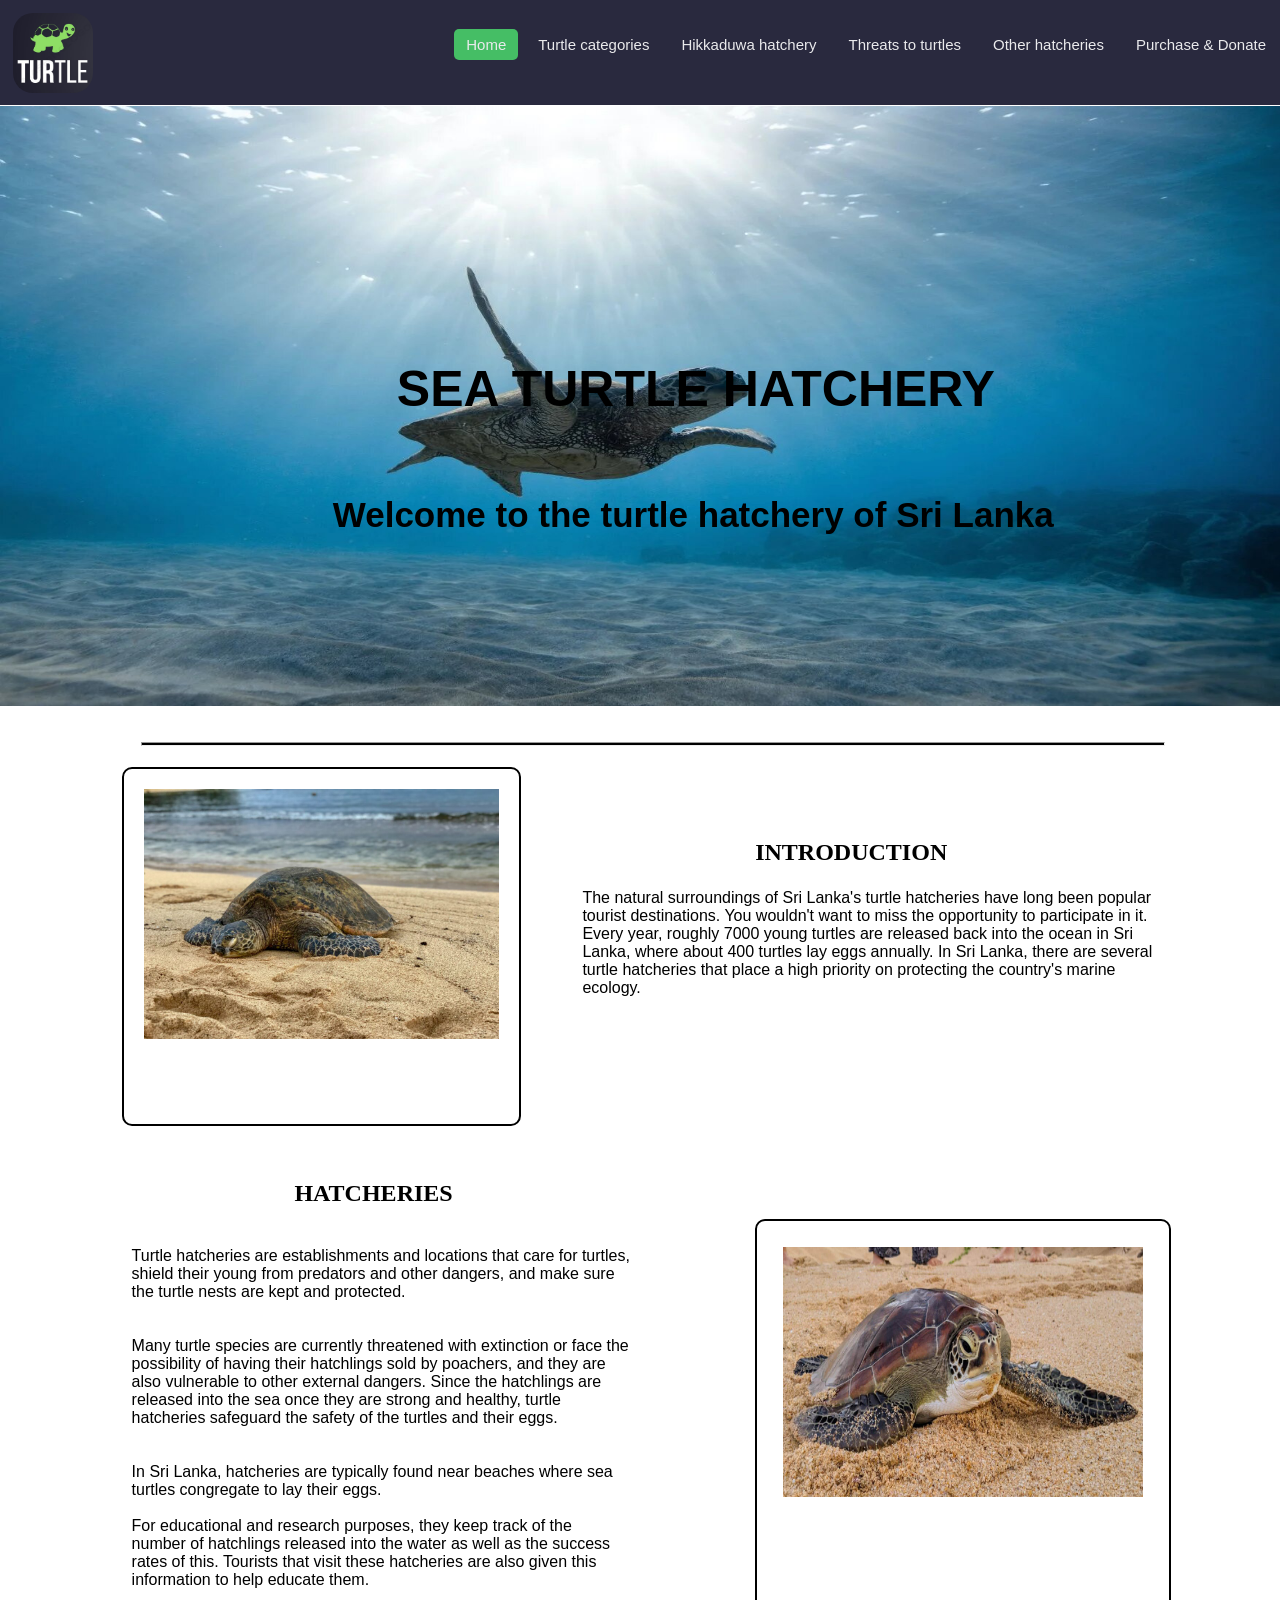
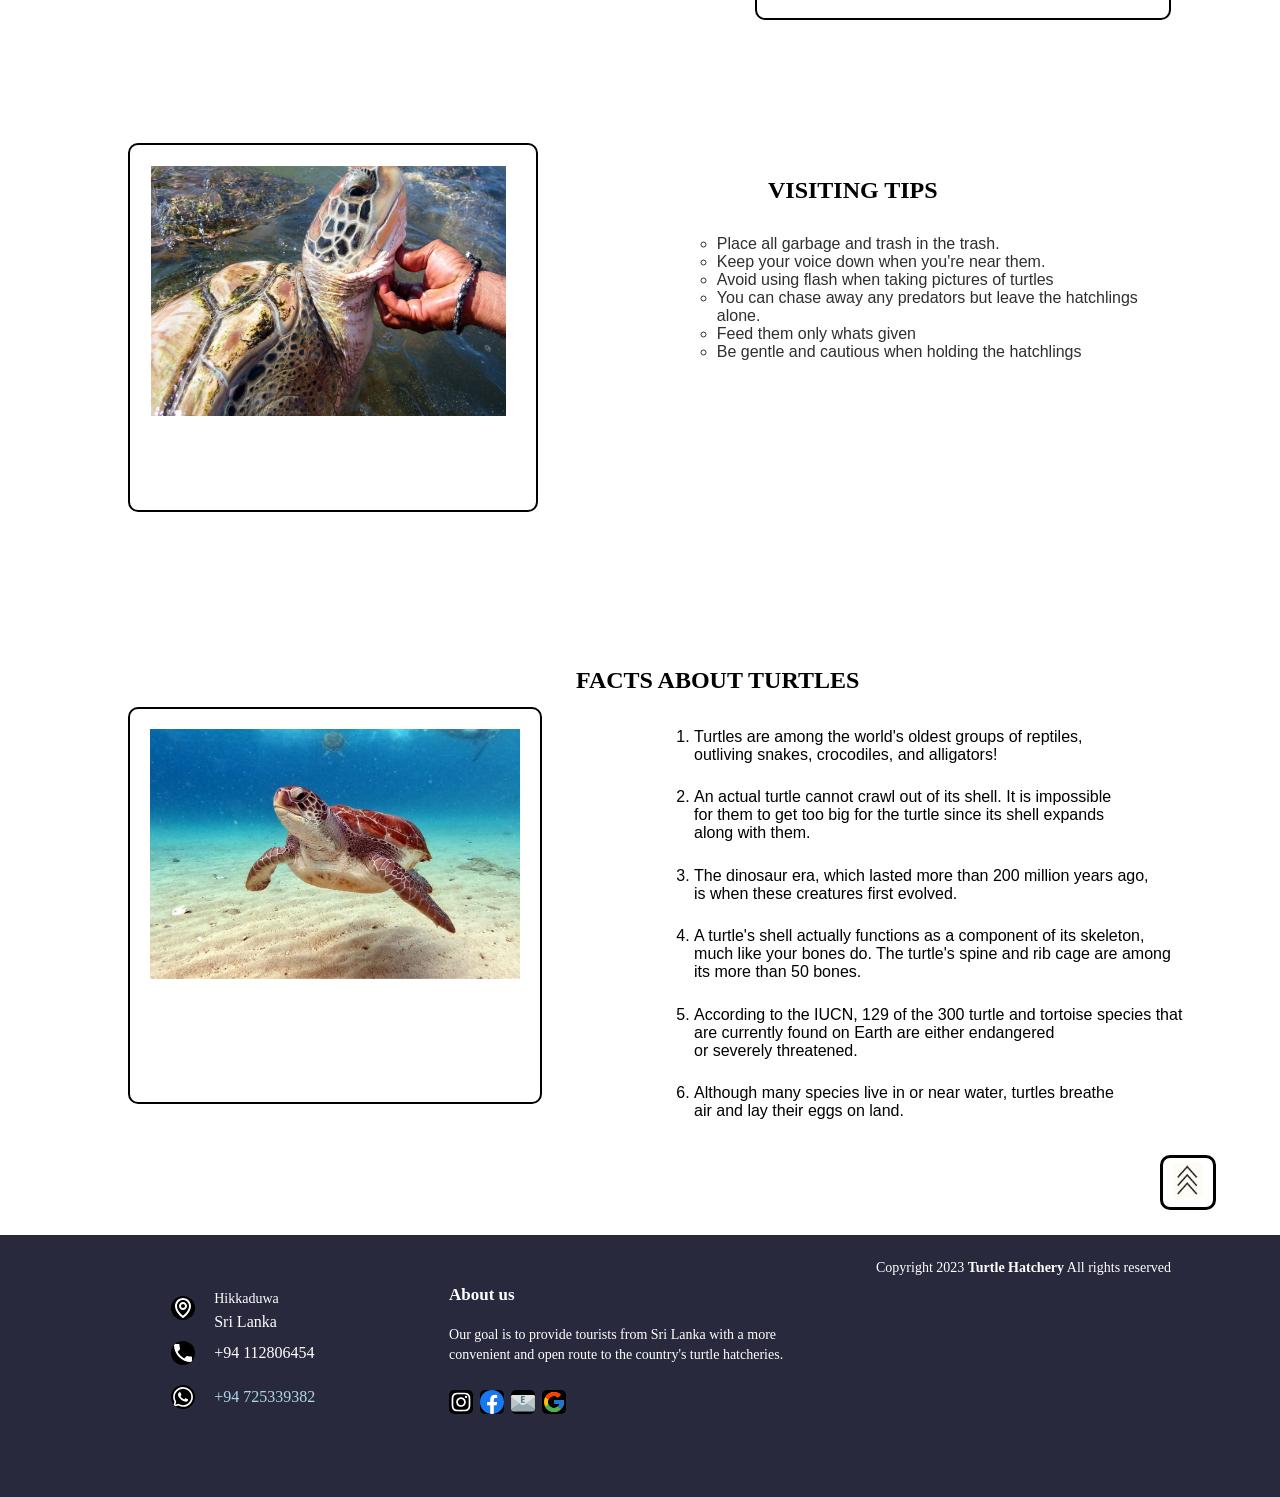
<file: index.html>
<!DOCTYPE html>
<html>
    <head>
    <meta charset="utf-8">
    <title>Home Page</title>
    <link rel="icon" type="image/x-icon" href="/images/icon.png">
    <meta name="viewport" content="width=device-width, initial-scale=1.0">
    <link rel="stylesheet" href="homestyle1.css">
    </head>
    <body>
         <!----Navigation bar with burger nav bar-->
            <nav>
            <input type="checkbox" id="check">
            <label for="check">
                <div class="checkbtn">
                    <svg xmlns="http://www.w3.org/2000/svg" width="24" height="24" viewBox="0 0 24 24"><path fill="currentColor" d="M3 8h18a1 1 0 0 0 0-2H3a1 1 0 0 0 0 2Zm18 8H3a1 1 0 0 0 0 2h18a1 1 0 0 0 0-2Zm0-5H3a1 1 0 0 0 0 2h18a1 1 0 0 0 0-2Z"/></svg>
                </div>
            </label>
                <a href="index.html">
                <img class="image1" src="images/logo1.JPG" alt="webpage logo" width="80" height="80">
                </a>
                <ul>
                <li> <a class="active" href="index.html">Home</a></li>
                <li> <a href="categories.html" >Turtle categories</a></li>
                <li> <a href="hikkaduwa.html" >Hikkaduwa hatchery</a></li>
                <li> <a href="threats.html" >Threats to turtles</a></li>
                <li><a href="other.html" >Other hatcheries</a>
                    <ul>
                        <li><a href="kosgoda.html">Kosgoda</a></li>
                        <li><a href="bentota.html">Benthota</a></li>
                    </ul>
                </li>    
                <li> <a href="purchase.html" target="_blank">Purchase & Donate</a></li>
            </ul>
            </nav>

            <div class="background-image"> 
            <img src="images/turtlebackground.jpg"
            class="image2"
             height="600" 
             width="100%" 
             alt="turtle  background image" >  
       <h1>SEA TURTLE HATCHERY</h1>
       <h2>Welcome to the turtle hatchery of Sri Lanka</h2>
            </div>
      </head>

    
      <!--Introduction homepage-->
      <hr class="hr1">
      
      <div class="section1">
        <h3 class="intro"><b>INTRODUCTION</b></h3>
      
        <div class="para1">
          <p
            >
            The natural surroundings of Sri Lanka's turtle hatcheries have long
            been popular tourist destinations. You wouldn't want to miss the
            opportunity to participate in it. Every year, roughly 7000 young
            turtles are released back into the ocean in Sri Lanka, where about
            400 turtles lay eggs annually. In Sri Lanka, there are several
            turtle hatcheries that place a high priority on protecting the
            country's marine ecology.
          </p>
        </div>
        <div class="image3">
          <img
            src="images/turtleee.jpg"
            alt="turtles"
            height="250"
            width="355"
          >
        </div>
      </div>
      <!----Hatcheries info-->
      <div class="section2">
        <h3 class="hatcheries"><b>HATCHERIES</b></h3>

        <div class="para2">
          <p
            ><br />Turtle hatcheries are establishments and locations that care
            for turtles, shield their young from predators and other dangers,
            and make sure the turtle nests are kept and protected. </p
          ><br />
          <p
            ><br />Many turtle species are currently threatened with extinction
            or face the possibility of having their hatchlings sold by poachers,
            and they are also vulnerable to other external dangers. Since the
            hatchlings are released into the sea once they are strong and
            healthy, turtle hatcheries safeguard the safety of the turtles and
            their eggs.</p
          ><br />
          <p
            ><br />In Sri Lanka, hatcheries are typically found near beaches
            where sea turtles congregate to lay their eggs.</p
          ><br />
          <p
            >For educational and research purposes, they keep track of the
            number of hatchlings released into the water as well as the success
            rates of this. Tourists that visit these hatcheries are also given
            this information to help educate them.</p
          >
        </div>
        <div class="image4">
          <img src="images/hatch.jpg" alt="turtles" height="250" width="360" >
        </div>
      </div>
       <!------Ordered list for Visiting tips-->
      <div class="section3">
        
         
            <h3 class="visiting"><br />VISITING TIPS</h3>
            <br />
            <div class="circlelist">
              <ul>
                <li>Place all garbage and trash in the trash.</li>
                <li>Keep your voice down when you're near them.</li>
                <li>Avoid using flash when taking pictures of turtles</li>
                <li>
                  You can chase away any predators but leave the hatchlings
                  alone.
                </li>
                <li>Feed them only whats given</li>
                <li>Be gentle and cautious when holding the hatchlings</li>
              </ul>
            </div>
          
        
        <div class="image5">
          <img
            src="images/turthatch.jpg"
            height="250"
            width="355"
            alt="turtle"
          >
        </div>
      </div>
   <!----Numbered list for facts about turtles-->
      <div class="section4">
          
            <h3 class="facts"><br />FACTS ABOUT TURTLES</h3>
            <br />
            <div class="numberedlist">
              <ol>
                <li>
                  Turtles are among the world's oldest groups of reptiles,<br />
                  outliving snakes, crocodiles, and alligators!
                </li>
                <li>
                  An actual turtle cannot crawl out of its shell. It is
                  impossible <br />for them to get too big for the turtle since
                  its shell expands <br />along with them.
                </li>
                <li>
                  The dinosaur era, which lasted more than 200 million years
                  ago,<br />
                  is when these creatures first evolved.
                </li>
                <li>
                  A turtle's shell actually functions as a component of its
                  skeleton, <br />much like your bones do. The turtle's spine
                  and rib cage are among<br />
                  its more than 50 bones.
                </li>
                <li>
                  According to the IUCN, 129 of the 300 turtle and tortoise
                  species that<br />
                  are currently found on Earth are either endangered <br />or
                  severely threatened.
                </li>
                <li>
                  Although many species live in or near water, turtles
                  breathe<br />
                  air and lay their eggs on land.
                </li>
              </ol>
            </div>
          
        
        <div class="image6">
          <img src="images/fact.jpg" height="250" width="370" alt="turtle" >
        </div>
      </div>

      <!---Top Arrow-->
        <a class="top" href="#top">
          <img src="images/arrow.JPG" width="30" height="35" alt="arrow image">
        </a>
      
      <!----Footer-->
        <footer class="footer1">
         

          <div class="footer-center">
              <div>
                  <svg xmlns="http://www.w3.org/2000/svg" width="24" height="24" viewBox="0 0 24 24"><path fill="currentColor" d="M12 14c2.206 0 4-1.794 4-4s-1.794-4-4-4s-4 1.794-4 4s1.794 4 4 4zm0-6c1.103 0 2 .897 2 2s-.897 2-2 2s-2-.897-2-2s.897-2 2-2z"/><path fill="currentColor" d="M11.42 21.814a.998.998 0 0 0 1.16 0C12.884 21.599 20.029 16.44 20 10c0-4.411-3.589-8-8-8S4 5.589 4 9.995c-.029 6.445 7.116 11.604 7.42 11.819zM12 4c3.309 0 6 2.691 6 6.005c.021 4.438-4.388 8.423-6 9.73c-1.611-1.308-6.021-5.294-6-9.735c0-3.309 2.691-6 6-6z"/></svg>
                  <p><span>Hikkaduwa</span>
                  Sri Lanka</p>
              </div>
              <div>
                  <svg xmlns="http://www.w3.org/2000/svg" width="24" height="24" viewBox="0 0 24 24"><path fill="currentColor" d="M6.62 10.79c1.44 2.83 3.76 5.14 6.59 6.59l2.2-2.2c.27-.27.67-.36 1.02-.24c1.12.37 2.33.57 3.57.57c.55 0 1 .45 1 1V20c0 .55-.45 1-1 1c-9.39 0-17-7.61-17-17c0-.55.45-1 1-1h3.5c.55 0 1 .45 1 1c0 1.25.2 2.45.57 3.57c.11.35.03.74-.25 1.02l-2.2 2.2z"/></svg>
                  <p>+94 112806454</p>
              </div>
              <div>
                  <svg xmlns="http://www.w3.org/2000/svg" width="24" height="24" viewBox="0 0 24 24"><path fill="currentColor" d="M19.05 4.91A9.816 9.816 0 0 0 12.04 2c-5.46 0-9.91 4.45-9.91 9.91c0 1.75.46 3.45 1.32 4.95L2.05 22l5.25-1.38c1.45.79 3.08 1.21 4.74 1.21c5.46 0 9.91-4.45 9.91-9.91c0-2.65-1.03-5.14-2.9-7.01zm-7.01 15.24c-1.48 0-2.93-.4-4.2-1.15l-.3-.18l-3.12.82l.83-3.04l-.2-.31a8.264 8.264 0 0 1-1.26-4.38c0-4.54 3.7-8.24 8.24-8.24c2.2 0 4.27.86 5.82 2.42a8.183 8.183 0 0 1 2.41 5.83c.02 4.54-3.68 8.23-8.22 8.23zm4.52-6.16c-.25-.12-1.47-.72-1.69-.81c-.23-.08-.39-.12-.56.12c-.17.25-.64.81-.78.97c-.14.17-.29.19-.54.06c-.25-.12-1.05-.39-1.99-1.23c-.74-.66-1.23-1.47-1.38-1.72c-.14-.25-.02-.38.11-.51c.11-.11.25-.29.37-.43s.17-.25.25-.41c.08-.17.04-.31-.02-.43s-.56-1.34-.76-1.84c-.2-.48-.41-.42-.56-.43h-.48c-.17 0-.43.06-.66.31c-.22.25-.86.85-.86 2.07c0 1.22.89 2.4 1.01 2.56c.12.17 1.75 2.67 4.23 3.74c.59.26 1.05.41 1.41.52c.59.19 1.13.16 1.56.1c.48-.07 1.47-.6 1.67-1.18c.21-.58.21-1.07.14-1.18s-.22-.16-.47-.28z"/></svg>
                  <p><a href="#">+94 725339382</a></p>
              </div>
          </div>

          <div class="footer-right">
             <p class="footer-companyabout">
              <span>About us</span>
              <strong></strong> Our goal is to provide tourists from Sri Lanka with a more convenient
              and open route to the country's turtle hatcheries. 
             </p>

             <div class="footer-icons">
              <a href="https://www.instagram.com/turt_ee/?next=%2F" target="_blank"><svg xmlns="http://www.w3.org/2000/svg" width="24" height="24" viewBox="0 0 256 256"><g fill="none"><rect width="256" height="256" fill="url()" rx="60"/><rect width="256" height="256" fill="url()" rx="60"/><path fill="#fff" d="M128.009 28c-27.158 0-30.567.119-41.233.604c-10.646.488-17.913 2.173-24.271 4.646c-6.578 2.554-12.157 5.971-17.715 11.531c-5.563 5.559-8.98 11.138-11.542 17.713c-2.48 6.36-4.167 13.63-4.646 24.271c-.477 10.667-.602 14.077-.602 41.236s.12 30.557.604 41.223c.49 10.646 2.175 17.913 4.646 24.271c2.556 6.578 5.973 12.157 11.533 17.715c5.557 5.563 11.136 8.988 17.709 11.542c6.363 2.473 13.631 4.158 24.275 4.646c10.667.485 14.073.604 41.23.604c27.161 0 30.559-.119 41.225-.604c10.646-.488 17.921-2.173 24.284-4.646c6.575-2.554 12.146-5.979 17.702-11.542c5.563-5.558 8.979-11.137 11.542-17.712c2.458-6.361 4.146-13.63 4.646-24.272c.479-10.666.604-14.066.604-41.225s-.125-30.567-.604-41.234c-.5-10.646-2.188-17.912-4.646-24.27c-2.563-6.578-5.979-12.157-11.542-17.716c-5.562-5.562-11.125-8.979-17.708-11.53c-6.375-2.474-13.646-4.16-24.292-4.647c-10.667-.485-14.063-.604-41.23-.604h.031Zm-8.971 18.021c2.663-.004 5.634 0 8.971 0c26.701 0 29.865.096 40.409.575c9.75.446 15.042 2.075 18.567 3.444c4.667 1.812 7.994 3.979 11.492 7.48c3.5 3.5 5.666 6.833 7.483 11.5c1.369 3.52 3 8.812 3.444 18.562c.479 10.542.583 13.708.583 40.396c0 26.688-.104 29.855-.583 40.396c-.446 9.75-2.075 15.042-3.444 18.563c-1.812 4.667-3.983 7.99-7.483 11.488c-3.5 3.5-6.823 5.666-11.492 7.479c-3.521 1.375-8.817 3-18.567 3.446c-10.542.479-13.708.583-40.409.583c-26.702 0-29.867-.104-40.408-.583c-9.75-.45-15.042-2.079-18.57-3.448c-4.666-1.813-8-3.979-11.5-7.479s-5.666-6.825-7.483-11.494c-1.369-3.521-3-8.813-3.444-18.563c-.479-10.542-.575-13.708-.575-40.413c0-26.704.096-29.854.575-40.396c.446-9.75 2.075-15.042 3.444-18.567c1.813-4.667 3.983-8 7.484-11.5c3.5-3.5 6.833-5.667 11.5-7.483c3.525-1.375 8.819-3 18.569-3.448c9.225-.417 12.8-.542 31.437-.563v.025Zm62.351 16.604c-6.625 0-12 5.37-12 11.996c0 6.625 5.375 12 12 12s12-5.375 12-12s-5.375-12-12-12v.004Zm-53.38 14.021c-28.36 0-51.354 22.994-51.354 51.355c0 28.361 22.994 51.344 51.354 51.344c28.361 0 51.347-22.983 51.347-51.344c0-28.36-22.988-51.355-51.349-51.355h.002Zm0 18.021c18.409 0 33.334 14.923 33.334 33.334c0 18.409-14.925 33.334-33.334 33.334c-18.41 0-33.333-14.925-33.333-33.334c0-18.411 14.923-33.334 33.333-33.334Z"/><defs><radialGradient id="skillIconsInstagram0" cx="0" cy="0" r="1" gradientTransform="matrix(0 -253.715 235.975 0 68 275.717)" gradientUnits="userSpaceOnUse"><stop stop-color="#FD5"/><stop offset=".1" stop-color="#FD5"/><stop offset=".5" stop-color="#FF543E"/><stop offset="1" stop-color="#C837AB"/></radialGradient><radialGradient id="skillIconsInstagram1" cx="0" cy="0" r="1" gradientTransform="matrix(22.25952 111.2061 -458.39518 91.75449 -42.881 18.441)" gradientUnits="userSpaceOnUse"><stop stop-color="#3771C8"/><stop offset=".128" stop-color="#3771C8"/><stop offset="1" stop-color="#60F" stop-opacity="0"/></radialGradient></defs></g></svg></a>
              <a href="https://www.facebook.com/" target="_blank"><svg xmlns="http://www.w3.org/2000/svg" width="24" height="24" viewBox="0 0 256 256"><path fill="#1877F2" d="M256 128C256 57.308 198.692 0 128 0C57.308 0 0 57.307 0 128c0 63.888 46.808 116.843 108 126.445V165H75.5v-37H108V99.8c0-32.08 19.11-49.8 48.347-49.8C170.352 50 185 52.5 185 52.5V84h-16.14C152.958 84 148 93.867 148 103.99V128h35.5l-5.675 37H148v89.445c61.192-9.602 108-62.556 108-126.445"/><path fill="#FFF" d="m177.825 165l5.675-37H148v-24.01C148 93.866 152.959 84 168.86 84H185V52.5S170.352 50 156.347 50C127.11 50 108 67.72 108 99.8V128H75.5v37H108v89.445A128.959 128.959 0 0 0 128 256a128.9 128.9 0 0 0 20-1.555V165h29.825"/></svg></a>
              <a href="mailto:tahirpackeer@gmail.com"><svg xmlns="http://www.w3.org/2000/svg" width="24" height="24" viewBox="0 0 512 512"><path fill="#96A9B2" d="M511.824 425.007c1.941-5.245-220.916-173.519-220.916-173.519c-27.9-20.589-42.574-20.913-70.164 0c0 0-222.532 168.138-220.659 173.311l-.045.038c.023.045.06.076.091.117a48.482 48.482 0 0 0 8.119 14.157c1.473 1.786 3.248 3.282 4.955 4.837l-.083.064c.136.121.317.177.453.298c7.235 6.454 16.359 10.634 26.495 11.827c.159.019.287.102.446.121h.612c1.541.147 3.006.517 4.584.517h420.721c20.717 0 38.269-13.028 45.241-31.291c.083-.136.211-.234.287-.374l-.137-.103z"/><path fill="#B9C5C6" d="M256.133 232.176L1.216 423.364V152.515c0-26.4 21.397-47.797 47.797-47.797h414.24c26.4 0 47.797 21.397 47.797 47.797v270.849L256.133 232.176z"/><path fill="#EDECE6" d="m4.189 135.896l217.645 170.949c27.47 20.271 41.918 20.591 69.083 0L508.22 136.167c-3.77-6.834-9.414-12.233-15.869-16.538l2.989-2.342c-7.295-6.641-16.62-10.946-26.971-12.058l-424.455.015c-10.322 1.097-19.662 5.417-26.942 12.043l2.967 2.313c-6.38 4.245-11.972 9.551-15.75 16.296z"/><path fill="#DCE2E2" d="M4.118 136.254C2.207 141.419 221.63 307.099 221.63 307.099c27.47 20.271 41.918 20.591 69.083 0c0 0 219.103-165.546 217.258-170.64l.045-.037c-.022-.045-.059-.074-.089-.115a47.732 47.732 0 0 0-7.994-13.939c-1.45-1.759-3.198-3.231-4.878-4.763l.082-.063c-.134-.119-.312-.175-.446-.294c-7.124-6.354-16.107-10.47-26.086-11.645c-.156-.019-.283-.1-.439-.119h-.602c-1.517-.145-2.96-.509-4.514-.509H48.81c-20.398 0-37.68 12.828-44.543 30.809c-.082.134-.208.231-.283.368l.134.102z"/><path fill="#597B91" d="M291.401 154.645h-38.632a6.155 6.155 0 0 0-6.155 6.155v21.722a6.155 6.155 0 0 0 6.155 6.155h31.415a6.155 6.155 0 0 1 6.155 6.155v11.616a6.155 6.155 0 0 1-6.155 6.155h-31.415a6.155 6.155 0 0 0-6.155 6.155v23.578a6.155 6.155 0 0 0 6.155 6.155h41.316a6.155 6.155 0 0 1 6.155 6.155v12.441a6.155 6.155 0 0 1-6.155 6.155h-75.76a6.155 6.155 0 0 1-6.155-6.155V136.461a6.155 6.155 0 0 1 6.155-6.155h74.81c3.749 0 6.627 3.322 6.092 7.033l-1.733 12.028a6.156 6.156 0 0 1-6.093 5.278z"/></svg></a>
              <a href="https://www.google.com/search?gs_ssp=eJzj4tTP1TcwMU02T1JgNGB0YPBiS8_PT89JBQBASQXT&q=google&oq=goo&aqs=chrome.0.46i131i199i433i465i512j0i131i433i512j69i65j69i60l2j5j69i65l2.2156j0j7&sourceid=chrome&ie=UTF-8" target="_blank"><svg xmlns="http://www.w3.org/2000/svg" width="24" height="24" viewBox="0 0 48 48" ><path fill="#FFC107" d="M43.611 20.083H42V20H24v8h11.303c-1.649 4.657-6.08 8-11.303 8c-6.627 0-12-5.373-12-12s5.373-12 12-12c3.059 0 5.842 1.154 7.961 3.039l5.657-5.657C34.046 6.053 29.268 4 24 4C12.955 4 4 12.955 4 24s8.955 20 20 20s20-8.955 20-20c0-1.341-.138-2.65-.389-3.917z"/><path fill="#FF3D00" d="m6.306 14.691l6.571 4.819C14.655 15.108 18.961 12 24 12c3.059 0 5.842 1.154 7.961 3.039l5.657-5.657C34.046 6.053 29.268 4 24 4C16.318 4 9.656 8.337 6.306 14.691z"/><path fill="#4CAF50" d="M24 44c5.166 0 9.86-1.977 13.409-5.192l-6.19-5.238A11.91 11.91 0 0 1 24 36c-5.202 0-9.619-3.317-11.283-7.946l-6.522 5.025C9.505 39.556 16.227 44 24 44z"/><path fill="#1976D2" d="M43.611 20.083H42V20H24v8h11.303a12.04 12.04 0 0 1-4.087 5.571l.003-.002l6.19 5.238C36.971 39.205 44 34 44 24c0-1.341-.138-2.65-.389-3.917z"/></svg></a>
             </div>
          </div>
          <div class="footer-left">

            
            <p class="footer-companyname">Copyright 2023 <strong>Turtle Hatchery</strong>
            All rights reserved</p>
        </div>

        <!--REFERENCES
          Jayawardene, J., n.d. Amazing Lanka. [Online] 
         Available at: Turtles and Tortoises of Sri Lanka | AmazingLanka.com
           [Accessed 27 March 2023].

         Anon., n.d. National Geographic. [Online] 
           Available at: Hawksbill turtle, facts and photos (nationalgeographic.com)
            [Accessed 27 March 2023].

           Nat Geo Kids. (n.d.). Turtle facts. Retrieved January 28, 2022, from https://www.natgeokids.com/uk/discover/animals/sea-life/turtle-facts/
          --->
          
        </footer>

     </body>
</html>
</file>
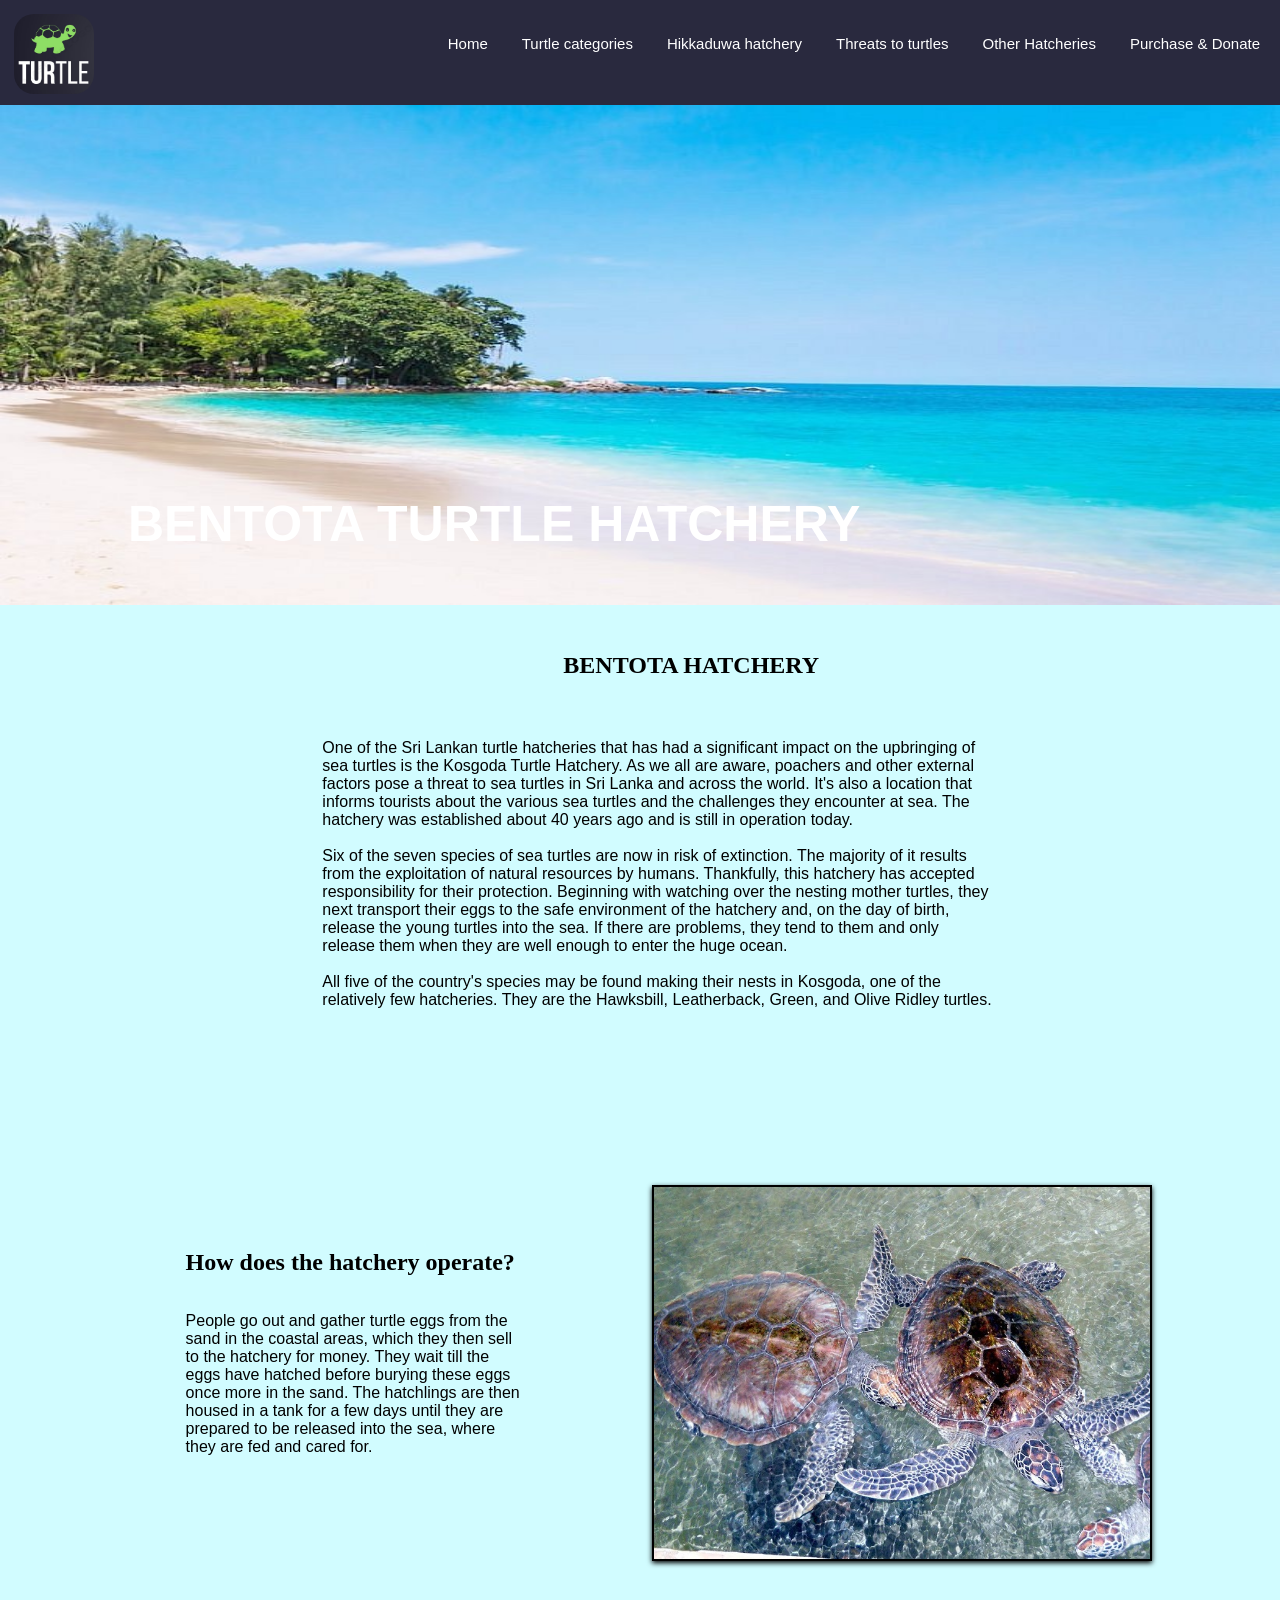
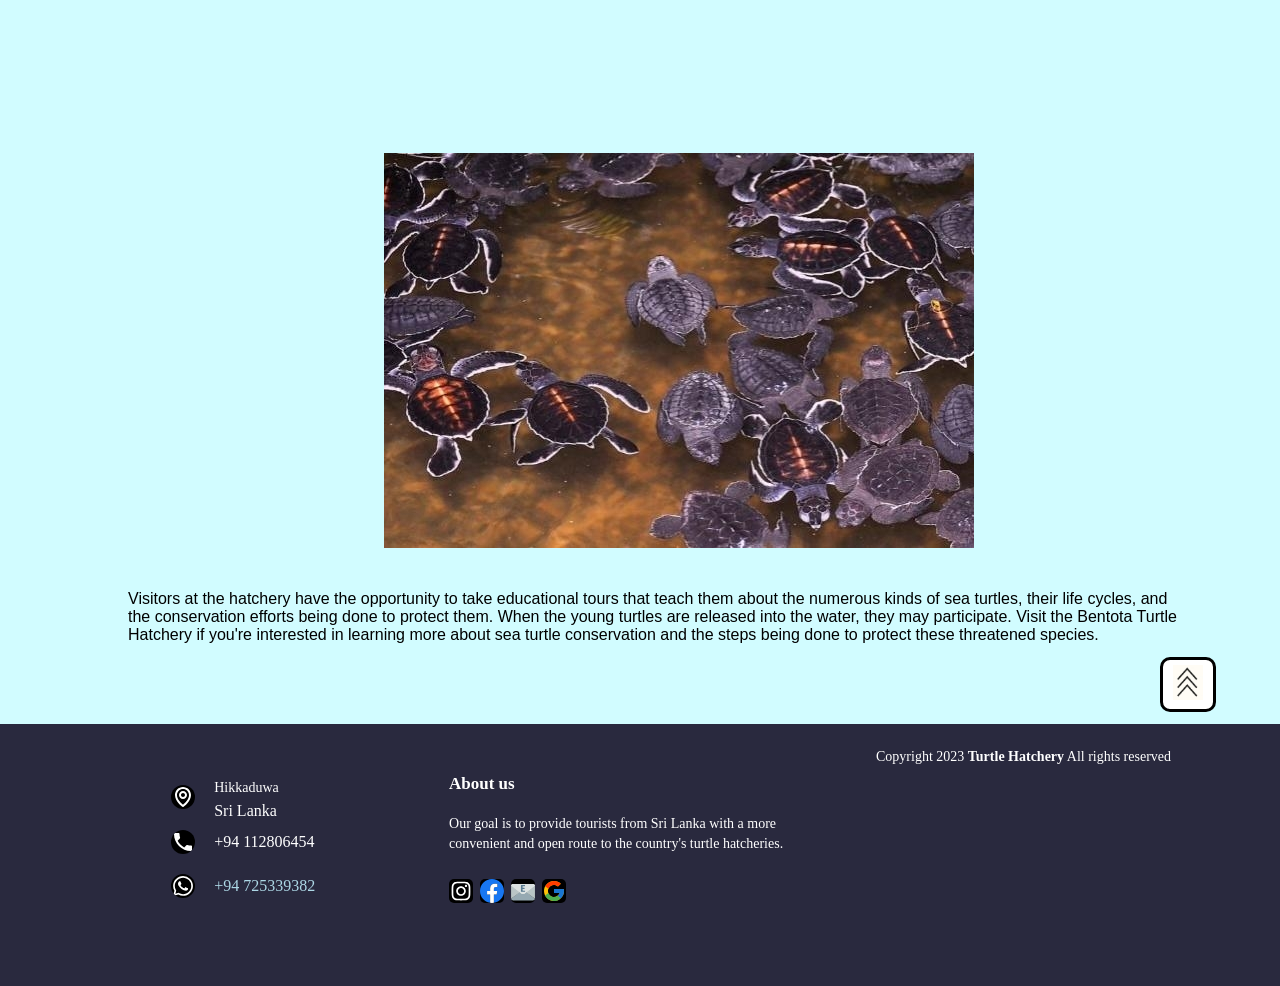
<file: bentota.html>
<!DOCTYPE html>
<html>
  <head>
    <meta name="viewport" content="width=device-width, initial-scale=1" />
    <title>Bentota</title>
    <link rel="icon" type="image/x-icon" href="/images/icon.png">
    <link rel="stylesheet" href="homestyle7.css" />
    <nav>
      <a href="index.html">
        <img src="images/logo1.JPG" width="80" height="80" class="image1" />
      </a>
      <ul>
        <li><a href="index.html">Home</a></li>
        <li><a href="categories.html">Turtle categories</a></li>
        <li><a href="hikkaduwa.html">Hikkaduwa hatchery</a></li>
        <li><a href="threats.html">Threats to turtles</a></li>
        <li>
          <a href="other.html">Other Hatcheries</a>
          <ul>
            <li><a href="kosgoda.html">Kosgoda</a></li>
            <li><a class="active7" href="bentota.html">Bentota</a></li>
          </ul>
        </li>
        <li><a href="purchase.html">Purchase & Donate</a></li>
      </ul>
    </nav>
  </head>
  <body>
    <div class="background-image">
      <img
        class="image2"
        src="images/bentota2.jpg"
        width="100%"
        height="500"
        alt="background image of turtles"
      />
      <h1>BENTOTA TURTLE HATCHERY</h1>
    </div>

    <div>
      <img
        class="image3"
        width="500"
        src="images/bentota1.jpg"
        alt="image of baby turtle facing thr ocean"
      />

      <div class="section1">
        <h2>BENTOTA HATCHERY</h2>

        <p class="para1">
          One of the Sri Lankan turtle hatcheries that has had a significant
          impact on the upbringing of sea turtles is the Kosgoda Turtle
          Hatchery. As we all are aware, poachers and other external factors
          pose a threat to sea turtles in Sri Lanka and across the world. It's
          also a location that informs tourists about the various sea turtles
          and the challenges they encounter at sea. The hatchery was established
          about 40 years ago and is still in operation today. <br /><br />
          Six of the seven species of sea turtles are now in risk of extinction.
          The majority of it results from the exploitation of natural resources
          by humans. Thankfully, this hatchery has accepted responsibility for
          their protection. Beginning with watching over the nesting mother
          turtles, they next transport their eggs to the safe environment of the
          hatchery and, on the day of birth, release the young turtles into the
          sea. If there are problems, they tend to them and only release them
          when they are well enough to enter the huge ocean.<br /><br />
          All five of the country's species may be found making their nests in
          Kosgoda, one of the relatively few hatcheries. They are the Hawksbill,
          Leatherback, Green, and Olive Ridley turtles.
        </p>
      </div>

      <div class="section2">
        <h3>How does the hatchery operate?</h3>
        <p class="para2">
          People go out and gather turtle eggs from the sand in the coastal
          areas, which they then sell to the hatchery for money. They wait till
          the eggs have hatched before burying these eggs once more in the sand.
          The hatchlings are then housed in a tank for a few days until they are
          prepared to be released into the sea, where they are fed and cared
          for.
        </p>
      </div>
      <img class="image4" src="images/kosgoda3.jpg" alt="baby Turtles image" />

      <p class="para2">
        Visitors at the hatchery have the opportunity to take educational tours
        that teach them about the numerous kinds of sea turtles, their life
        cycles, and the conservation efforts being done to protect them. When
        the young turtles are released into the water, they may participate.
        Visit the Bentota Turtle Hatchery if you're interested in learning more
        about sea turtle conservation and the steps being done to protect these
        threatened species.
      </p>
    </div>


    <!---Top Arrow-->
    <a class="top" href="#top">
      <img src="images/arrow.JPG" width="30" height="35" alt="arrow image">
    </a>

    <!----Footer-->
    <footer class="footer1">
      <div class="footer-center">
        <div>
          <svg
            xmlns="http://www.w3.org/2000/svg"
            width="24"
            height="24"
            viewBox="0 0 24 24"
          >
            <path
              fill="currentColor"
              d="M12 14c2.206 0 4-1.794 4-4s-1.794-4-4-4s-4 1.794-4 4s1.794 4 4 4zm0-6c1.103 0 2 .897 2 2s-.897 2-2 2s-2-.897-2-2s.897-2 2-2z"
            />
            <path
              fill="currentColor"
              d="M11.42 21.814a.998.998 0 0 0 1.16 0C12.884 21.599 20.029 16.44 20 10c0-4.411-3.589-8-8-8S4 5.589 4 9.995c-.029 6.445 7.116 11.604 7.42 11.819zM12 4c3.309 0 6 2.691 6 6.005c.021 4.438-4.388 8.423-6 9.73c-1.611-1.308-6.021-5.294-6-9.735c0-3.309 2.691-6 6-6z"
            />
          </svg>
          <p><span>Hikkaduwa</span> Sri Lanka</p>
        </div>
        <div>
          <svg
            xmlns="http://www.w3.org/2000/svg"
            width="24"
            height="24"
            viewBox="0 0 24 24"
          >
            <path
              fill="currentColor"
              d="M6.62 10.79c1.44 2.83 3.76 5.14 6.59 6.59l2.2-2.2c.27-.27.67-.36 1.02-.24c1.12.37 2.33.57 3.57.57c.55 0 1 .45 1 1V20c0 .55-.45 1-1 1c-9.39 0-17-7.61-17-17c0-.55.45-1 1-1h3.5c.55 0 1 .45 1 1c0 1.25.2 2.45.57 3.57c.11.35.03.74-.25 1.02l-2.2 2.2z"
            />
          </svg>
          <p>+94 112806454</p>
        </div>
        <div>
          <svg
            xmlns="http://www.w3.org/2000/svg"
            width="24"
            height="24"
            viewBox="0 0 24 24"
          >
            <path
              fill="currentColor"
              d="M19.05 4.91A9.816 9.816 0 0 0 12.04 2c-5.46 0-9.91 4.45-9.91 9.91c0 1.75.46 3.45 1.32 4.95L2.05 22l5.25-1.38c1.45.79 3.08 1.21 4.74 1.21c5.46 0 9.91-4.45 9.91-9.91c0-2.65-1.03-5.14-2.9-7.01zm-7.01 15.24c-1.48 0-2.93-.4-4.2-1.15l-.3-.18l-3.12.82l.83-3.04l-.2-.31a8.264 8.264 0 0 1-1.26-4.38c0-4.54 3.7-8.24 8.24-8.24c2.2 0 4.27.86 5.82 2.42a8.183 8.183 0 0 1 2.41 5.83c.02 4.54-3.68 8.23-8.22 8.23zm4.52-6.16c-.25-.12-1.47-.72-1.69-.81c-.23-.08-.39-.12-.56.12c-.17.25-.64.81-.78.97c-.14.17-.29.19-.54.06c-.25-.12-1.05-.39-1.99-1.23c-.74-.66-1.23-1.47-1.38-1.72c-.14-.25-.02-.38.11-.51c.11-.11.25-.29.37-.43s.17-.25.25-.41c.08-.17.04-.31-.02-.43s-.56-1.34-.76-1.84c-.2-.48-.41-.42-.56-.43h-.48c-.17 0-.43.06-.66.31c-.22.25-.86.85-.86 2.07c0 1.22.89 2.4 1.01 2.56c.12.17 1.75 2.67 4.23 3.74c.59.26 1.05.41 1.41.52c.59.19 1.13.16 1.56.1c.48-.07 1.47-.6 1.67-1.18c.21-.58.21-1.07.14-1.18s-.22-.16-.47-.28z"
            />
          </svg>
          <p><a href="#">+94 725339382</a></p>
        </div>
      </div>

      <div class="footer-right">
        <p class="footer-companyabout">
          <span>About us</span>
          <strong></strong> Our goal is to provide tourists from Sri Lanka with
          a more convenient and open route to the country's turtle hatcheries.
        </p>

        <div class="footer-icons">
          <a href="https://www.instagram.com/turt_ee/?next=%2F" target="_blank"
            ><svg
              xmlns="http://www.w3.org/2000/svg"
              width="24"
              height="24"
              viewBox="0 0 256 256"
            >
              <g fill="none">
                <rect width="256" height="256" fill="url()" rx="60" />
                <rect width="256" height="256" fill="url()" rx="60" />
                <path
                  fill="#fff"
                  d="M128.009 28c-27.158 0-30.567.119-41.233.604c-10.646.488-17.913 2.173-24.271 4.646c-6.578 2.554-12.157 5.971-17.715 11.531c-5.563 5.559-8.98 11.138-11.542 17.713c-2.48 6.36-4.167 13.63-4.646 24.271c-.477 10.667-.602 14.077-.602 41.236s.12 30.557.604 41.223c.49 10.646 2.175 17.913 4.646 24.271c2.556 6.578 5.973 12.157 11.533 17.715c5.557 5.563 11.136 8.988 17.709 11.542c6.363 2.473 13.631 4.158 24.275 4.646c10.667.485 14.073.604 41.23.604c27.161 0 30.559-.119 41.225-.604c10.646-.488 17.921-2.173 24.284-4.646c6.575-2.554 12.146-5.979 17.702-11.542c5.563-5.558 8.979-11.137 11.542-17.712c2.458-6.361 4.146-13.63 4.646-24.272c.479-10.666.604-14.066.604-41.225s-.125-30.567-.604-41.234c-.5-10.646-2.188-17.912-4.646-24.27c-2.563-6.578-5.979-12.157-11.542-17.716c-5.562-5.562-11.125-8.979-17.708-11.53c-6.375-2.474-13.646-4.16-24.292-4.647c-10.667-.485-14.063-.604-41.23-.604h.031Zm-8.971 18.021c2.663-.004 5.634 0 8.971 0c26.701 0 29.865.096 40.409.575c9.75.446 15.042 2.075 18.567 3.444c4.667 1.812 7.994 3.979 11.492 7.48c3.5 3.5 5.666 6.833 7.483 11.5c1.369 3.52 3 8.812 3.444 18.562c.479 10.542.583 13.708.583 40.396c0 26.688-.104 29.855-.583 40.396c-.446 9.75-2.075 15.042-3.444 18.563c-1.812 4.667-3.983 7.99-7.483 11.488c-3.5 3.5-6.823 5.666-11.492 7.479c-3.521 1.375-8.817 3-18.567 3.446c-10.542.479-13.708.583-40.409.583c-26.702 0-29.867-.104-40.408-.583c-9.75-.45-15.042-2.079-18.57-3.448c-4.666-1.813-8-3.979-11.5-7.479s-5.666-6.825-7.483-11.494c-1.369-3.521-3-8.813-3.444-18.563c-.479-10.542-.575-13.708-.575-40.413c0-26.704.096-29.854.575-40.396c.446-9.75 2.075-15.042 3.444-18.567c1.813-4.667 3.983-8 7.484-11.5c3.5-3.5 6.833-5.667 11.5-7.483c3.525-1.375 8.819-3 18.569-3.448c9.225-.417 12.8-.542 31.437-.563v.025Zm62.351 16.604c-6.625 0-12 5.37-12 11.996c0 6.625 5.375 12 12 12s12-5.375 12-12s-5.375-12-12-12v.004Zm-53.38 14.021c-28.36 0-51.354 22.994-51.354 51.355c0 28.361 22.994 51.344 51.354 51.344c28.361 0 51.347-22.983 51.347-51.344c0-28.36-22.988-51.355-51.349-51.355h.002Zm0 18.021c18.409 0 33.334 14.923 33.334 33.334c0 18.409-14.925 33.334-33.334 33.334c-18.41 0-33.333-14.925-33.333-33.334c0-18.411 14.923-33.334 33.333-33.334Z"
                />
                <defs>
                  <radialGradient
                    id="skillIconsInstagram0"
                    cx="0"
                    cy="0"
                    r="1"
                    gradientTransform="matrix(0 -253.715 235.975 0 68 275.717)"
                    gradientUnits="userSpaceOnUse"
                  >
                    <stop stop-color="#FD5" />
                    <stop offset=".1" stop-color="#FD5" />
                    <stop offset=".5" stop-color="#FF543E" />
                    <stop offset="1" stop-color="#C837AB" />
                  </radialGradient>
                  <radialGradient
                    id="skillIconsInstagram1"
                    cx="0"
                    cy="0"
                    r="1"
                    gradientTransform="matrix(22.25952 111.2061 -458.39518 91.75449 -42.881 18.441)"
                    gradientUnits="userSpaceOnUse"
                  >
                    <stop stop-color="#3771C8" />
                    <stop offset=".128" stop-color="#3771C8" />
                    <stop offset="1" stop-color="#60F" stop-opacity="0" />
                  </radialGradient>
                </defs>
              </g></svg
          ></a>
          <a href="https://www.facebook.com/" target="_blank"
            ><svg
              xmlns="http://www.w3.org/2000/svg"
              width="24"
              height="24"
              viewBox="0 0 256 256"
            >
              <path
                fill="#1877F2"
                d="M256 128C256 57.308 198.692 0 128 0C57.308 0 0 57.307 0 128c0 63.888 46.808 116.843 108 126.445V165H75.5v-37H108V99.8c0-32.08 19.11-49.8 48.347-49.8C170.352 50 185 52.5 185 52.5V84h-16.14C152.958 84 148 93.867 148 103.99V128h35.5l-5.675 37H148v89.445c61.192-9.602 108-62.556 108-126.445"
              />
              <path
                fill="#FFF"
                d="m177.825 165l5.675-37H148v-24.01C148 93.866 152.959 84 168.86 84H185V52.5S170.352 50 156.347 50C127.11 50 108 67.72 108 99.8V128H75.5v37H108v89.445A128.959 128.959 0 0 0 128 256a128.9 128.9 0 0 0 20-1.555V165h29.825"
              /></svg
          ></a>
          <a href="mailto:tahirpackeer@gmail.com"
            ><svg
              xmlns="http://www.w3.org/2000/svg"
              width="24"
              height="24"
              viewBox="0 0 512 512"
            >
              <path
                fill="#96A9B2"
                d="M511.824 425.007c1.941-5.245-220.916-173.519-220.916-173.519c-27.9-20.589-42.574-20.913-70.164 0c0 0-222.532 168.138-220.659 173.311l-.045.038c.023.045.06.076.091.117a48.482 48.482 0 0 0 8.119 14.157c1.473 1.786 3.248 3.282 4.955 4.837l-.083.064c.136.121.317.177.453.298c7.235 6.454 16.359 10.634 26.495 11.827c.159.019.287.102.446.121h.612c1.541.147 3.006.517 4.584.517h420.721c20.717 0 38.269-13.028 45.241-31.291c.083-.136.211-.234.287-.374l-.137-.103z"
              />
              <path
                fill="#B9C5C6"
                d="M256.133 232.176L1.216 423.364V152.515c0-26.4 21.397-47.797 47.797-47.797h414.24c26.4 0 47.797 21.397 47.797 47.797v270.849L256.133 232.176z"
              />
              <path
                fill="#EDECE6"
                d="m4.189 135.896l217.645 170.949c27.47 20.271 41.918 20.591 69.083 0L508.22 136.167c-3.77-6.834-9.414-12.233-15.869-16.538l2.989-2.342c-7.295-6.641-16.62-10.946-26.971-12.058l-424.455.015c-10.322 1.097-19.662 5.417-26.942 12.043l2.967 2.313c-6.38 4.245-11.972 9.551-15.75 16.296z"
              />
              <path
                fill="#DCE2E2"
                d="M4.118 136.254C2.207 141.419 221.63 307.099 221.63 307.099c27.47 20.271 41.918 20.591 69.083 0c0 0 219.103-165.546 217.258-170.64l.045-.037c-.022-.045-.059-.074-.089-.115a47.732 47.732 0 0 0-7.994-13.939c-1.45-1.759-3.198-3.231-4.878-4.763l.082-.063c-.134-.119-.312-.175-.446-.294c-7.124-6.354-16.107-10.47-26.086-11.645c-.156-.019-.283-.1-.439-.119h-.602c-1.517-.145-2.96-.509-4.514-.509H48.81c-20.398 0-37.68 12.828-44.543 30.809c-.082.134-.208.231-.283.368l.134.102z"
              />
              <path
                fill="#597B91"
                d="M291.401 154.645h-38.632a6.155 6.155 0 0 0-6.155 6.155v21.722a6.155 6.155 0 0 0 6.155 6.155h31.415a6.155 6.155 0 0 1 6.155 6.155v11.616a6.155 6.155 0 0 1-6.155 6.155h-31.415a6.155 6.155 0 0 0-6.155 6.155v23.578a6.155 6.155 0 0 0 6.155 6.155h41.316a6.155 6.155 0 0 1 6.155 6.155v12.441a6.155 6.155 0 0 1-6.155 6.155h-75.76a6.155 6.155 0 0 1-6.155-6.155V136.461a6.155 6.155 0 0 1 6.155-6.155h74.81c3.749 0 6.627 3.322 6.092 7.033l-1.733 12.028a6.156 6.156 0 0 1-6.093 5.278z"
              /></svg
          ></a>
          <a
            href="https://www.google.com/search?gs_ssp=eJzj4tTP1TcwMU02T1JgNGB0YPBiS8_PT89JBQBASQXT&q=google&oq=goo&aqs=chrome.0.46i131i199i433i465i512j0i131i433i512j69i65j69i60l2j5j69i65l2.2156j0j7&sourceid=chrome&ie=UTF-8"
            target="_blank"
            ><svg
              xmlns="http://www.w3.org/2000/svg"
              width="24"
              height="24"
              viewBox="0 0 48 48"
            >
              <path
                fill="#FFC107"
                d="M43.611 20.083H42V20H24v8h11.303c-1.649 4.657-6.08 8-11.303 8c-6.627 0-12-5.373-12-12s5.373-12 12-12c3.059 0 5.842 1.154 7.961 3.039l5.657-5.657C34.046 6.053 29.268 4 24 4C12.955 4 4 12.955 4 24s8.955 20 20 20s20-8.955 20-20c0-1.341-.138-2.65-.389-3.917z"
              />
              <path
                fill="#FF3D00"
                d="m6.306 14.691l6.571 4.819C14.655 15.108 18.961 12 24 12c3.059 0 5.842 1.154 7.961 3.039l5.657-5.657C34.046 6.053 29.268 4 24 4C16.318 4 9.656 8.337 6.306 14.691z"
              />
              <path
                fill="#4CAF50"
                d="M24 44c5.166 0 9.86-1.977 13.409-5.192l-6.19-5.238A11.91 11.91 0 0 1 24 36c-5.202 0-9.619-3.317-11.283-7.946l-6.522 5.025C9.505 39.556 16.227 44 24 44z"
              />
              <path
                fill="#1976D2"
                d="M43.611 20.083H42V20H24v8h11.303a12.04 12.04 0 0 1-4.087 5.571l.003-.002l6.19 5.238C36.971 39.205 44 34 44 24c0-1.341-.138-2.65-.389-3.917z"
              /></svg
          ></a>
        </div>
      </div>
      <div class="footer-left">
        <p class="footer-companyname">
          Copyright 2023 <strong>Turtle Hatchery</strong> All rights reserved
        </p>
      </div>

      <!------REFERENCE
      Anon., 2014. Yamu.lk. [Online] 
Available at: Sea Turtle Hatchery (Hikkaduwa) – Yamu.lk
[Accessed 27 March 2023].

https://www.thrillophilia.com/attractions/turtle-hatchery
      -->
    </footer>
  </body>
</html>
</file>
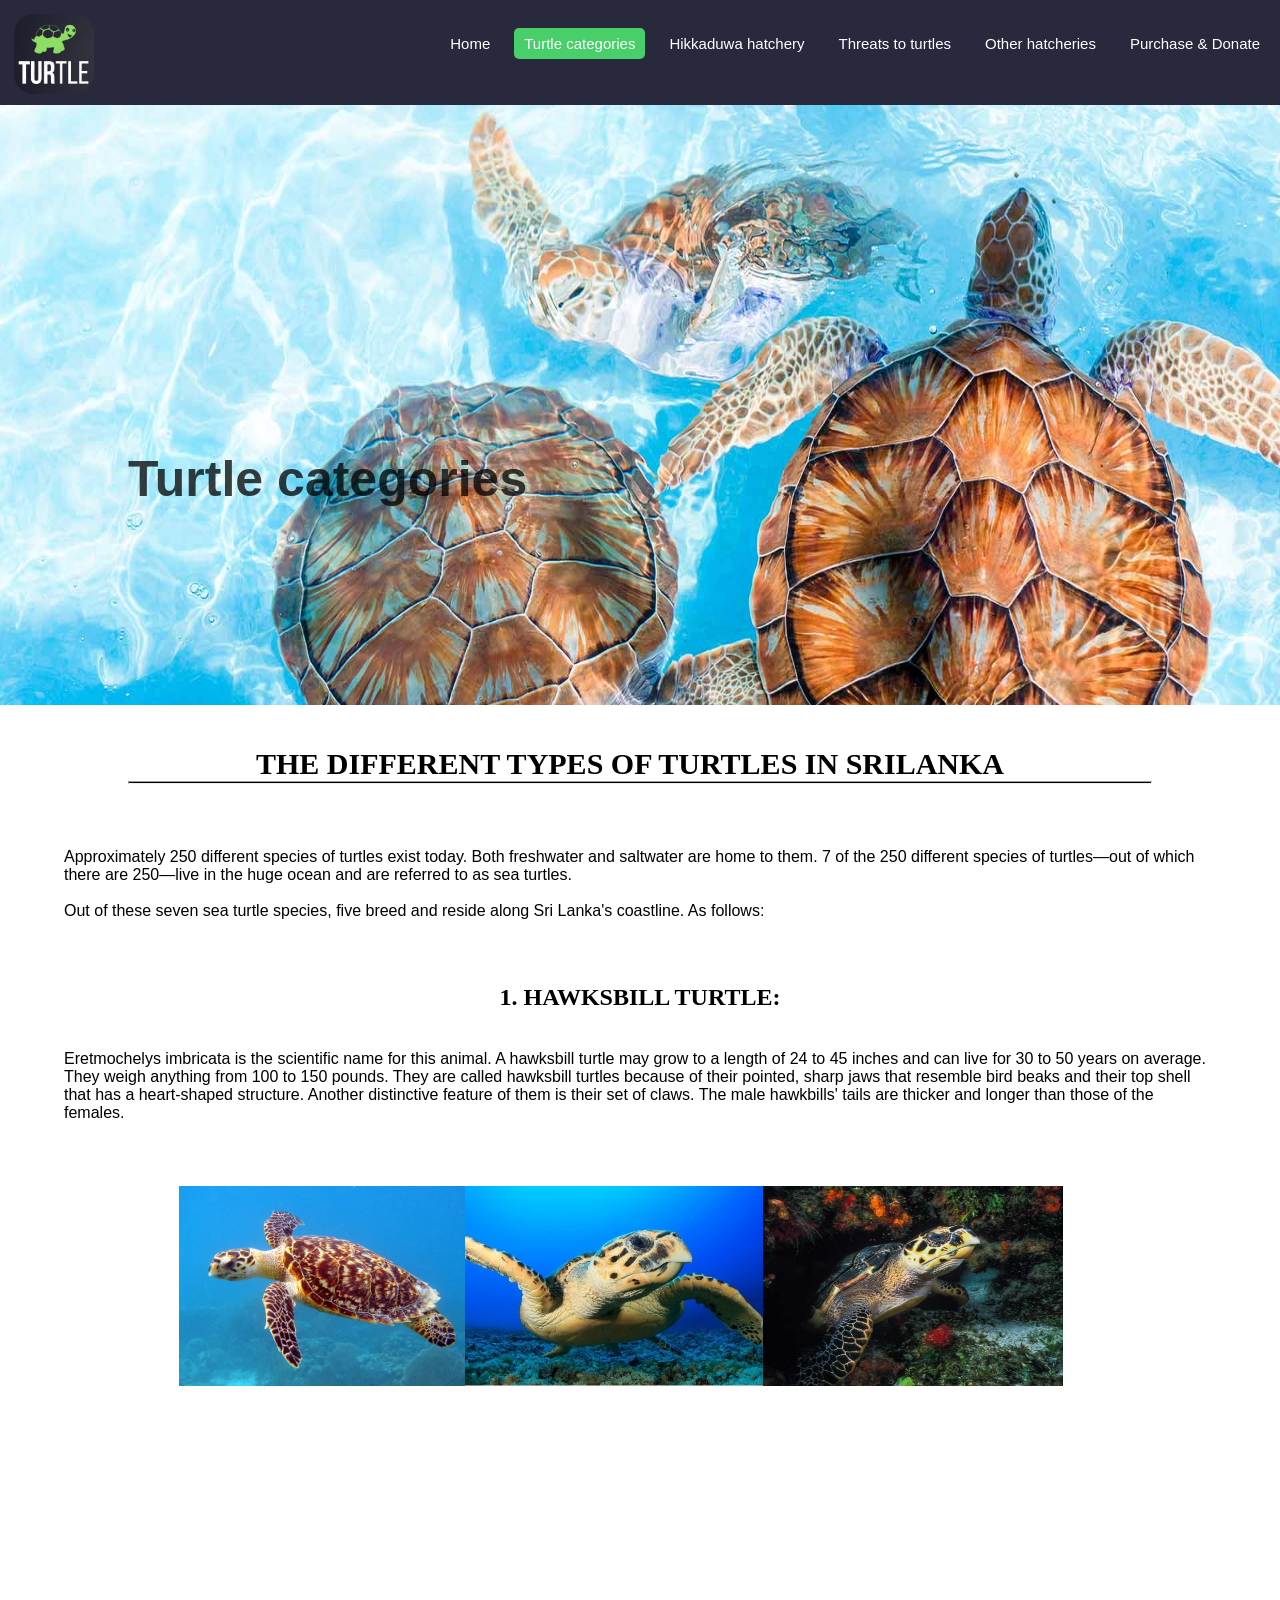
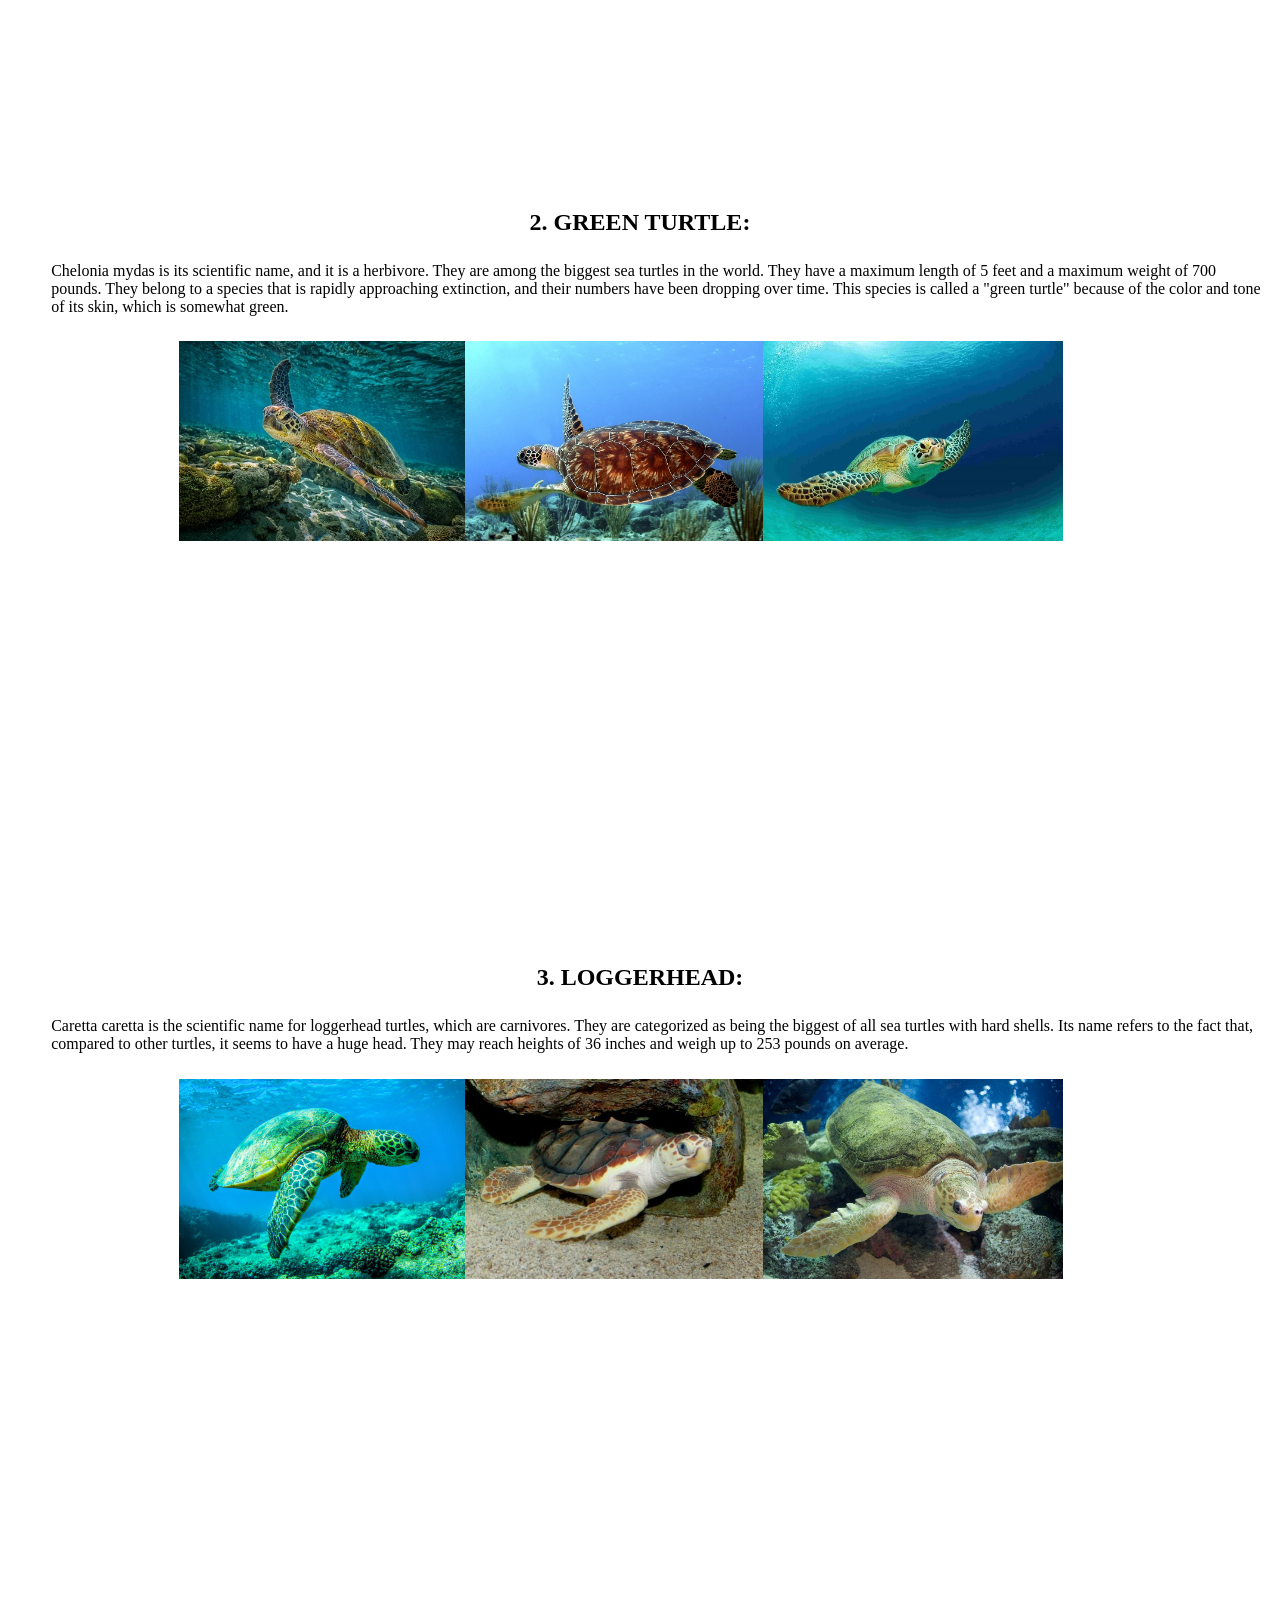
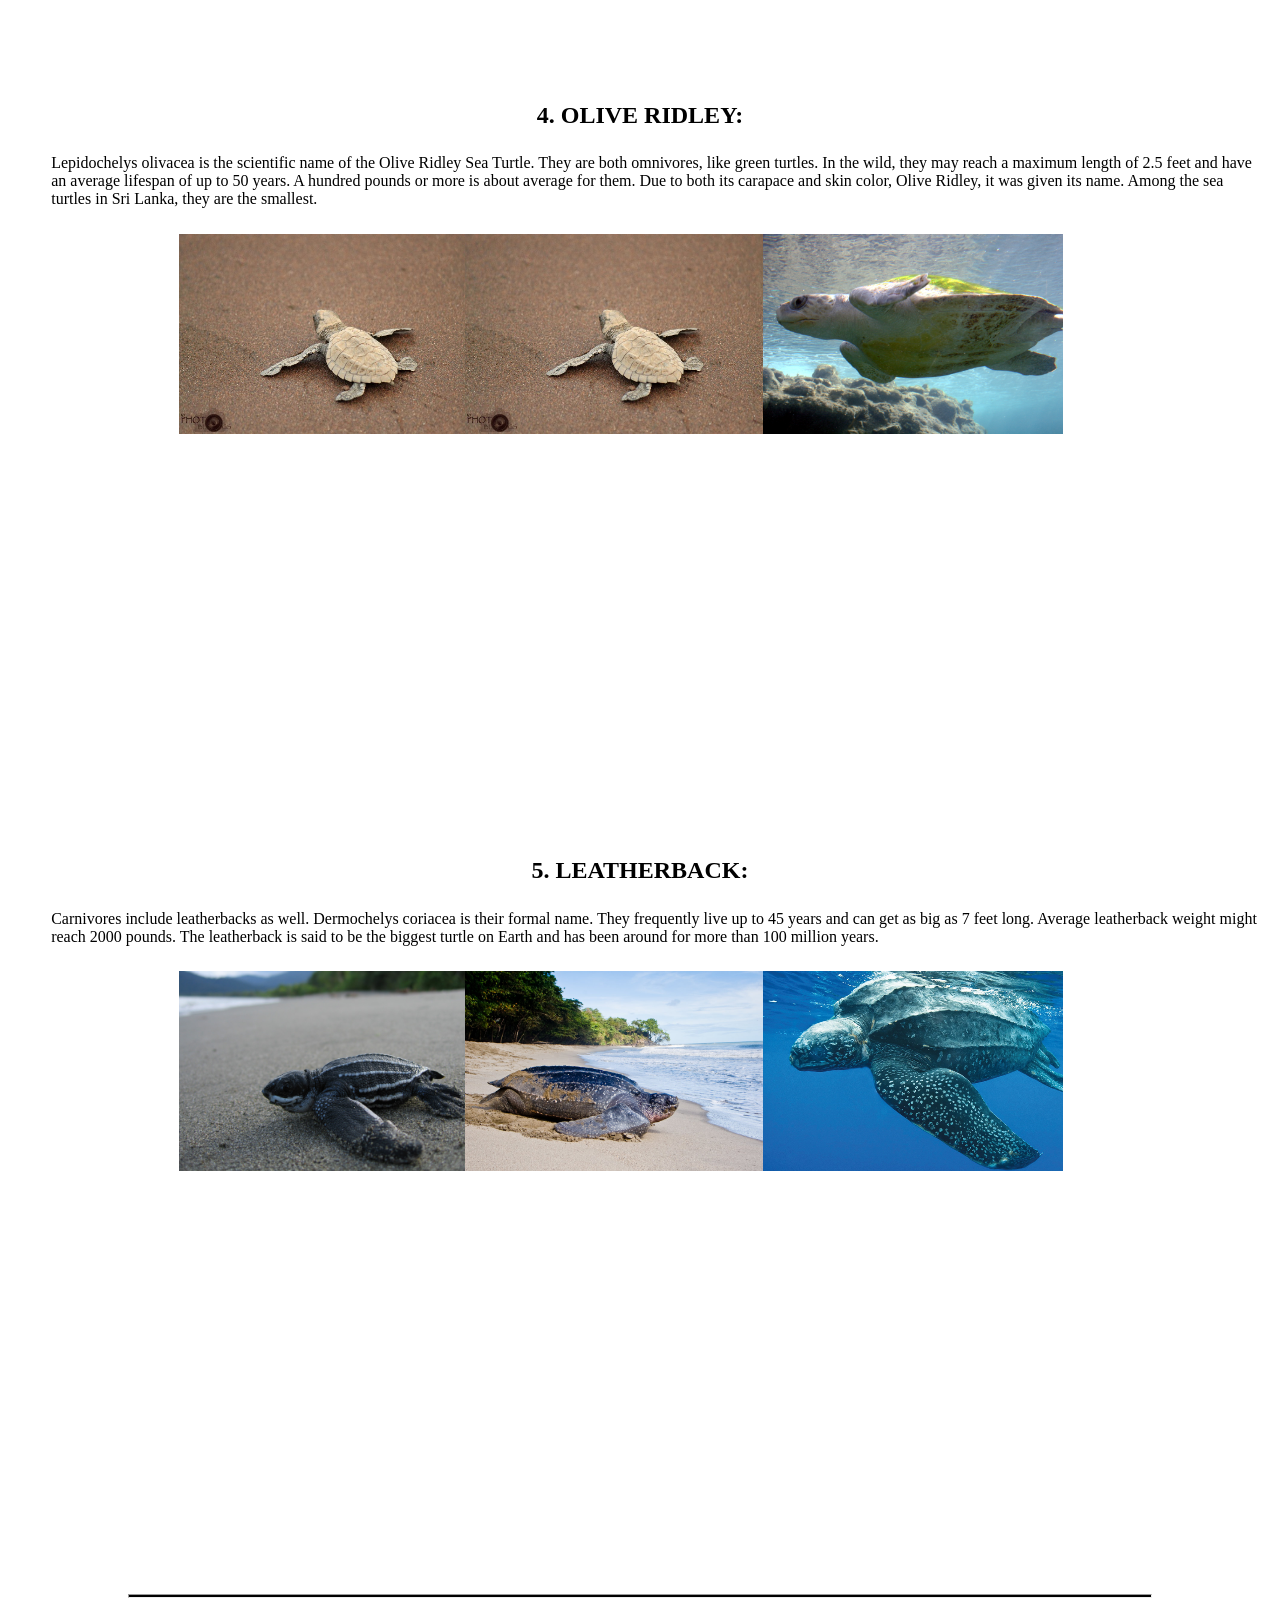
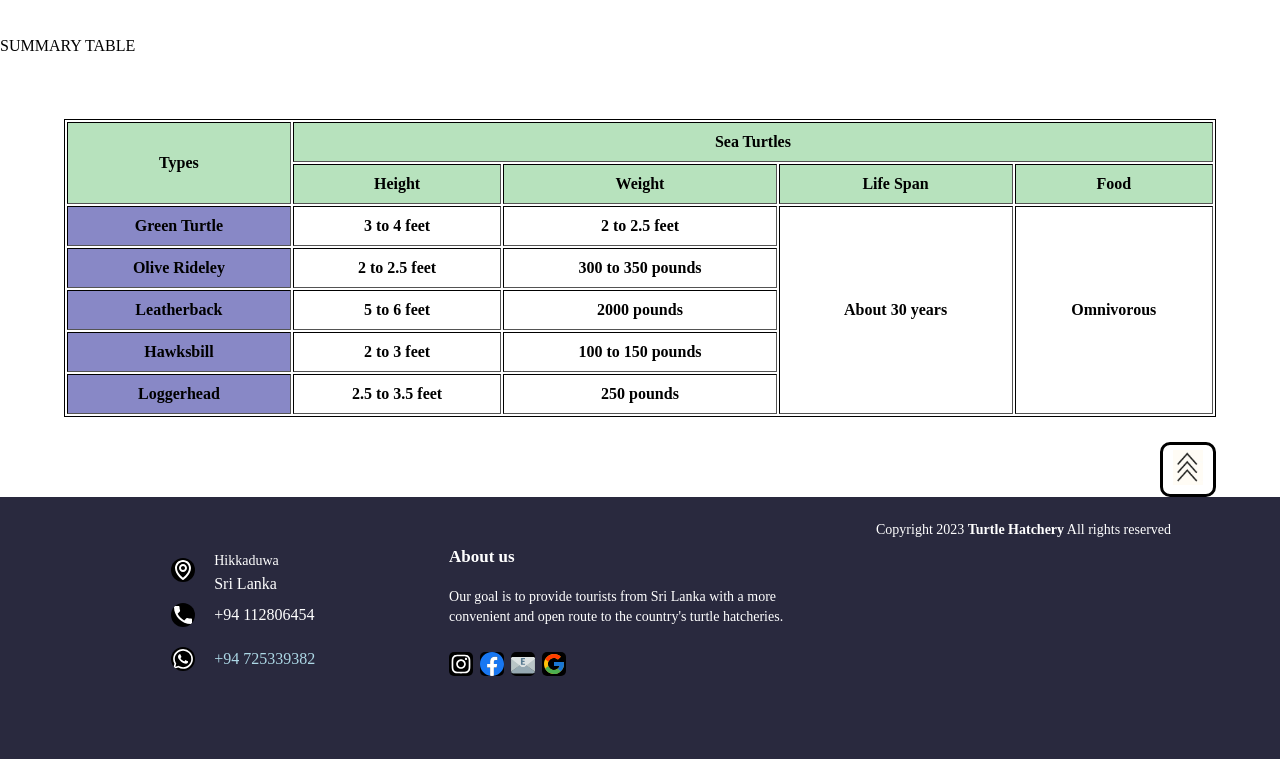
<file: categories.html>
<!DOCTYPE html>
<html>
  <head>
    <meta charset="utf-8" />
    <title>Turtle categories</title>
    <link rel="icon" type="image/x-icon" href="/images/icon.png">
    <meta name="viewport" content="width=device-width, initial-scale=1.0" />
    <link rel="stylesheet" href="homestyle2.css" />

    <nav>
      <input type="checkbox" id="check" />
      <label for="check">
        <div class="checkbtn">
          <svg
            xmlns="http://www.w3.org/2000/svg"
            width="24"
            height="24"
            viewBox="0 0 24 24"
          >
            <path
              fill="currentColor"
              d="M3 8h18a1 1 0 0 0 0-2H3a1 1 0 0 0 0 2Zm18 8H3a1 1 0 0 0 0 2h18a1 1 0 0 0 0-2Zm0-5H3a1 1 0 0 0 0 2h18a1 1 0 0 0 0-2Z"
            />
          </svg>
        </div>
      </label>
      <a href="index.html">
        <img
          class="image1"
          src="images/logo1.JPG"
          alt="logo"
          width="80"
          height="80"
        />
      </a>
      <ul>
        <li><a href="index.html">Home</a></li>
        <li><a class="active2" href="categories.html">Turtle categories</a></li>
        <li><a href="hikkaduwa.html">Hikkaduwa hatchery</a></li>
        <li><a href="threats.html">Threats to turtles</a></li>
        <li>
          <a href="other.html">Other hatcheries</a>
          <ul>
            <li><a href="kosgoda.html">Kosgoda</a></li>
            <li><a href="bentota.html">Benthota</a></li>
          </ul>
        </li>
        <li><a href="purchase.html" target="_blank">Purchase & Donate</a></li>
      </ul>
    </nav>
  </head>

  <body>
    <div class="background-image">
      <img
        src="images/turtle-1.jpg"
        width="100%"
        height="600"
        class="image2"
        alt="image of tutle"
      /><br />
      <h1>Turtle categories</h1>

      <div class="section1">
        <h2 class="h2">THE DIFFERENT TYPES OF TURTLES IN SRILANKA</h2>

        <hr />
        <p class="para1">
          Approximately 250 different species of turtles exist today. Both
          freshwater and saltwater are home to them. 7 of the 250 different
          species of turtles—out of which there are 250—live in the huge ocean
          and are referred to as sea turtles.<br /><br />
          Out of these seven sea turtle species, five breed and reside along Sri
          Lanka's coastline. As follows:
        </p>
      </div>

      <!---body content-1-->
      <div class="section2">
        <h3 class="h3">1. HAWKSBILL TURTLE:</h3>
        <p class="para2">
          Eretmochelys imbricata is the scientific name for this animal. A
          hawksbill turtle may grow to a length of 24 to 45 inches and can live
          for 30 to 50 years on average. They weigh anything from 100 to 150
          pounds. They are called hawksbill turtles because of their pointed,
          sharp jaws that resemble bird beaks and their top shell that has a
          heart-shaped structure. Another distinctive feature of them is their
          set of claws. The male hawkbills' tails are thicker and longer than
          those of the females.
        </p>

        <div class="image-set1">
          <img
            class="image3"
            src="images/hawk1.jpg"
            alt="hawksbill turtle image"
            width="300"
            height="200"
          />
          <img
            class="image4"
            src="images/hawk2.jpg"
            alt="hawksbill turtle image"
            width="300"
            height="200"
          />
          <img
            class="image5"
            src="images/hawk3.jpg"
            alt="hawksbill turtle image"
            width="300"
            height="200"
          />
        </div>
        <div class="map1">
          <iframe
            src="https://www.google.com/maps/embed?pb=!1m18!1m12!1m3!1d31740.864401284256!2d80.81231555476293!3d6.048388289212421!2m3!1f0!2f0!3f0!3m2!1i1024!2i768!4f13.1!3m3!1m2!1s0x3ae6b4ec59a6bf9f%3A0xd22f1f0ff36dfa46!2sRekawa%20Lagoon!5e0!3m2!1sen!2slk!4v1685475040195!5m2!1sen!2slk"
            width="400"
            height="300"
            style="border: 0"
            allowfullscreen=""
            loading="lazy"
            referrerpolicy="no-referrer-when-downgrade"
          ></iframe>
        </div>
      </div>

      <!----body content-2-->

      <div class="section3">
        <h3 class="h3">2. GREEN TURTLE:</h3>
        <p class="para3">
          Chelonia mydas is its scientific name, and it is a herbivore. They are
          among the biggest sea turtles in the world. They have a maximum length
          of 5 feet and a maximum weight of 700 pounds. They belong to a species
          that is rapidly approaching extinction, and their numbers have been
          dropping over time. This species is called a "green turtle" because of
          the color and tone of its skin, which is somewhat green.
        </p>

        <div class="image-set2">
          <img class="image6" src="images/cat1.jpg" width="300" height="200" />
          <img class="image7" src="images/cat2.jpg" width="300" height="200" />
          <img class="image8" src="images/cat3.jpg" width="300" height="200" />
        </div>
        <div class="map2">
          <iframe
            src="https://www.google.com/maps/embed?pb=!1m18!1m12!1m3!1d15861.23264684379!2d79.99988685777997!3d6.354138999592878!2m3!1f0!2f0!3f0!3m2!1i1024!2i768!4f13.1!3m3!1m2!1s0x3ae22bd2c88fd773%3A0xe745cf053e7bab75!2sKosgoda%20Sea%20Turtle%20Conservation%20Project!5e0!3m2!1sen!2slk!4v1685475082834!5m2!1sen!2slk"
            width="400"
            height="300"
            style="border: 0"
            allowfullscreen=""
            loading="lazy"
            referrerpolicy="no-referrer-when-downgrade"
          ></iframe>
        </div>
      </div>

      <!---body content-3-->

      <div class="section4">
        <h3 class="h3">3. LOGGERHEAD:</h3>
        <p class="para4">
          Caretta caretta is the scientific name for loggerhead turtles, which
          are carnivores. They are categorized as being the biggest of all sea
          turtles with hard shells. Its name refers to the fact that, compared
          to other turtles, it seems to have a huge head. They may reach heights
          of 36 inches and weigh up to 253 pounds on average.
        </p>

        <div class="image-set3">
          <img class="image9" src="images/log1.jpg" width="300" height="200" />
          <img class="image10" src="images/log5.jpg" width="300" height="200" />
          <img class="image11" src="images/log4.jpg" width="300" height="200" />
        </div>

        <div class="map3">
          <iframe
            src="https://www.google.com/maps/embed?pb=!1m18!1m12!1m3!1d3965.308282510858!2d80.01576607341637!3d6.354123325111736!2m3!1f0!2f0!3f0!3m2!1i1024!2i768!4f13.1!3m3!1m2!1s0x3ae22bd2c88fd773%3A0xe745cf053e7bab75!2sKosgoda%20Sea%20Turtle%20Conservation%20Project!5e0!3m2!1sen!2slk!4v1685475164810!5m2!1sen!2slk"
            width="400"
            height="300"
            style="border: 0"
            allowfullscreen=""
            loading="lazy"
            referrerpolicy="no-referrer-when-downgrade"
          ></iframe>
        </div>
      </div>

      <!--body conten-4-->
      <div class="section5">
        <h3 class="h3">4. OLIVE RIDLEY:</h3>
        <p class="para5">
          Lepidochelys olivacea is the scientific name of the Olive Ridley Sea
          Turtle. They are both omnivores, like green turtles. In the wild, they
          may reach a maximum length of 2.5 feet and have an average lifespan of
          up to 50 years. A hundred pounds or more is about average for them.
          Due to both its carapace and skin color, Olive Ridley, it was given
          its name. Among the sea turtles in Sri Lanka, they are the smallest.
        </p>

        <div class="image-set4">
          <img
            class="image12"
            src="images/olive1.jpg"
            alt="olive ridley rurtle image"
            width="300"
            height="200"
          />
          <img
            class="image13"
            src="images/olive2.jpg"
            alt="olive ridley rurtle image"
            width="300"
            height="200"
          />
          <img
            class="image14"
            src="images/olive3.jpeg"
            alt="olive ridley rurtle image"
            width="300"
            height="200"
          />
        </div>

        <div class="map4">
          <iframe
            src="https://www.google.com/maps/embed?pb=!1m18!1m12!1m3!1d3968.005678521096!2d80.29900507341385!3d5.993952029093747!2m3!1f0!2f0!3f0!3m2!1i1024!2i768!4f13.1!3m3!1m2!1s0x3ae137276e6cc3ad%3A0xa49889de44e281dd!2sKK%20Beach%20Galle!5e0!3m2!1sen!2slk!4v1685475264257!5m2!1sen!2slk"
            width="400"
            height="300"
            style="border: 0"
            allowfullscreen=""
            loading="lazy"
            referrerpolicy="no-referrer-when-downgrade"
          ></iframe>
        </div>
      </div>
    </div>

    <!--body content-5-->
    <div class="section6">
      <h3 class="h3">5. LEATHERBACK:</h3>
      <p class="para6">
        Carnivores include leatherbacks as well. Dermochelys coriacea is their
        formal name. They frequently live up to 45 years and can get as big as 7
        feet long. Average leatherback weight might reach 2000 pounds. The
        leatherback is said to be the biggest turtle on Earth and has been
        around for more than 100 million years.
      </p>

      <div class="image-set5">
        <img class="image15" src="images/leth1.jpg" width="300" height="200" />
        <img class="image16" src="images/leth2.jpg" width="300" height="200" />
        <img class="image17" src="images/leth3.jpg" width="300" height="200" />
      </div>

      <div class="map5">
        <iframe
          src="https://www.google.com/maps/embed?pb=!1m18!1m12!1m3!1d3968.005678521096!2d80.29900507341385!3d5.993952029093747!2m3!1f0!2f0!3f0!3m2!1i1024!2i768!4f13.1!3m3!1m2!1s0x3ae137276e6cc3ad%3A0xa49889de44e281dd!2sKK%20Beach%20Galle!5e0!3m2!1sen!2slk!4v1685475264257!5m2!1sen!2slk"
          width="400"
          height="300"
          style="border: 0"
          allowfullscreen=""
          loading="lazy"
          referrerpolicy="no-referrer-when-downgrade"
        ></iframe>
      </div>
    </div>

    <hr class="hr2" />

    <!--table-->

    <div id="table-content">
      <table class="table1" border="1">
        <tr id="1st row">
          <th rowspan="2" colpan="1">Types</th>
          <th colspan="9">Sea Turtles</th>
        </tr>
        <tr id="2nd row">
          <th>Height</th>
          <th>Weight</th>
          <th>Life Span</th>
          <th>Food</th>
        </tr>
        <tr id="3rd row">
          <th class="turtles">Green Turtle</th>
          <td>3 to 4 feet</td>
          <td>2 to 2.5 feet</td>
          <td rowspan="5">About 30 years</td>
          <td rowspan="5">Omnivorous</td>
        </tr>
        <tr id="4th row">
          <th class="turtles">Olive Rideley</th>
          <td>2 to 2.5 feet</td>
          <td>300 to 350 pounds</td>
        </tr>
        <tr id="5th row">
          <th class="turtles">Leatherback</th>
          <td>5 to 6 feet</td>
          <td>2000 pounds</td>
        </tr>

        <tr id="6th row">
          <th class="turtles">Hawksbill</th>
          <td>2 to 3 feet</td>
          <td>100 to 150 pounds</td>
        </tr>
        <tr id="7th row">
          <th class="turtles">Loggerhead</th>
          <td>2.5 to 3.5 feet</td>
          <td>250 pounds</td>
        </tr>
        <tfoot class="foot">
          SUMMARY TABLE
        </tfoot>
      </table>
    </div>

    <a class="top" href="#top">
      <img src="images/arrow.JPG" width="30" height="35" alt="arrow image" />
    </a>

    <!----Footer-->
    <footer class="footer1">
      <div class="footer-center">
        <div>
          <svg
            xmlns="http://www.w3.org/2000/svg"
            width="24"
            height="24"
            viewBox="0 0 24 24"
          >
            <path
              fill="currentColor"
              d="M12 14c2.206 0 4-1.794 4-4s-1.794-4-4-4s-4 1.794-4 4s1.794 4 4 4zm0-6c1.103 0 2 .897 2 2s-.897 2-2 2s-2-.897-2-2s.897-2 2-2z"
            />
            <path
              fill="currentColor"
              d="M11.42 21.814a.998.998 0 0 0 1.16 0C12.884 21.599 20.029 16.44 20 10c0-4.411-3.589-8-8-8S4 5.589 4 9.995c-.029 6.445 7.116 11.604 7.42 11.819zM12 4c3.309 0 6 2.691 6 6.005c.021 4.438-4.388 8.423-6 9.73c-1.611-1.308-6.021-5.294-6-9.735c0-3.309 2.691-6 6-6z"
            />
          </svg>
          <p><span>Hikkaduwa</span> Sri Lanka</p>
        </div>
        <div>
          <svg
            xmlns="http://www.w3.org/2000/svg"
            width="24"
            height="24"
            viewBox="0 0 24 24"
          >
            <path
              fill="currentColor"
              d="M6.62 10.79c1.44 2.83 3.76 5.14 6.59 6.59l2.2-2.2c.27-.27.67-.36 1.02-.24c1.12.37 2.33.57 3.57.57c.55 0 1 .45 1 1V20c0 .55-.45 1-1 1c-9.39 0-17-7.61-17-17c0-.55.45-1 1-1h3.5c.55 0 1 .45 1 1c0 1.25.2 2.45.57 3.57c.11.35.03.74-.25 1.02l-2.2 2.2z"
            />
          </svg>
          <p>+94 112806454</p>
        </div>
        <div>
          <svg
            xmlns="http://www.w3.org/2000/svg"
            width="24"
            height="24"
            viewBox="0 0 24 24"
          >
            <path
              fill="currentColor"
              d="M19.05 4.91A9.816 9.816 0 0 0 12.04 2c-5.46 0-9.91 4.45-9.91 9.91c0 1.75.46 3.45 1.32 4.95L2.05 22l5.25-1.38c1.45.79 3.08 1.21 4.74 1.21c5.46 0 9.91-4.45 9.91-9.91c0-2.65-1.03-5.14-2.9-7.01zm-7.01 15.24c-1.48 0-2.93-.4-4.2-1.15l-.3-.18l-3.12.82l.83-3.04l-.2-.31a8.264 8.264 0 0 1-1.26-4.38c0-4.54 3.7-8.24 8.24-8.24c2.2 0 4.27.86 5.82 2.42a8.183 8.183 0 0 1 2.41 5.83c.02 4.54-3.68 8.23-8.22 8.23zm4.52-6.16c-.25-.12-1.47-.72-1.69-.81c-.23-.08-.39-.12-.56.12c-.17.25-.64.81-.78.97c-.14.17-.29.19-.54.06c-.25-.12-1.05-.39-1.99-1.23c-.74-.66-1.23-1.47-1.38-1.72c-.14-.25-.02-.38.11-.51c.11-.11.25-.29.37-.43s.17-.25.25-.41c.08-.17.04-.31-.02-.43s-.56-1.34-.76-1.84c-.2-.48-.41-.42-.56-.43h-.48c-.17 0-.43.06-.66.31c-.22.25-.86.85-.86 2.07c0 1.22.89 2.4 1.01 2.56c.12.17 1.75 2.67 4.23 3.74c.59.26 1.05.41 1.41.52c.59.19 1.13.16 1.56.1c.48-.07 1.47-.6 1.67-1.18c.21-.58.21-1.07.14-1.18s-.22-.16-.47-.28z"
            />
          </svg>
          <p><a href="#">+94 725339382</a></p>
        </div>
      </div>

      <div class="footer-right">
        <p class="footer-companyabout">
          <span>About us</span>
          <strong></strong> Our goal is to provide tourists from Sri Lanka with
          a more convenient and open route to the country's turtle hatcheries.
        </p>

        <div class="footer-icons">
          <a href="https://www.instagram.com/turt_ee/?next=%2F" target="_blank"
            ><svg
              xmlns="http://www.w3.org/2000/svg"
              width="24"
              height="24"
              viewBox="0 0 256 256"
            >
              <g fill="none">
                <rect width="256" height="256" fill="url()" rx="60" />
                <rect width="256" height="256" fill="url()" rx="60" />
                <path
                  fill="#fff"
                  d="M128.009 28c-27.158 0-30.567.119-41.233.604c-10.646.488-17.913 2.173-24.271 4.646c-6.578 2.554-12.157 5.971-17.715 11.531c-5.563 5.559-8.98 11.138-11.542 17.713c-2.48 6.36-4.167 13.63-4.646 24.271c-.477 10.667-.602 14.077-.602 41.236s.12 30.557.604 41.223c.49 10.646 2.175 17.913 4.646 24.271c2.556 6.578 5.973 12.157 11.533 17.715c5.557 5.563 11.136 8.988 17.709 11.542c6.363 2.473 13.631 4.158 24.275 4.646c10.667.485 14.073.604 41.23.604c27.161 0 30.559-.119 41.225-.604c10.646-.488 17.921-2.173 24.284-4.646c6.575-2.554 12.146-5.979 17.702-11.542c5.563-5.558 8.979-11.137 11.542-17.712c2.458-6.361 4.146-13.63 4.646-24.272c.479-10.666.604-14.066.604-41.225s-.125-30.567-.604-41.234c-.5-10.646-2.188-17.912-4.646-24.27c-2.563-6.578-5.979-12.157-11.542-17.716c-5.562-5.562-11.125-8.979-17.708-11.53c-6.375-2.474-13.646-4.16-24.292-4.647c-10.667-.485-14.063-.604-41.23-.604h.031Zm-8.971 18.021c2.663-.004 5.634 0 8.971 0c26.701 0 29.865.096 40.409.575c9.75.446 15.042 2.075 18.567 3.444c4.667 1.812 7.994 3.979 11.492 7.48c3.5 3.5 5.666 6.833 7.483 11.5c1.369 3.52 3 8.812 3.444 18.562c.479 10.542.583 13.708.583 40.396c0 26.688-.104 29.855-.583 40.396c-.446 9.75-2.075 15.042-3.444 18.563c-1.812 4.667-3.983 7.99-7.483 11.488c-3.5 3.5-6.823 5.666-11.492 7.479c-3.521 1.375-8.817 3-18.567 3.446c-10.542.479-13.708.583-40.409.583c-26.702 0-29.867-.104-40.408-.583c-9.75-.45-15.042-2.079-18.57-3.448c-4.666-1.813-8-3.979-11.5-7.479s-5.666-6.825-7.483-11.494c-1.369-3.521-3-8.813-3.444-18.563c-.479-10.542-.575-13.708-.575-40.413c0-26.704.096-29.854.575-40.396c.446-9.75 2.075-15.042 3.444-18.567c1.813-4.667 3.983-8 7.484-11.5c3.5-3.5 6.833-5.667 11.5-7.483c3.525-1.375 8.819-3 18.569-3.448c9.225-.417 12.8-.542 31.437-.563v.025Zm62.351 16.604c-6.625 0-12 5.37-12 11.996c0 6.625 5.375 12 12 12s12-5.375 12-12s-5.375-12-12-12v.004Zm-53.38 14.021c-28.36 0-51.354 22.994-51.354 51.355c0 28.361 22.994 51.344 51.354 51.344c28.361 0 51.347-22.983 51.347-51.344c0-28.36-22.988-51.355-51.349-51.355h.002Zm0 18.021c18.409 0 33.334 14.923 33.334 33.334c0 18.409-14.925 33.334-33.334 33.334c-18.41 0-33.333-14.925-33.333-33.334c0-18.411 14.923-33.334 33.333-33.334Z"
                />
                <defs>
                  <radialGradient
                    id="skillIconsInstagram0"
                    cx="0"
                    cy="0"
                    r="1"
                    gradientTransform="matrix(0 -253.715 235.975 0 68 275.717)"
                    gradientUnits="userSpaceOnUse"
                  >
                    <stop stop-color="#FD5" />
                    <stop offset=".1" stop-color="#FD5" />
                    <stop offset=".5" stop-color="#FF543E" />
                    <stop offset="1" stop-color="#C837AB" />
                  </radialGradient>
                  <radialGradient
                    id="skillIconsInstagram1"
                    cx="0"
                    cy="0"
                    r="1"
                    gradientTransform="matrix(22.25952 111.2061 -458.39518 91.75449 -42.881 18.441)"
                    gradientUnits="userSpaceOnUse"
                  >
                    <stop stop-color="#3771C8" />
                    <stop offset=".128" stop-color="#3771C8" />
                    <stop offset="1" stop-color="#60F" stop-opacity="0" />
                  </radialGradient>
                </defs>
              </g></svg
          ></a>
          <a href="https://www.facebook.com/" target="_blank"
            ><svg
              xmlns="http://www.w3.org/2000/svg"
              width="24"
              height="24"
              viewBox="0 0 256 256"
            >
              <path
                fill="#1877F2"
                d="M256 128C256 57.308 198.692 0 128 0C57.308 0 0 57.307 0 128c0 63.888 46.808 116.843 108 126.445V165H75.5v-37H108V99.8c0-32.08 19.11-49.8 48.347-49.8C170.352 50 185 52.5 185 52.5V84h-16.14C152.958 84 148 93.867 148 103.99V128h35.5l-5.675 37H148v89.445c61.192-9.602 108-62.556 108-126.445"
              />
              <path
                fill="#FFF"
                d="m177.825 165l5.675-37H148v-24.01C148 93.866 152.959 84 168.86 84H185V52.5S170.352 50 156.347 50C127.11 50 108 67.72 108 99.8V128H75.5v37H108v89.445A128.959 128.959 0 0 0 128 256a128.9 128.9 0 0 0 20-1.555V165h29.825"
              /></svg
          ></a>
          <a href="mailto:tahirpackeer@gmail.com"
            ><svg
              xmlns="http://www.w3.org/2000/svg"
              width="24"
              height="24"
              viewBox="0 0 512 512"
            >
              <path
                fill="#96A9B2"
                d="M511.824 425.007c1.941-5.245-220.916-173.519-220.916-173.519c-27.9-20.589-42.574-20.913-70.164 0c0 0-222.532 168.138-220.659 173.311l-.045.038c.023.045.06.076.091.117a48.482 48.482 0 0 0 8.119 14.157c1.473 1.786 3.248 3.282 4.955 4.837l-.083.064c.136.121.317.177.453.298c7.235 6.454 16.359 10.634 26.495 11.827c.159.019.287.102.446.121h.612c1.541.147 3.006.517 4.584.517h420.721c20.717 0 38.269-13.028 45.241-31.291c.083-.136.211-.234.287-.374l-.137-.103z"
              />
              <path
                fill="#B9C5C6"
                d="M256.133 232.176L1.216 423.364V152.515c0-26.4 21.397-47.797 47.797-47.797h414.24c26.4 0 47.797 21.397 47.797 47.797v270.849L256.133 232.176z"
              />
              <path
                fill="#EDECE6"
                d="m4.189 135.896l217.645 170.949c27.47 20.271 41.918 20.591 69.083 0L508.22 136.167c-3.77-6.834-9.414-12.233-15.869-16.538l2.989-2.342c-7.295-6.641-16.62-10.946-26.971-12.058l-424.455.015c-10.322 1.097-19.662 5.417-26.942 12.043l2.967 2.313c-6.38 4.245-11.972 9.551-15.75 16.296z"
              />
              <path
                fill="#DCE2E2"
                d="M4.118 136.254C2.207 141.419 221.63 307.099 221.63 307.099c27.47 20.271 41.918 20.591 69.083 0c0 0 219.103-165.546 217.258-170.64l.045-.037c-.022-.045-.059-.074-.089-.115a47.732 47.732 0 0 0-7.994-13.939c-1.45-1.759-3.198-3.231-4.878-4.763l.082-.063c-.134-.119-.312-.175-.446-.294c-7.124-6.354-16.107-10.47-26.086-11.645c-.156-.019-.283-.1-.439-.119h-.602c-1.517-.145-2.96-.509-4.514-.509H48.81c-20.398 0-37.68 12.828-44.543 30.809c-.082.134-.208.231-.283.368l.134.102z"
              />
              <path
                fill="#597B91"
                d="M291.401 154.645h-38.632a6.155 6.155 0 0 0-6.155 6.155v21.722a6.155 6.155 0 0 0 6.155 6.155h31.415a6.155 6.155 0 0 1 6.155 6.155v11.616a6.155 6.155 0 0 1-6.155 6.155h-31.415a6.155 6.155 0 0 0-6.155 6.155v23.578a6.155 6.155 0 0 0 6.155 6.155h41.316a6.155 6.155 0 0 1 6.155 6.155v12.441a6.155 6.155 0 0 1-6.155 6.155h-75.76a6.155 6.155 0 0 1-6.155-6.155V136.461a6.155 6.155 0 0 1 6.155-6.155h74.81c3.749 0 6.627 3.322 6.092 7.033l-1.733 12.028a6.156 6.156 0 0 1-6.093 5.278z"
              /></svg
          ></a>
          <a
            href="https://www.google.com/search?gs_ssp=eJzj4tTP1TcwMU02T1JgNGB0YPBiS8_PT89JBQBASQXT&q=google&oq=goo&aqs=chrome.0.46i131i199i433i465i512j0i131i433i512j69i65j69i60l2j5j69i65l2.2156j0j7&sourceid=chrome&ie=UTF-8"
            target="_blank"
            ><svg
              xmlns="http://www.w3.org/2000/svg"
              width="24"
              height="24"
              viewBox="0 0 48 48"
            >
              <path
                fill="#FFC107"
                d="M43.611 20.083H42V20H24v8h11.303c-1.649 4.657-6.08 8-11.303 8c-6.627 0-12-5.373-12-12s5.373-12 12-12c3.059 0 5.842 1.154 7.961 3.039l5.657-5.657C34.046 6.053 29.268 4 24 4C12.955 4 4 12.955 4 24s8.955 20 20 20s20-8.955 20-20c0-1.341-.138-2.65-.389-3.917z"
              />
              <path
                fill="#FF3D00"
                d="m6.306 14.691l6.571 4.819C14.655 15.108 18.961 12 24 12c3.059 0 5.842 1.154 7.961 3.039l5.657-5.657C34.046 6.053 29.268 4 24 4C16.318 4 9.656 8.337 6.306 14.691z"
              />
              <path
                fill="#4CAF50"
                d="M24 44c5.166 0 9.86-1.977 13.409-5.192l-6.19-5.238A11.91 11.91 0 0 1 24 36c-5.202 0-9.619-3.317-11.283-7.946l-6.522 5.025C9.505 39.556 16.227 44 24 44z"
              />
              <path
                fill="#1976D2"
                d="M43.611 20.083H42V20H24v8h11.303a12.04 12.04 0 0 1-4.087 5.571l.003-.002l6.19 5.238C36.971 39.205 44 34 44 24c0-1.341-.138-2.65-.389-3.917z"
              /></svg
          ></a>
        </div>
      </div>
      <div class="footer-left">
        <p class="footer-companyname">
          Copyright 2023 <strong>Turtle Hatchery</strong> All rights reserved
        </p>
      </div>

      <!-----REFERENCES
      Anon., n.d. National Geographic. [Online] 
Available at: - Green Sea Turtle | National Geographic
[Accessed 27 March 2023].
Anon., n.d. National Geographic. [Online] 
Available at: Loggerhead sea turtle, facts and photos (nationalgeographic.com)
[Accessed 27 March 2023].
Anon., n.d. National Geographic. [Online] 
Available at: Olive Ridley Sea Turtle | National Geographic
[Accessed 27 March 2023].Anon., n.d. National Geographic. [Online] 
Available at: Leatherback Sea Turtle | National Geographic
[Accessed 27 March 2023].
Anon., n.d. National Geographic. [Online] 
Available at: Hawksbill turtle, facts and photos (nationalgeographic.com)
[Accessed 27 March 2023].
      -->
    </footer>
  </body>
</html>
</file>
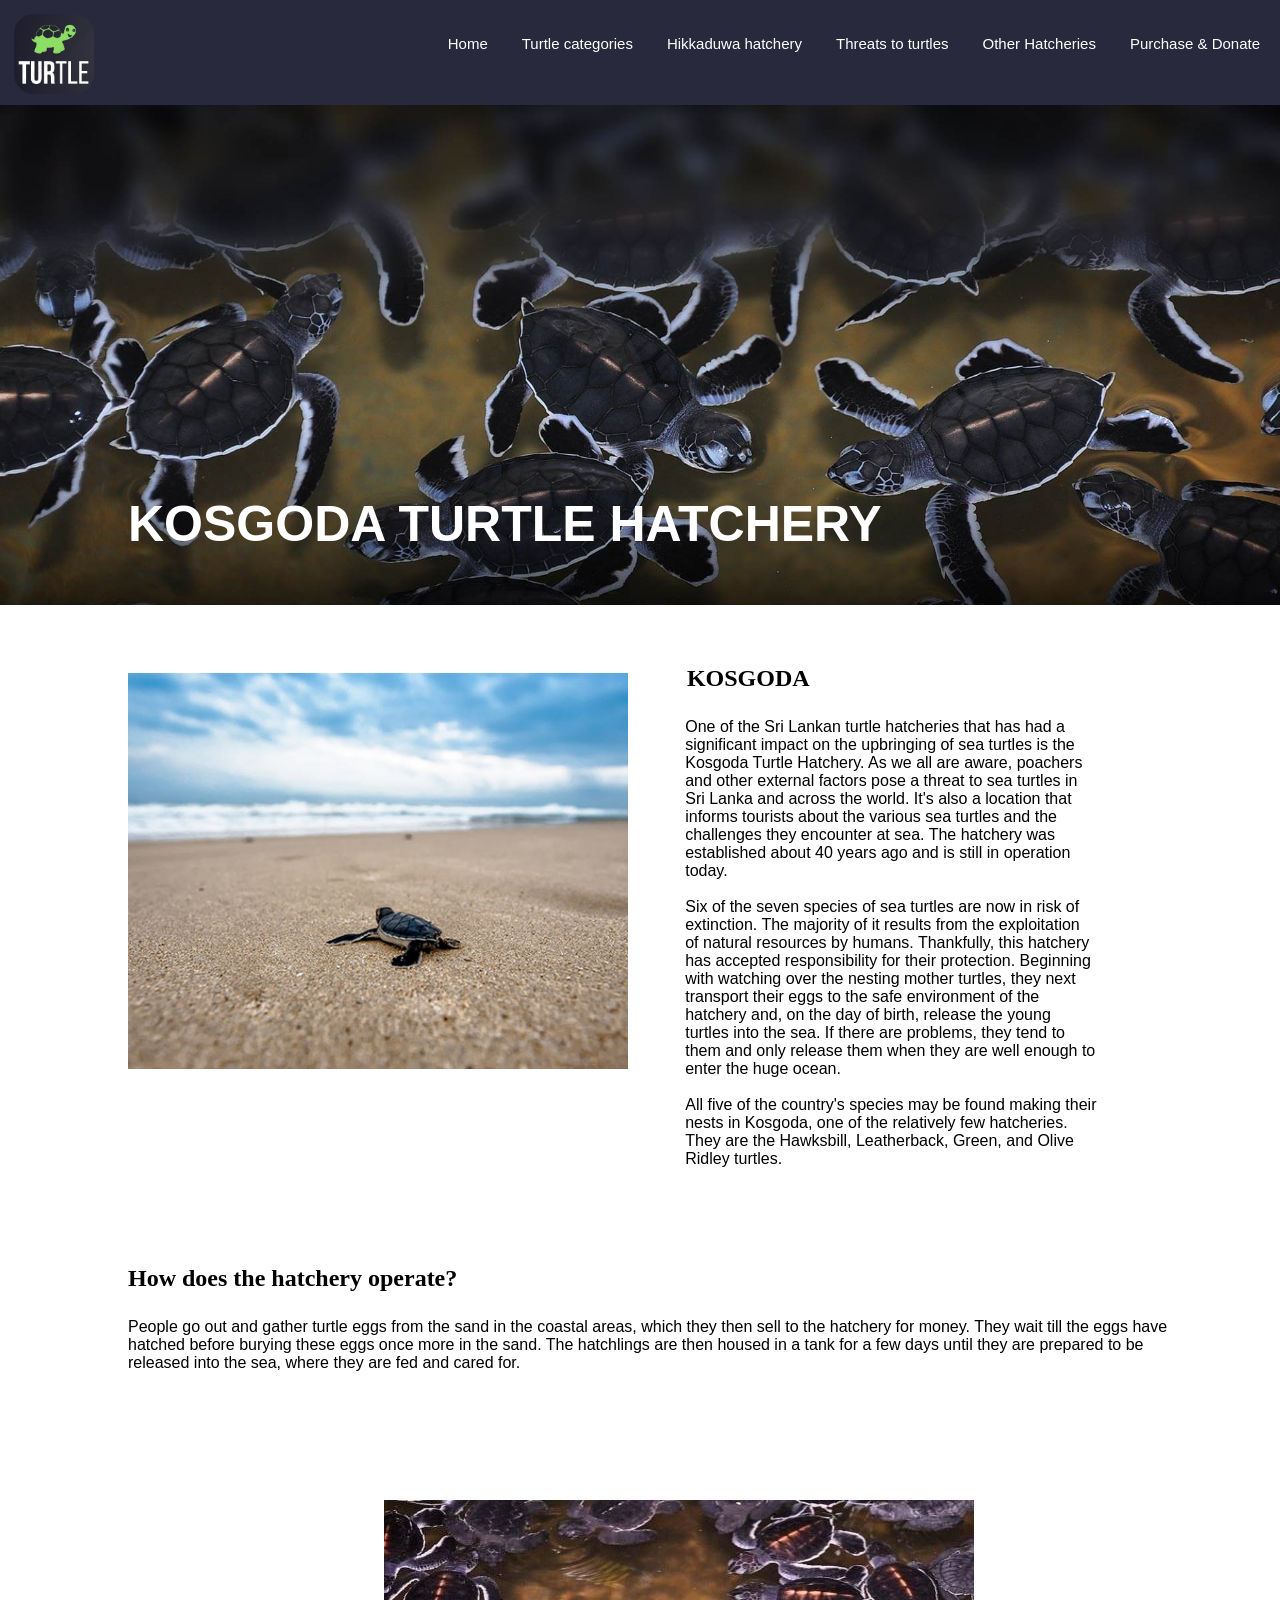
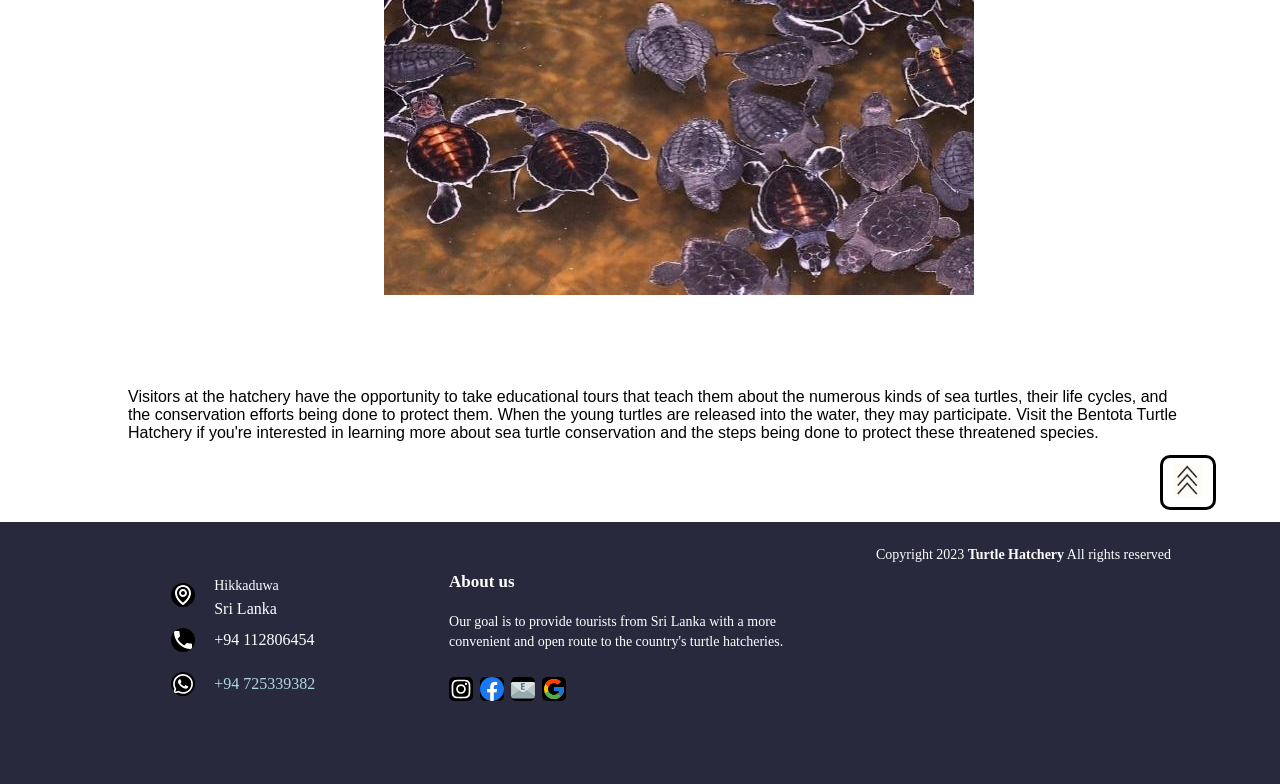
<file: kosgoda.html>
<!DOCTYPE html>
<html>
  <head>
    <meta name="viewport" content="width=device-width, initial-scale=1" />
    <title>Kosgoda</title>
    <link rel="icon" type="image/x-icon" href="/images/icon.png">
    <link rel="stylesheet" href="homestyle6.css" />
    <nav>
      <a href="index.html">
        <img src="images/logo1.JPG" width="80" height="80" class="image1" />
      </a>
      <ul>
        <li><a href="index.html">Home</a></li>
        <li><a href="categories.html">Turtle categories</a></li>
        <li><a href="hikkaduwa.html">Hikkaduwa hatchery</a></li>
        <li><a href="threats.html">Threats to turtles</a></li>
        <li>
          <a href="other.html">Other Hatcheries</a>
          <ul>
            <li><a class="active6" href="kosgoda.html">Kosgoda</a></li>
            <li><a href="bentota.html">Bentota</a></li>
          </ul>
        </li>
        <li><a href="purchase.html">Purchase & Donate</a></li>
      </ul>
    </nav>
  </head>
  <body>
    <div class="background-image">
      <img
        class="image2"
        src="images/turtle3.jpg"
        width="100%"
        height="500"
        alt="background image of turtles"
      />
      <h1>KOSGODA TURTLE HATCHERY</h1>
    </div>

    <div>
      <img
        class="image3"
        width="500"
        src="images/kosgoda2.jpg"
        alt="image of baby turtle facing thr ocean"
      />
      <div class="section1">
        <h2>KOSGODA</h2>

        <p class="para1">
          One of the Sri Lankan turtle hatcheries that has had a significant
          impact on the upbringing of sea turtles is the Kosgoda Turtle
          Hatchery. As we all are aware, poachers and other external factors
          pose a threat to sea turtles in Sri Lanka and across the world. It's
          also a location that informs tourists about the various sea turtles
          and the challenges they encounter at sea. The hatchery was established
          about 40 years ago and is still in operation today. <br /><br />
          Six of the seven species of sea turtles are now in risk of extinction.
          The majority of it results from the exploitation of natural resources
          by humans. Thankfully, this hatchery has accepted responsibility for
          their protection. Beginning with watching over the nesting mother
          turtles, they next transport their eggs to the safe environment of the
          hatchery and, on the day of birth, release the young turtles into the
          sea. If there are problems, they tend to them and only release them
          when they are well enough to enter the huge ocean.<br /><br />
          All five of the country's species may be found making their nests in
          Kosgoda, one of the relatively few hatcheries. They are the Hawksbill,
          Leatherback, Green, and Olive Ridley turtles.
        </p>
      </div>
      <h3>How does the hatchery operate?</h3>
      <p class="para2">
        People go out and gather turtle eggs from the sand in the coastal areas,
        which they then sell to the hatchery for money. They wait till the eggs
        have hatched before burying these eggs once more in the sand. The
        hatchlings are then housed in a tank for a few days until they are
        prepared to be released into the sea, where they are fed and cared for.
      </p>

      <img class="image4" src="images/kosgoda3.jpg" alt="baby Turtles image" />
    </div>
    <p class="para2">
      Visitors at the hatchery have the opportunity to take educational tours
      that teach them about the numerous kinds of sea turtles, their life
      cycles, and the conservation efforts being done to protect them. When the
      young turtles are released into the water, they may participate. Visit the
      Bentota Turtle Hatchery if you're interested in learning more about sea
      turtle conservation and the steps being done to protect these threatened
      species.
    </p>

    
    <!---Top Arrow-->
    <a class="top" href="#top">
      <img src="images/arrow.JPG" width="30" height="35" alt="arrow image">
    </a>

    <!----Footer-->
    <footer class="footer1">
      <div class="footer-center">
        <div>
          <svg
            xmlns="http://www.w3.org/2000/svg"
            width="24"
            height="24"
            viewBox="0 0 24 24"
          >
            <path
              fill="currentColor"
              d="M12 14c2.206 0 4-1.794 4-4s-1.794-4-4-4s-4 1.794-4 4s1.794 4 4 4zm0-6c1.103 0 2 .897 2 2s-.897 2-2 2s-2-.897-2-2s.897-2 2-2z"
            />
            <path
              fill="currentColor"
              d="M11.42 21.814a.998.998 0 0 0 1.16 0C12.884 21.599 20.029 16.44 20 10c0-4.411-3.589-8-8-8S4 5.589 4 9.995c-.029 6.445 7.116 11.604 7.42 11.819zM12 4c3.309 0 6 2.691 6 6.005c.021 4.438-4.388 8.423-6 9.73c-1.611-1.308-6.021-5.294-6-9.735c0-3.309 2.691-6 6-6z"
            />
          </svg>
          <p><span>Hikkaduwa</span> Sri Lanka</p>
        </div>
        <div>
          <svg
            xmlns="http://www.w3.org/2000/svg"
            width="24"
            height="24"
            viewBox="0 0 24 24"
          >
            <path
              fill="currentColor"
              d="M6.62 10.79c1.44 2.83 3.76 5.14 6.59 6.59l2.2-2.2c.27-.27.67-.36 1.02-.24c1.12.37 2.33.57 3.57.57c.55 0 1 .45 1 1V20c0 .55-.45 1-1 1c-9.39 0-17-7.61-17-17c0-.55.45-1 1-1h3.5c.55 0 1 .45 1 1c0 1.25.2 2.45.57 3.57c.11.35.03.74-.25 1.02l-2.2 2.2z"
            />
          </svg>
          <p>+94 112806454</p>
        </div>
        <div>
          <svg
            xmlns="http://www.w3.org/2000/svg"
            width="24"
            height="24"
            viewBox="0 0 24 24"
          >
            <path
              fill="currentColor"
              d="M19.05 4.91A9.816 9.816 0 0 0 12.04 2c-5.46 0-9.91 4.45-9.91 9.91c0 1.75.46 3.45 1.32 4.95L2.05 22l5.25-1.38c1.45.79 3.08 1.21 4.74 1.21c5.46 0 9.91-4.45 9.91-9.91c0-2.65-1.03-5.14-2.9-7.01zm-7.01 15.24c-1.48 0-2.93-.4-4.2-1.15l-.3-.18l-3.12.82l.83-3.04l-.2-.31a8.264 8.264 0 0 1-1.26-4.38c0-4.54 3.7-8.24 8.24-8.24c2.2 0 4.27.86 5.82 2.42a8.183 8.183 0 0 1 2.41 5.83c.02 4.54-3.68 8.23-8.22 8.23zm4.52-6.16c-.25-.12-1.47-.72-1.69-.81c-.23-.08-.39-.12-.56.12c-.17.25-.64.81-.78.97c-.14.17-.29.19-.54.06c-.25-.12-1.05-.39-1.99-1.23c-.74-.66-1.23-1.47-1.38-1.72c-.14-.25-.02-.38.11-.51c.11-.11.25-.29.37-.43s.17-.25.25-.41c.08-.17.04-.31-.02-.43s-.56-1.34-.76-1.84c-.2-.48-.41-.42-.56-.43h-.48c-.17 0-.43.06-.66.31c-.22.25-.86.85-.86 2.07c0 1.22.89 2.4 1.01 2.56c.12.17 1.75 2.67 4.23 3.74c.59.26 1.05.41 1.41.52c.59.19 1.13.16 1.56.1c.48-.07 1.47-.6 1.67-1.18c.21-.58.21-1.07.14-1.18s-.22-.16-.47-.28z"
            />
          </svg>
          <p><a href="#">+94 725339382</a></p>
        </div>
      </div>

      <div class="footer-right">
        <p class="footer-companyabout">
          <span>About us</span>
          <strong></strong> Our goal is to provide tourists from Sri Lanka with
          a more convenient and open route to the country's turtle hatcheries.
        </p>

        <div class="footer-icons">
          <a href="https://www.instagram.com/turt_ee/?next=%2F" target="_blank"
            ><svg
              xmlns="http://www.w3.org/2000/svg"
              width="24"
              height="24"
              viewBox="0 0 256 256"
            >
              <g fill="none">
                <rect width="256" height="256" fill="url()" rx="60" />
                <rect width="256" height="256" fill="url()" rx="60" />
                <path
                  fill="#fff"
                  d="M128.009 28c-27.158 0-30.567.119-41.233.604c-10.646.488-17.913 2.173-24.271 4.646c-6.578 2.554-12.157 5.971-17.715 11.531c-5.563 5.559-8.98 11.138-11.542 17.713c-2.48 6.36-4.167 13.63-4.646 24.271c-.477 10.667-.602 14.077-.602 41.236s.12 30.557.604 41.223c.49 10.646 2.175 17.913 4.646 24.271c2.556 6.578 5.973 12.157 11.533 17.715c5.557 5.563 11.136 8.988 17.709 11.542c6.363 2.473 13.631 4.158 24.275 4.646c10.667.485 14.073.604 41.23.604c27.161 0 30.559-.119 41.225-.604c10.646-.488 17.921-2.173 24.284-4.646c6.575-2.554 12.146-5.979 17.702-11.542c5.563-5.558 8.979-11.137 11.542-17.712c2.458-6.361 4.146-13.63 4.646-24.272c.479-10.666.604-14.066.604-41.225s-.125-30.567-.604-41.234c-.5-10.646-2.188-17.912-4.646-24.27c-2.563-6.578-5.979-12.157-11.542-17.716c-5.562-5.562-11.125-8.979-17.708-11.53c-6.375-2.474-13.646-4.16-24.292-4.647c-10.667-.485-14.063-.604-41.23-.604h.031Zm-8.971 18.021c2.663-.004 5.634 0 8.971 0c26.701 0 29.865.096 40.409.575c9.75.446 15.042 2.075 18.567 3.444c4.667 1.812 7.994 3.979 11.492 7.48c3.5 3.5 5.666 6.833 7.483 11.5c1.369 3.52 3 8.812 3.444 18.562c.479 10.542.583 13.708.583 40.396c0 26.688-.104 29.855-.583 40.396c-.446 9.75-2.075 15.042-3.444 18.563c-1.812 4.667-3.983 7.99-7.483 11.488c-3.5 3.5-6.823 5.666-11.492 7.479c-3.521 1.375-8.817 3-18.567 3.446c-10.542.479-13.708.583-40.409.583c-26.702 0-29.867-.104-40.408-.583c-9.75-.45-15.042-2.079-18.57-3.448c-4.666-1.813-8-3.979-11.5-7.479s-5.666-6.825-7.483-11.494c-1.369-3.521-3-8.813-3.444-18.563c-.479-10.542-.575-13.708-.575-40.413c0-26.704.096-29.854.575-40.396c.446-9.75 2.075-15.042 3.444-18.567c1.813-4.667 3.983-8 7.484-11.5c3.5-3.5 6.833-5.667 11.5-7.483c3.525-1.375 8.819-3 18.569-3.448c9.225-.417 12.8-.542 31.437-.563v.025Zm62.351 16.604c-6.625 0-12 5.37-12 11.996c0 6.625 5.375 12 12 12s12-5.375 12-12s-5.375-12-12-12v.004Zm-53.38 14.021c-28.36 0-51.354 22.994-51.354 51.355c0 28.361 22.994 51.344 51.354 51.344c28.361 0 51.347-22.983 51.347-51.344c0-28.36-22.988-51.355-51.349-51.355h.002Zm0 18.021c18.409 0 33.334 14.923 33.334 33.334c0 18.409-14.925 33.334-33.334 33.334c-18.41 0-33.333-14.925-33.333-33.334c0-18.411 14.923-33.334 33.333-33.334Z"
                />
                <defs>
                  <radialGradient
                    id="skillIconsInstagram0"
                    cx="0"
                    cy="0"
                    r="1"
                    gradientTransform="matrix(0 -253.715 235.975 0 68 275.717)"
                    gradientUnits="userSpaceOnUse"
                  >
                    <stop stop-color="#FD5" />
                    <stop offset=".1" stop-color="#FD5" />
                    <stop offset=".5" stop-color="#FF543E" />
                    <stop offset="1" stop-color="#C837AB" />
                  </radialGradient>
                  <radialGradient
                    id="skillIconsInstagram1"
                    cx="0"
                    cy="0"
                    r="1"
                    gradientTransform="matrix(22.25952 111.2061 -458.39518 91.75449 -42.881 18.441)"
                    gradientUnits="userSpaceOnUse"
                  >
                    <stop stop-color="#3771C8" />
                    <stop offset=".128" stop-color="#3771C8" />
                    <stop offset="1" stop-color="#60F" stop-opacity="0" />
                  </radialGradient>
                </defs>
              </g></svg
          ></a>
          <a href="https://www.facebook.com/" target="_blank"
            ><svg
              xmlns="http://www.w3.org/2000/svg"
              width="24"
              height="24"
              viewBox="0 0 256 256"
            >
              <path
                fill="#1877F2"
                d="M256 128C256 57.308 198.692 0 128 0C57.308 0 0 57.307 0 128c0 63.888 46.808 116.843 108 126.445V165H75.5v-37H108V99.8c0-32.08 19.11-49.8 48.347-49.8C170.352 50 185 52.5 185 52.5V84h-16.14C152.958 84 148 93.867 148 103.99V128h35.5l-5.675 37H148v89.445c61.192-9.602 108-62.556 108-126.445"
              />
              <path
                fill="#FFF"
                d="m177.825 165l5.675-37H148v-24.01C148 93.866 152.959 84 168.86 84H185V52.5S170.352 50 156.347 50C127.11 50 108 67.72 108 99.8V128H75.5v37H108v89.445A128.959 128.959 0 0 0 128 256a128.9 128.9 0 0 0 20-1.555V165h29.825"
              /></svg
          ></a>
          <a href="mailto:tahirpackeer@gmail.com"
            ><svg
              xmlns="http://www.w3.org/2000/svg"
              width="24"
              height="24"
              viewBox="0 0 512 512"
            >
              <path
                fill="#96A9B2"
                d="M511.824 425.007c1.941-5.245-220.916-173.519-220.916-173.519c-27.9-20.589-42.574-20.913-70.164 0c0 0-222.532 168.138-220.659 173.311l-.045.038c.023.045.06.076.091.117a48.482 48.482 0 0 0 8.119 14.157c1.473 1.786 3.248 3.282 4.955 4.837l-.083.064c.136.121.317.177.453.298c7.235 6.454 16.359 10.634 26.495 11.827c.159.019.287.102.446.121h.612c1.541.147 3.006.517 4.584.517h420.721c20.717 0 38.269-13.028 45.241-31.291c.083-.136.211-.234.287-.374l-.137-.103z"
              />
              <path
                fill="#B9C5C6"
                d="M256.133 232.176L1.216 423.364V152.515c0-26.4 21.397-47.797 47.797-47.797h414.24c26.4 0 47.797 21.397 47.797 47.797v270.849L256.133 232.176z"
              />
              <path
                fill="#EDECE6"
                d="m4.189 135.896l217.645 170.949c27.47 20.271 41.918 20.591 69.083 0L508.22 136.167c-3.77-6.834-9.414-12.233-15.869-16.538l2.989-2.342c-7.295-6.641-16.62-10.946-26.971-12.058l-424.455.015c-10.322 1.097-19.662 5.417-26.942 12.043l2.967 2.313c-6.38 4.245-11.972 9.551-15.75 16.296z"
              />
              <path
                fill="#DCE2E2"
                d="M4.118 136.254C2.207 141.419 221.63 307.099 221.63 307.099c27.47 20.271 41.918 20.591 69.083 0c0 0 219.103-165.546 217.258-170.64l.045-.037c-.022-.045-.059-.074-.089-.115a47.732 47.732 0 0 0-7.994-13.939c-1.45-1.759-3.198-3.231-4.878-4.763l.082-.063c-.134-.119-.312-.175-.446-.294c-7.124-6.354-16.107-10.47-26.086-11.645c-.156-.019-.283-.1-.439-.119h-.602c-1.517-.145-2.96-.509-4.514-.509H48.81c-20.398 0-37.68 12.828-44.543 30.809c-.082.134-.208.231-.283.368l.134.102z"
              />
              <path
                fill="#597B91"
                d="M291.401 154.645h-38.632a6.155 6.155 0 0 0-6.155 6.155v21.722a6.155 6.155 0 0 0 6.155 6.155h31.415a6.155 6.155 0 0 1 6.155 6.155v11.616a6.155 6.155 0 0 1-6.155 6.155h-31.415a6.155 6.155 0 0 0-6.155 6.155v23.578a6.155 6.155 0 0 0 6.155 6.155h41.316a6.155 6.155 0 0 1 6.155 6.155v12.441a6.155 6.155 0 0 1-6.155 6.155h-75.76a6.155 6.155 0 0 1-6.155-6.155V136.461a6.155 6.155 0 0 1 6.155-6.155h74.81c3.749 0 6.627 3.322 6.092 7.033l-1.733 12.028a6.156 6.156 0 0 1-6.093 5.278z"
              /></svg
          ></a>
          <a
            href="https://www.google.com/search?gs_ssp=eJzj4tTP1TcwMU02T1JgNGB0YPBiS8_PT89JBQBASQXT&q=google&oq=goo&aqs=chrome.0.46i131i199i433i465i512j0i131i433i512j69i65j69i60l2j5j69i65l2.2156j0j7&sourceid=chrome&ie=UTF-8"
            target="_blank"
            ><svg
              xmlns="http://www.w3.org/2000/svg"
              width="24"
              height="24"
              viewBox="0 0 48 48"
            >
              <path
                fill="#FFC107"
                d="M43.611 20.083H42V20H24v8h11.303c-1.649 4.657-6.08 8-11.303 8c-6.627 0-12-5.373-12-12s5.373-12 12-12c3.059 0 5.842 1.154 7.961 3.039l5.657-5.657C34.046 6.053 29.268 4 24 4C12.955 4 4 12.955 4 24s8.955 20 20 20s20-8.955 20-20c0-1.341-.138-2.65-.389-3.917z"
              />
              <path
                fill="#FF3D00"
                d="m6.306 14.691l6.571 4.819C14.655 15.108 18.961 12 24 12c3.059 0 5.842 1.154 7.961 3.039l5.657-5.657C34.046 6.053 29.268 4 24 4C16.318 4 9.656 8.337 6.306 14.691z"
              />
              <path
                fill="#4CAF50"
                d="M24 44c5.166 0 9.86-1.977 13.409-5.192l-6.19-5.238A11.91 11.91 0 0 1 24 36c-5.202 0-9.619-3.317-11.283-7.946l-6.522 5.025C9.505 39.556 16.227 44 24 44z"
              />
              <path
                fill="#1976D2"
                d="M43.611 20.083H42V20H24v8h11.303a12.04 12.04 0 0 1-4.087 5.571l.003-.002l6.19 5.238C36.971 39.205 44 34 44 24c0-1.341-.138-2.65-.389-3.917z">
              ></svg
          ></a>
        </div>
      </div>
      <div class="footer-left">
        <p class="footer-companyname">
          Copyright 2023 <strong>Turtle Hatchery</strong> All rights reserved
        </p>
      </div>

      <!-----REFERENCES
      https://www.kosgodaseaturtle.org/
      https://www.cinnamonhotels.com/cinnamonbeyberuwala/experiences/kosgoda-turtle-hatchery
      https://www.htrcc.info/
      -->
    </footer>
  </body>
</html>
</file>
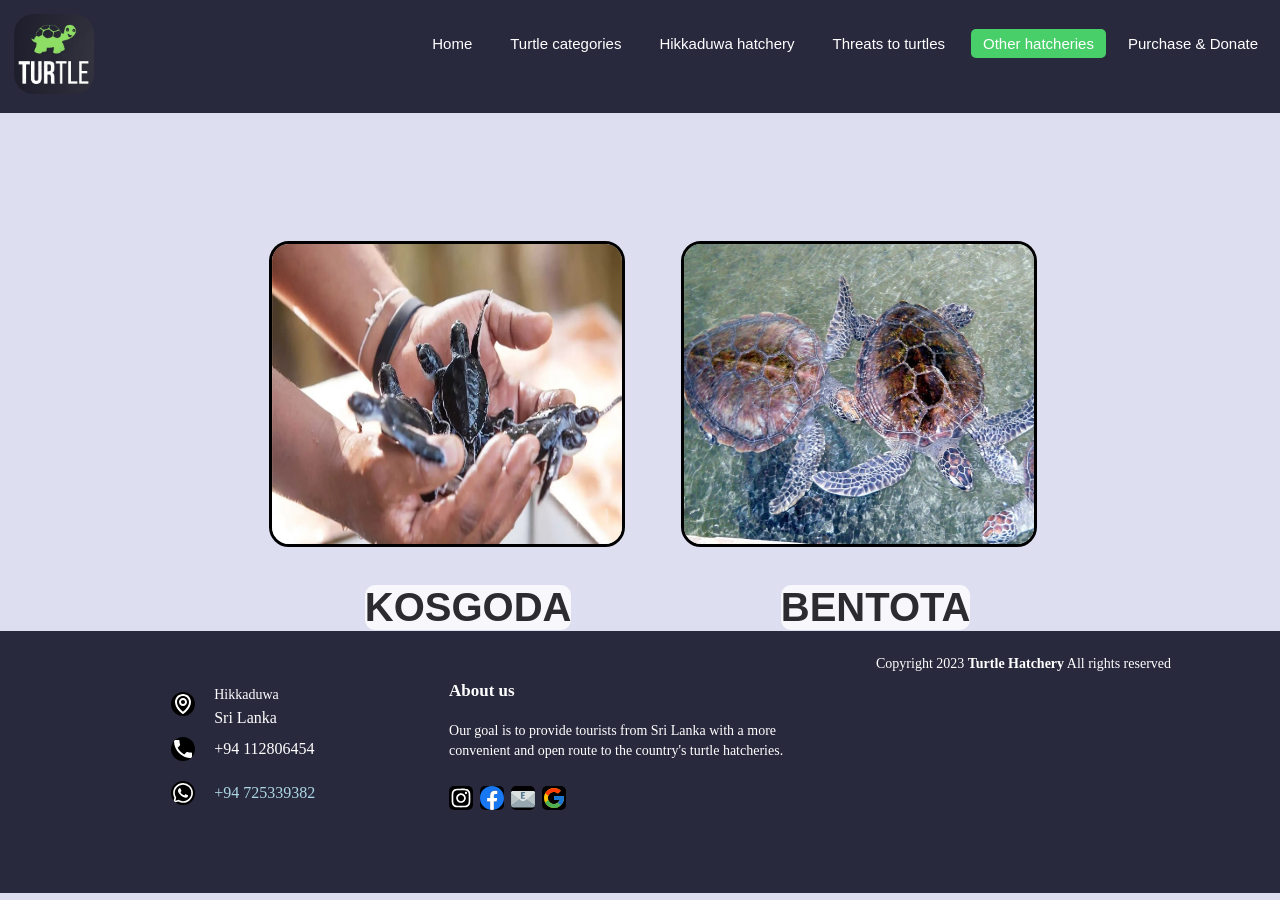
<file: other.html>
<!DOCTYPE html>
<html>
  <head>
    <meta charset="UTF-8" />
    <meta name="viewport" content="width=device-width, initial-scale=1" />
    <title>Other turtle hatcheries</title>
    <link rel="icon" type="image/x-icon" href="/images/icon.png">
    <link rel="stylesheet" href="homestyle5.css" />
    <nav>
      <a href="index.html">
        <img src="images/logo1.JPG" width="80" height="80" class="image1" />
      </a>
      <ul>
        <li><a href="index.html">Home</a></li>
        <li><a href="categories.html">Turtle categories</a></li>
        <li><a href="hikkaduwa.html">Hikkaduwa hatchery</a></li>
        <li><a href="threats.html">Threats to turtles</a></li>
        <li>
          <a class="active5" href="other.html">Other hatcheries </a>

          <ul>
            <li><a href="kosgoda.html">Kosgoda</a></li>
            <li><a href="bentota.html">Bentota</a></li>
        </li>
      </ul>
        <li><a href="purchase.html">Purchase & Donate</a></li>
      
    </nav>
  </head>
  
  <body>

  <div class="background-image">
   <a class="link1" href="/kosgoda.html">
    <img src="images/kosgoda1.jpg" width="350" height="300" class="image2" />
   </a>
    <a class="link1" href="/kosgoda.html"><h1>KOSGODA</h1></a>
  </div>

  <div class="background-image1">
   <a class="link2" href="/bentota.html">
    <img src="images/bentota1.jpg" width="350" height="300" class="image3" />
   </a>
     <a class="link2" href="/bentota.html"><h1>BENTOTA</h1></a>
  </div>


  <a class="top" href="#top">
    <img src="images/arrow.JPG" width="30" height="35" alt="arrow image" />
  </a>
  
  <!----Footer-->
  <footer class="footer1">
         

    <div class="footer-center">
        <div>
            <svg xmlns="http://www.w3.org/2000/svg" width="24" height="24" viewBox="0 0 24 24"><path fill="currentColor" d="M12 14c2.206 0 4-1.794 4-4s-1.794-4-4-4s-4 1.794-4 4s1.794 4 4 4zm0-6c1.103 0 2 .897 2 2s-.897 2-2 2s-2-.897-2-2s.897-2 2-2z"/><path fill="currentColor" d="M11.42 21.814a.998.998 0 0 0 1.16 0C12.884 21.599 20.029 16.44 20 10c0-4.411-3.589-8-8-8S4 5.589 4 9.995c-.029 6.445 7.116 11.604 7.42 11.819zM12 4c3.309 0 6 2.691 6 6.005c.021 4.438-4.388 8.423-6 9.73c-1.611-1.308-6.021-5.294-6-9.735c0-3.309 2.691-6 6-6z"/></svg>
            <p><span>Hikkaduwa</span>
            Sri Lanka</p>
        </div>
        <div>
            <svg xmlns="http://www.w3.org/2000/svg" width="24" height="24" viewBox="0 0 24 24"><path fill="currentColor" d="M6.62 10.79c1.44 2.83 3.76 5.14 6.59 6.59l2.2-2.2c.27-.27.67-.36 1.02-.24c1.12.37 2.33.57 3.57.57c.55 0 1 .45 1 1V20c0 .55-.45 1-1 1c-9.39 0-17-7.61-17-17c0-.55.45-1 1-1h3.5c.55 0 1 .45 1 1c0 1.25.2 2.45.57 3.57c.11.35.03.74-.25 1.02l-2.2 2.2z"/></svg>
            <p>+94 112806454</p>
        </div>
        <div>
            <svg xmlns="http://www.w3.org/2000/svg" width="24" height="24" viewBox="0 0 24 24"><path fill="currentColor" d="M19.05 4.91A9.816 9.816 0 0 0 12.04 2c-5.46 0-9.91 4.45-9.91 9.91c0 1.75.46 3.45 1.32 4.95L2.05 22l5.25-1.38c1.45.79 3.08 1.21 4.74 1.21c5.46 0 9.91-4.45 9.91-9.91c0-2.65-1.03-5.14-2.9-7.01zm-7.01 15.24c-1.48 0-2.93-.4-4.2-1.15l-.3-.18l-3.12.82l.83-3.04l-.2-.31a8.264 8.264 0 0 1-1.26-4.38c0-4.54 3.7-8.24 8.24-8.24c2.2 0 4.27.86 5.82 2.42a8.183 8.183 0 0 1 2.41 5.83c.02 4.54-3.68 8.23-8.22 8.23zm4.52-6.16c-.25-.12-1.47-.72-1.69-.81c-.23-.08-.39-.12-.56.12c-.17.25-.64.81-.78.97c-.14.17-.29.19-.54.06c-.25-.12-1.05-.39-1.99-1.23c-.74-.66-1.23-1.47-1.38-1.72c-.14-.25-.02-.38.11-.51c.11-.11.25-.29.37-.43s.17-.25.25-.41c.08-.17.04-.31-.02-.43s-.56-1.34-.76-1.84c-.2-.48-.41-.42-.56-.43h-.48c-.17 0-.43.06-.66.31c-.22.25-.86.85-.86 2.07c0 1.22.89 2.4 1.01 2.56c.12.17 1.75 2.67 4.23 3.74c.59.26 1.05.41 1.41.52c.59.19 1.13.16 1.56.1c.48-.07 1.47-.6 1.67-1.18c.21-.58.21-1.07.14-1.18s-.22-.16-.47-.28z"/></svg>
            <p><a href="#">+94 725339382</a></p>
        </div>
    </div>

    <div class="footer-right">
       <p class="footer-companyabout">
        <span>About us</span>
        <strong></strong> Our goal is to provide tourists from Sri Lanka with a more convenient
        and open route to the country's turtle hatcheries. 
       </p>

       <div class="footer-icons">
        <a href="https://www.instagram.com/turt_ee/?next=%2F" target="_blank"><svg xmlns="http://www.w3.org/2000/svg" width="24" height="24" viewBox="0 0 256 256"><g fill="none"><rect width="256" height="256" fill="url()" rx="60"/><rect width="256" height="256" fill="url()" rx="60"/><path fill="#fff" d="M128.009 28c-27.158 0-30.567.119-41.233.604c-10.646.488-17.913 2.173-24.271 4.646c-6.578 2.554-12.157 5.971-17.715 11.531c-5.563 5.559-8.98 11.138-11.542 17.713c-2.48 6.36-4.167 13.63-4.646 24.271c-.477 10.667-.602 14.077-.602 41.236s.12 30.557.604 41.223c.49 10.646 2.175 17.913 4.646 24.271c2.556 6.578 5.973 12.157 11.533 17.715c5.557 5.563 11.136 8.988 17.709 11.542c6.363 2.473 13.631 4.158 24.275 4.646c10.667.485 14.073.604 41.23.604c27.161 0 30.559-.119 41.225-.604c10.646-.488 17.921-2.173 24.284-4.646c6.575-2.554 12.146-5.979 17.702-11.542c5.563-5.558 8.979-11.137 11.542-17.712c2.458-6.361 4.146-13.63 4.646-24.272c.479-10.666.604-14.066.604-41.225s-.125-30.567-.604-41.234c-.5-10.646-2.188-17.912-4.646-24.27c-2.563-6.578-5.979-12.157-11.542-17.716c-5.562-5.562-11.125-8.979-17.708-11.53c-6.375-2.474-13.646-4.16-24.292-4.647c-10.667-.485-14.063-.604-41.23-.604h.031Zm-8.971 18.021c2.663-.004 5.634 0 8.971 0c26.701 0 29.865.096 40.409.575c9.75.446 15.042 2.075 18.567 3.444c4.667 1.812 7.994 3.979 11.492 7.48c3.5 3.5 5.666 6.833 7.483 11.5c1.369 3.52 3 8.812 3.444 18.562c.479 10.542.583 13.708.583 40.396c0 26.688-.104 29.855-.583 40.396c-.446 9.75-2.075 15.042-3.444 18.563c-1.812 4.667-3.983 7.99-7.483 11.488c-3.5 3.5-6.823 5.666-11.492 7.479c-3.521 1.375-8.817 3-18.567 3.446c-10.542.479-13.708.583-40.409.583c-26.702 0-29.867-.104-40.408-.583c-9.75-.45-15.042-2.079-18.57-3.448c-4.666-1.813-8-3.979-11.5-7.479s-5.666-6.825-7.483-11.494c-1.369-3.521-3-8.813-3.444-18.563c-.479-10.542-.575-13.708-.575-40.413c0-26.704.096-29.854.575-40.396c.446-9.75 2.075-15.042 3.444-18.567c1.813-4.667 3.983-8 7.484-11.5c3.5-3.5 6.833-5.667 11.5-7.483c3.525-1.375 8.819-3 18.569-3.448c9.225-.417 12.8-.542 31.437-.563v.025Zm62.351 16.604c-6.625 0-12 5.37-12 11.996c0 6.625 5.375 12 12 12s12-5.375 12-12s-5.375-12-12-12v.004Zm-53.38 14.021c-28.36 0-51.354 22.994-51.354 51.355c0 28.361 22.994 51.344 51.354 51.344c28.361 0 51.347-22.983 51.347-51.344c0-28.36-22.988-51.355-51.349-51.355h.002Zm0 18.021c18.409 0 33.334 14.923 33.334 33.334c0 18.409-14.925 33.334-33.334 33.334c-18.41 0-33.333-14.925-33.333-33.334c0-18.411 14.923-33.334 33.333-33.334Z"/><defs><radialGradient id="skillIconsInstagram0" cx="0" cy="0" r="1" gradientTransform="matrix(0 -253.715 235.975 0 68 275.717)" gradientUnits="userSpaceOnUse"><stop stop-color="#FD5"/><stop offset=".1" stop-color="#FD5"/><stop offset=".5" stop-color="#FF543E"/><stop offset="1" stop-color="#C837AB"/></radialGradient><radialGradient id="skillIconsInstagram1" cx="0" cy="0" r="1" gradientTransform="matrix(22.25952 111.2061 -458.39518 91.75449 -42.881 18.441)" gradientUnits="userSpaceOnUse"><stop stop-color="#3771C8"/><stop offset=".128" stop-color="#3771C8"/><stop offset="1" stop-color="#60F" stop-opacity="0"/></radialGradient></defs></g></svg></a>
        <a href="https://www.facebook.com/" target="_blank"><svg xmlns="http://www.w3.org/2000/svg" width="24" height="24" viewBox="0 0 256 256"><path fill="#1877F2" d="M256 128C256 57.308 198.692 0 128 0C57.308 0 0 57.307 0 128c0 63.888 46.808 116.843 108 126.445V165H75.5v-37H108V99.8c0-32.08 19.11-49.8 48.347-49.8C170.352 50 185 52.5 185 52.5V84h-16.14C152.958 84 148 93.867 148 103.99V128h35.5l-5.675 37H148v89.445c61.192-9.602 108-62.556 108-126.445"/><path fill="#FFF" d="m177.825 165l5.675-37H148v-24.01C148 93.866 152.959 84 168.86 84H185V52.5S170.352 50 156.347 50C127.11 50 108 67.72 108 99.8V128H75.5v37H108v89.445A128.959 128.959 0 0 0 128 256a128.9 128.9 0 0 0 20-1.555V165h29.825"/></svg></a>
        <a href="mailto:tahirpackeer@gmail.com"><svg xmlns="http://www.w3.org/2000/svg" width="24" height="24" viewBox="0 0 512 512"><path fill="#96A9B2" d="M511.824 425.007c1.941-5.245-220.916-173.519-220.916-173.519c-27.9-20.589-42.574-20.913-70.164 0c0 0-222.532 168.138-220.659 173.311l-.045.038c.023.045.06.076.091.117a48.482 48.482 0 0 0 8.119 14.157c1.473 1.786 3.248 3.282 4.955 4.837l-.083.064c.136.121.317.177.453.298c7.235 6.454 16.359 10.634 26.495 11.827c.159.019.287.102.446.121h.612c1.541.147 3.006.517 4.584.517h420.721c20.717 0 38.269-13.028 45.241-31.291c.083-.136.211-.234.287-.374l-.137-.103z"/><path fill="#B9C5C6" d="M256.133 232.176L1.216 423.364V152.515c0-26.4 21.397-47.797 47.797-47.797h414.24c26.4 0 47.797 21.397 47.797 47.797v270.849L256.133 232.176z"/><path fill="#EDECE6" d="m4.189 135.896l217.645 170.949c27.47 20.271 41.918 20.591 69.083 0L508.22 136.167c-3.77-6.834-9.414-12.233-15.869-16.538l2.989-2.342c-7.295-6.641-16.62-10.946-26.971-12.058l-424.455.015c-10.322 1.097-19.662 5.417-26.942 12.043l2.967 2.313c-6.38 4.245-11.972 9.551-15.75 16.296z"/><path fill="#DCE2E2" d="M4.118 136.254C2.207 141.419 221.63 307.099 221.63 307.099c27.47 20.271 41.918 20.591 69.083 0c0 0 219.103-165.546 217.258-170.64l.045-.037c-.022-.045-.059-.074-.089-.115a47.732 47.732 0 0 0-7.994-13.939c-1.45-1.759-3.198-3.231-4.878-4.763l.082-.063c-.134-.119-.312-.175-.446-.294c-7.124-6.354-16.107-10.47-26.086-11.645c-.156-.019-.283-.1-.439-.119h-.602c-1.517-.145-2.96-.509-4.514-.509H48.81c-20.398 0-37.68 12.828-44.543 30.809c-.082.134-.208.231-.283.368l.134.102z"/><path fill="#597B91" d="M291.401 154.645h-38.632a6.155 6.155 0 0 0-6.155 6.155v21.722a6.155 6.155 0 0 0 6.155 6.155h31.415a6.155 6.155 0 0 1 6.155 6.155v11.616a6.155 6.155 0 0 1-6.155 6.155h-31.415a6.155 6.155 0 0 0-6.155 6.155v23.578a6.155 6.155 0 0 0 6.155 6.155h41.316a6.155 6.155 0 0 1 6.155 6.155v12.441a6.155 6.155 0 0 1-6.155 6.155h-75.76a6.155 6.155 0 0 1-6.155-6.155V136.461a6.155 6.155 0 0 1 6.155-6.155h74.81c3.749 0 6.627 3.322 6.092 7.033l-1.733 12.028a6.156 6.156 0 0 1-6.093 5.278z"/></svg></a>
        <a href="https://www.google.com/search?gs_ssp=eJzj4tTP1TcwMU02T1JgNGB0YPBiS8_PT89JBQBASQXT&q=google&oq=goo&aqs=chrome.0.46i131i199i433i465i512j0i131i433i512j69i65j69i60l2j5j69i65l2.2156j0j7&sourceid=chrome&ie=UTF-8" target="_blank"><svg xmlns="http://www.w3.org/2000/svg" width="24" height="24" viewBox="0 0 48 48" ><path fill="#FFC107" d="M43.611 20.083H42V20H24v8h11.303c-1.649 4.657-6.08 8-11.303 8c-6.627 0-12-5.373-12-12s5.373-12 12-12c3.059 0 5.842 1.154 7.961 3.039l5.657-5.657C34.046 6.053 29.268 4 24 4C12.955 4 4 12.955 4 24s8.955 20 20 20s20-8.955 20-20c0-1.341-.138-2.65-.389-3.917z"/><path fill="#FF3D00" d="m6.306 14.691l6.571 4.819C14.655 15.108 18.961 12 24 12c3.059 0 5.842 1.154 7.961 3.039l5.657-5.657C34.046 6.053 29.268 4 24 4C16.318 4 9.656 8.337 6.306 14.691z"/><path fill="#4CAF50" d="M24 44c5.166 0 9.86-1.977 13.409-5.192l-6.19-5.238A11.91 11.91 0 0 1 24 36c-5.202 0-9.619-3.317-11.283-7.946l-6.522 5.025C9.505 39.556 16.227 44 24 44z"/><path fill="#1976D2" d="M43.611 20.083H42V20H24v8h11.303a12.04 12.04 0 0 1-4.087 5.571l.003-.002l6.19 5.238C36.971 39.205 44 34 44 24c0-1.341-.138-2.65-.389-3.917z"/></svg></a>
       </div>
    </div>
    <div class="footer-left">

      
      <p class="footer-companyname">Copyright 2023 <strong>Turtle Hatchery</strong>
      All rights reserved</p>
  </div>
    
  </footer>




  </body>
  

</html>
</file>
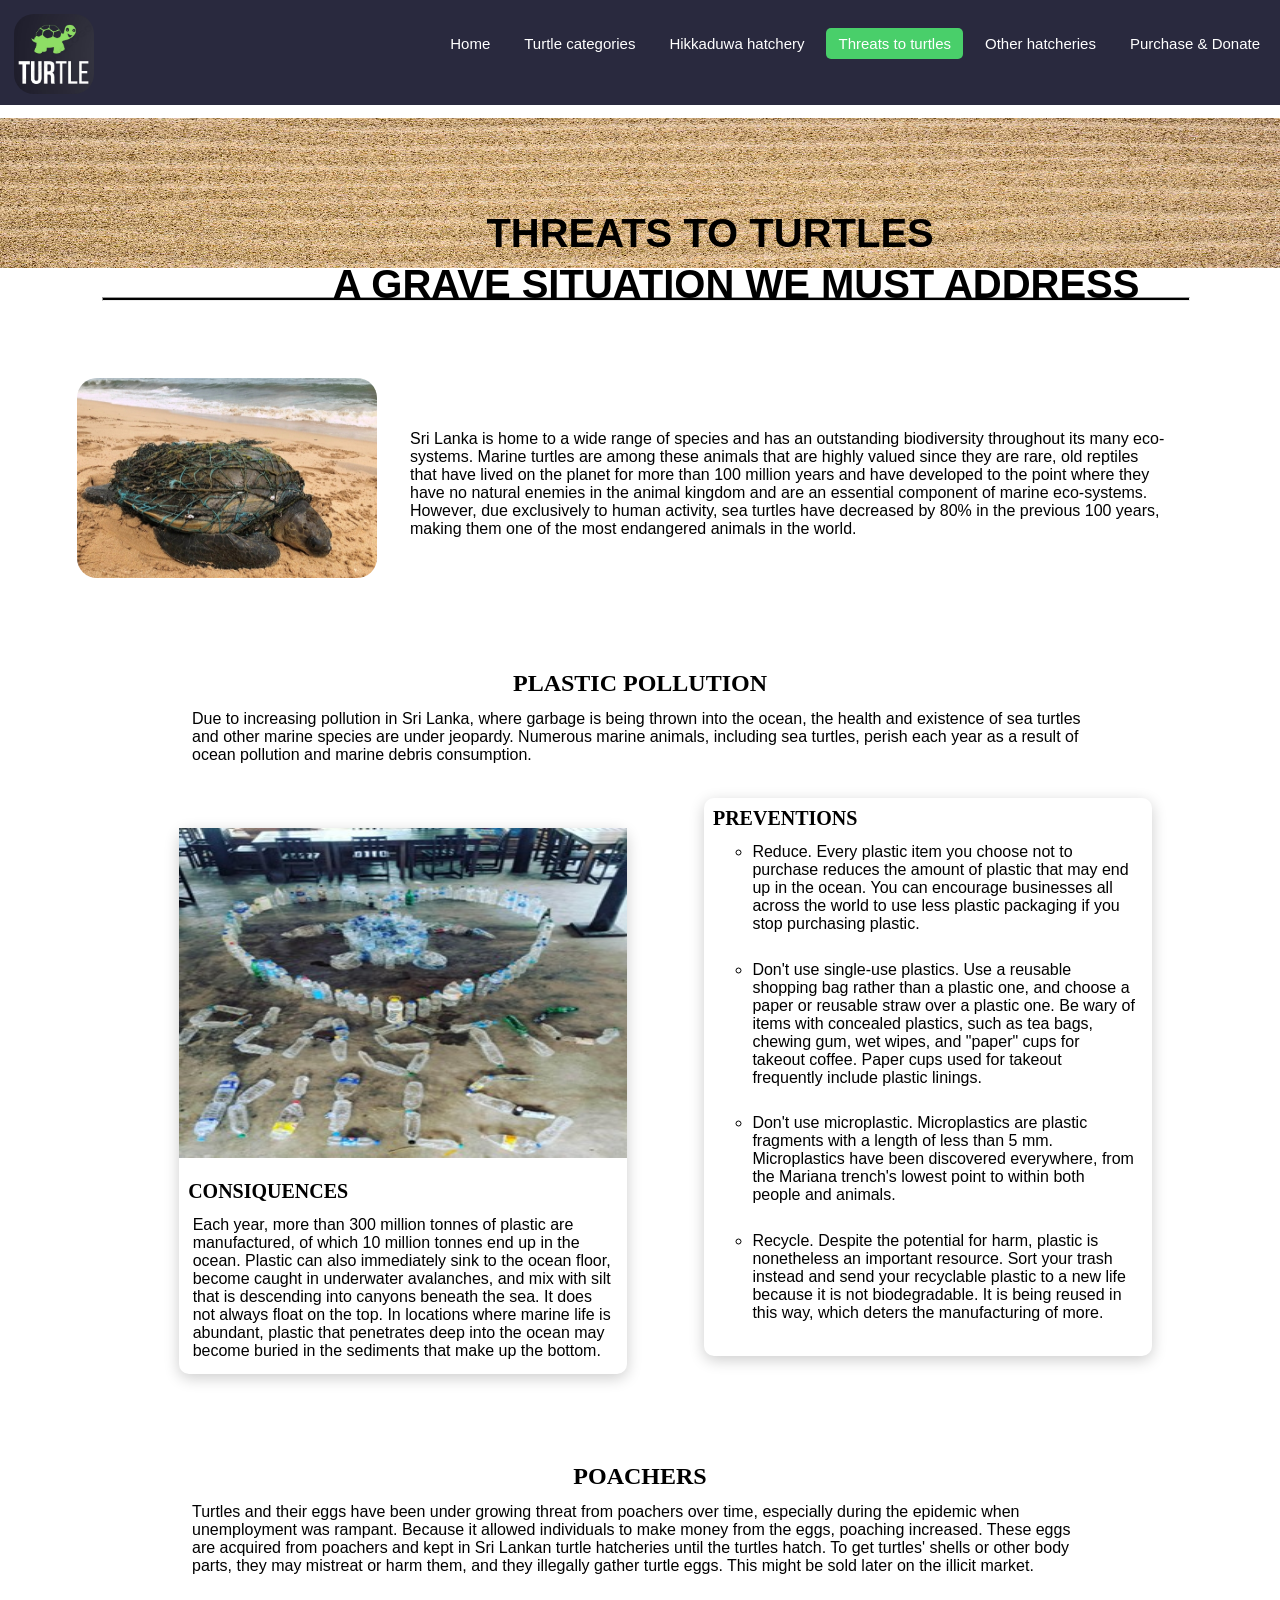
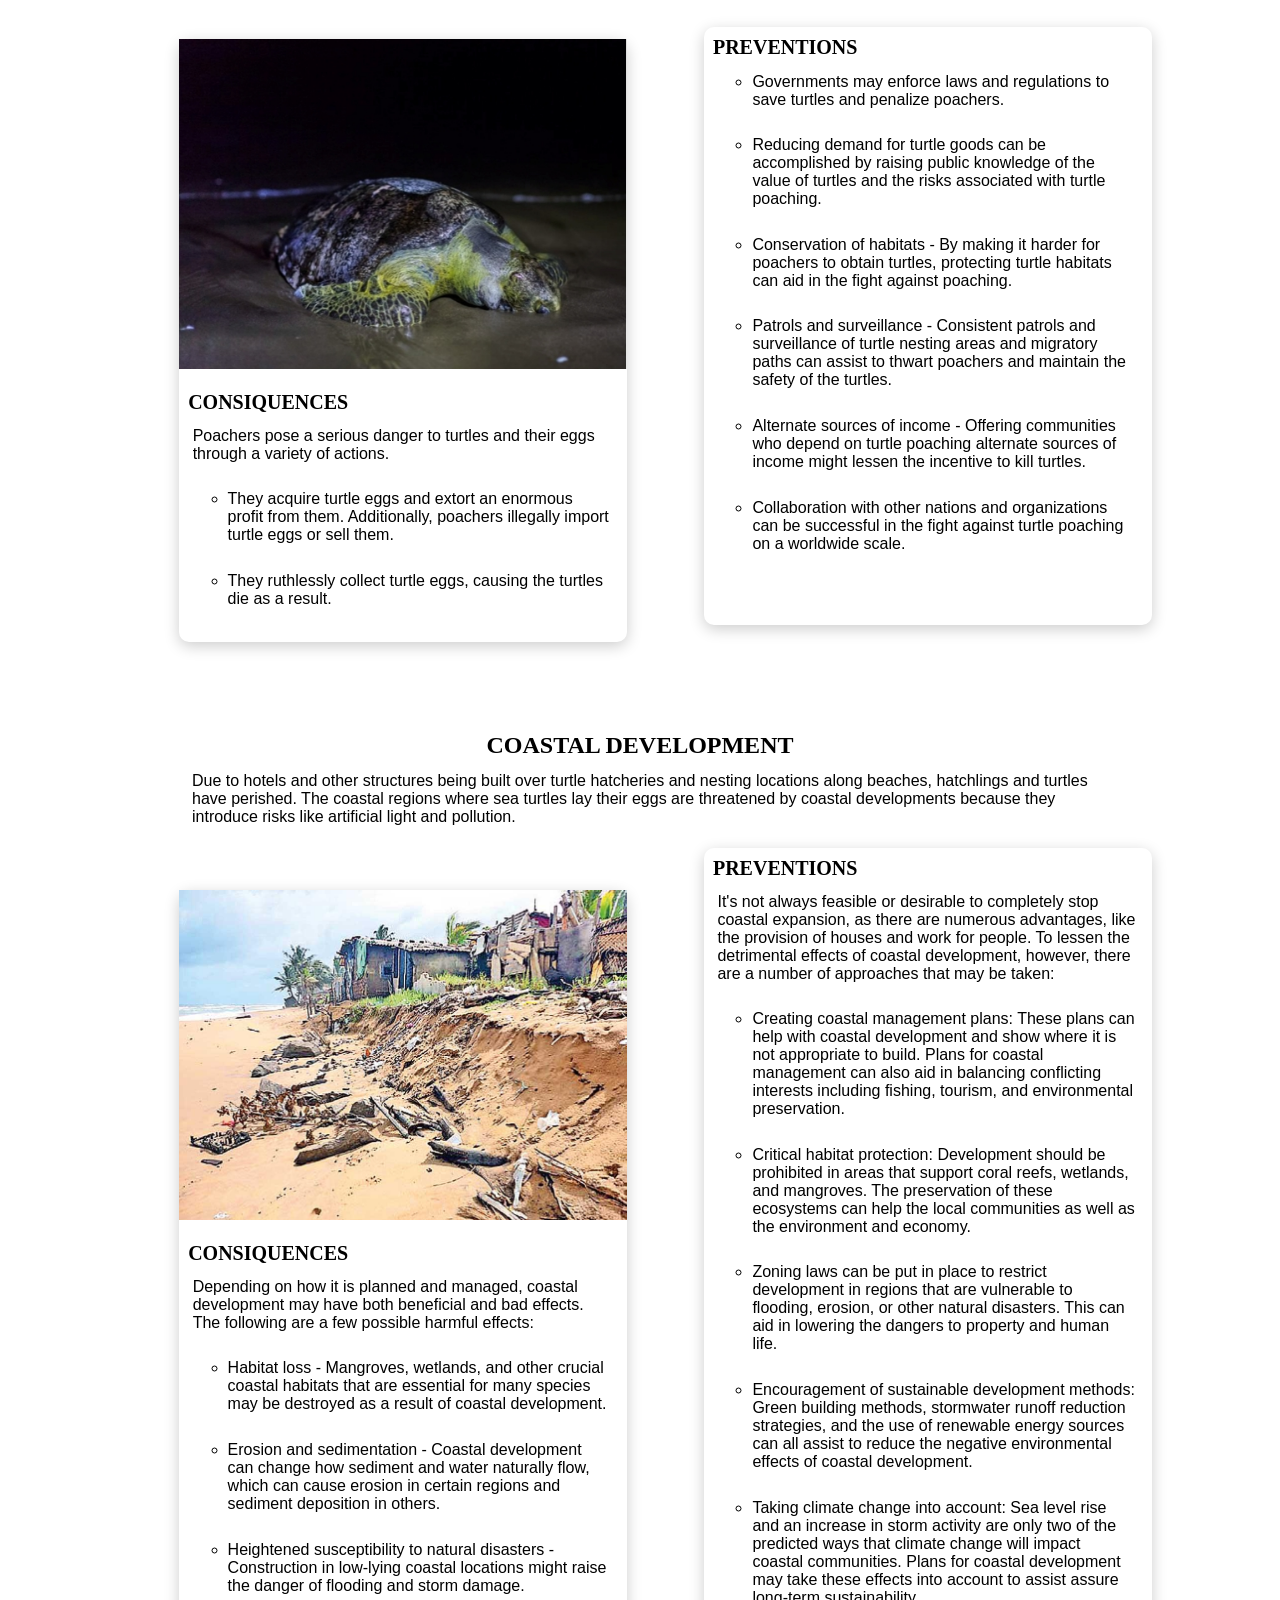
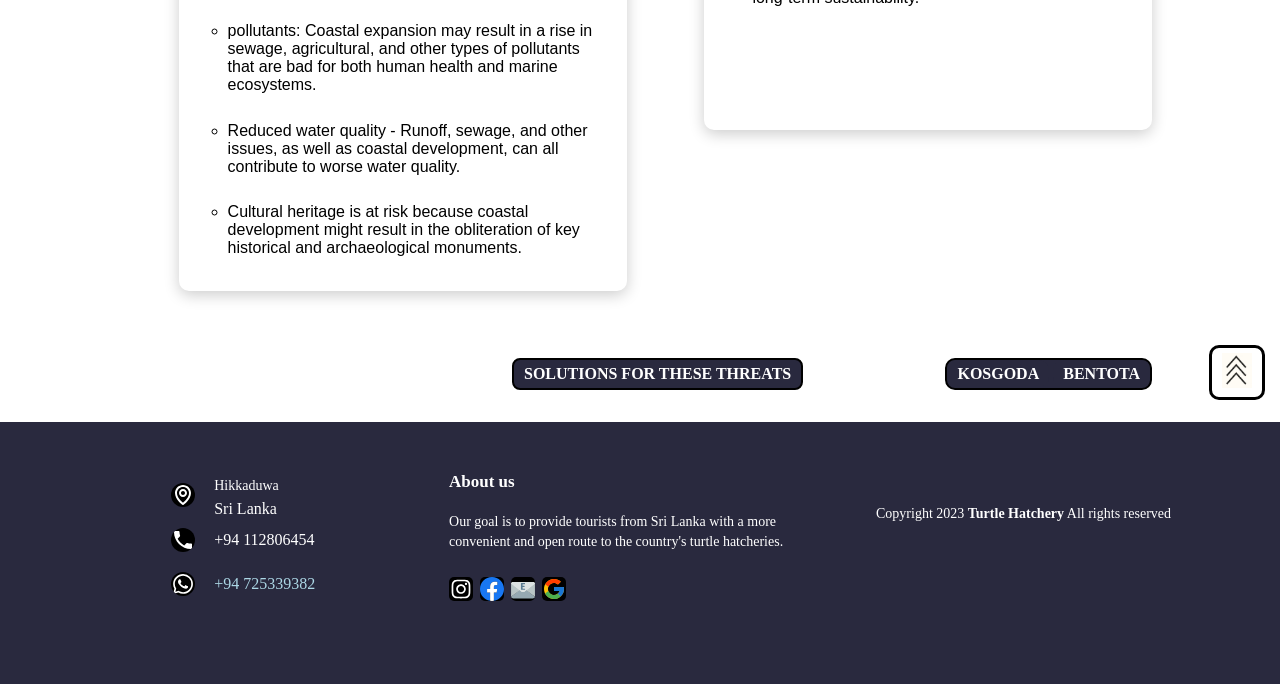
<file: threats.html>
<!DOCTYPE html>
<html>
  <head>
    <meta charset="utf-8" />
    <title>Threats to turtles</title>
    <link rel="icon" type="image/x-icon" href="/images/icon.png" />
    <meta name="viewport" content="width=device-width, initial-scale=1" />
    <link rel="stylesheet" href="homestyle4.css" />
    <nav>
      <input type="checkbox" id="check" />
      <label for="check">
        <div class="checkbtn">
          <svg
            xmlns="http://www.w3.org/2000/svg"
            width="24"
            height="24"
            viewBox="0 0 24 24"
          >
            <path
              fill="currentColor"
              d="M3 8h18a1 1 0 0 0 0-2H3a1 1 0 0 0 0 2Zm18 8H3a1 1 0 0 0 0 2h18a1 1 0 0 0 0-2Zm0-5H3a1 1 0 0 0 0 2h18a1 1 0 0 0 0-2Z"
            />
          </svg>
        </div>
      </label>
      <a href="index.html">
        <img
          class="image1"
          src="images/logo1.JPG"
          class="logo"
          width="80"
          height="80"
        />
      </a>
      <ul>
        <li><a href="index.html">Home</a></li>
        <li><a href="categories.html">Turtle categories</a></li>
        <li><a href="hikkaduwa.html">Hikkaduwa hatchery</a></li>
        <li><a class="active4" href="threats.html">Threats to turtles</a></li>
        <li>
          <a href="other.html">Other hatcheries</a>
          <ul>
            <li><a href="kosgoda.html">Kosgoda</a></li>
            <li><a href="bentota.html">Benthota</a></li>
          </ul>
        </li>
        <li><a href="purchase.html">Purchase & Donate</a></li>
      </ul>
    </nav>
  </head>

  <body>
    <div class="background-image1">
      <img
        src="images/threat6.jpg"
        width="100%"
        height="150"
        alt="background image of baby turtles"
      />
      <h1 class="heading1">
        <b>THREATS TO TURTLES</b>
      </h1>
      <h1 class="heading2">
        <b>A GRAVE SITUATION WE MUST ADDRESS</b>
      </h1>
    </div>

    <hr class="hr1" />

    <div class="section1">
      <p class="para1">
        <br />
        Sri Lanka is home to a wide range of species and has an outstanding
        biodiversity throughout its many eco-systems. Marine turtles are among
        these animals that are highly valued since they are rare, old reptiles
        that have lived on the planet for more than 100 million years and have
        developed to the point where they have no natural enemies in the animal
        kingdom and are an essential component of marine eco-systems. However,
        due exclusively to human activity, sea turtles have decreased by 80% in
        the previous 100 years, making them one of the most endangered animals
        in the world.<br /><br /><br />
      </p>

      <img
        class="image2"
        src="images/threat1.jpg"
        alt="turtle in net"
        height="200"
        width="300"
      />
    </div>

    <!----Topic1-->

    <h3 class="plasticheading">PLASTIC POLLUTION</h3>

    <p class="para2">
      Due to increasing pollution in Sri Lanka, where garbage is being thrown
      into the ocean, the health and existence of sea turtles and other marine
      species are under jeopardy. Numerous marine animals, including sea
      turtles, perish each year as a result of ocean pollution and marine debris
      consumption.
    </p>

    <!---Cards-->

    <div class="card1">
      <img src="images/threat2.jpg" alt="Avatar" width="100%" height="330" />
      <div>
        <h4 class="cardheading1"><b>CONSIQUENCES</b></h4>
        <p class="cardpara1">
          Each year, more than 300 million tonnes of plastic are manufactured,
          of which 10 million tonnes end up in the ocean. Plastic can also
          immediately sink to the ocean floor, become caught in underwater
          avalanches, and mix with silt that is descending into canyons beneath
          the sea. It does not always float on the top. In locations where
          marine life is abundant, plastic that penetrates deep into the ocean
          may become buried in the sediments that make up the bottom.
        </p>
      </div>
    </div>

    <div class="card2">
      <div>
        <h4 class="cardheading1"><b>PREVENTIONS</b></h4>
        <div class="circlelist1">
          <ul>
            <li>
              Reduce. Every plastic item you choose not to purchase reduces the
              amount of plastic that may end up in the ocean. You can encourage
              businesses all across the world to use less plastic packaging if
              you stop purchasing plastic.
            </li>
            <li>
              Don't use single-use plastics. Use a reusable shopping bag rather
              than a plastic one, and choose a paper or reusable straw over a
              plastic one. Be wary of items with concealed plastics, such as tea
              bags, chewing gum, wet wipes, and "paper" cups for takeout coffee.
              Paper cups used for takeout frequently include plastic linings.
            </li>
            <li>
              Don't use microplastic. Microplastics are plastic fragments with a
              length of less than 5 mm. Microplastics have been discovered
              everywhere, from the Mariana trench's lowest point to within both
              people and animals.
            </li>
            <li>
              Recycle. Despite the potential for harm, plastic is nonetheless an
              important resource. Sort your trash instead and send your
              recyclable plastic to a new life because it is not biodegradable.
              It is being reused in this way, which deters the manufacturing of
              more.
            </li>
          </ul>
        </div>
      </div>
    </div>
    <br />

    <!----Topic2-->

    <h3 class="poachersheading">POACHERS</h3>

    <p class="para3">
      Turtles and their eggs have been under growing threat from poachers over
      time, especially during the epidemic when unemployment was rampant.
      Because it allowed individuals to make money from the eggs, poaching
      increased. These eggs are acquired from poachers and kept in Sri Lankan
      turtle hatcheries until the turtles hatch. To get turtles' shells or other
      body parts, they may mistreat or harm them, and they illegally gather
      turtle eggs. This might be sold later on the illicit market.
    </p>

    <!---Cards-->

    <div class="card3">
      <img src="images/threat7.jpg" alt="Avatar" width="100%" height="330" />
      <div>
        <h4 class="cardheading"><b>CONSIQUENCES</b></h4>
        <p class="cardpara2">
          Poachers pose a serious danger to turtles and their eggs through a
          variety of actions.
        </p>
        <ul class="circlelist2">
          <li>
            They acquire turtle eggs and extort an enormous profit from them.
            Additionally, poachers illegally import turtle eggs or sell them.
          </li>
          <li>
            They ruthlessly collect turtle eggs, causing the turtles die as a
            result.
          </li>
        </ul>
      </div>
    </div>

    <div class="card4">
      <div>
        <h4 class="cardheading"><b>PREVENTIONS</b></h4>
        <div class="circlelist3">
          <ul>
            <li>
              Governments may enforce laws and regulations to save turtles and
              penalize poachers.
            </li>
            <li>
              Reducing demand for turtle goods can be accomplished by raising
              public knowledge of the value of turtles and the risks associated
              with turtle poaching.
            </li>
            <li>
              Conservation of habitats - By making it harder for poachers to
              obtain turtles, protecting turtle habitats can aid in the fight
              against poaching.
            </li>
            <li>
              Patrols and surveillance - Consistent patrols and surveillance of
              turtle nesting areas and migratory paths can assist to thwart
              poachers and maintain the safety of the turtles.
            </li>
            <li>
              Alternate sources of income - Offering communities who depend on
              turtle poaching alternate sources of income might lessen the
              incentive to kill turtles.
            </li>
            <li>
              Collaboration with other nations and organizations can be
              successful in the fight against turtle poaching on a worldwide
              scale.
            </li>
          </ul>
        </div>
      </div>
    </div>
    <br />

    <!----Topic3-->

    <h3 class="coastalheading">COASTAL DEVELOPMENT</h3>

    <p class="para4">
      Due to hotels and other structures being built over turtle hatcheries and
      nesting locations along beaches, hatchlings and turtles have perished. The
      coastal regions where sea turtles lay their eggs are threatened by coastal
      developments because they introduce risks like artificial light and
      pollution.
    </p>

    <!---Cards-->

    <div class="card5">
      <img src="images/coastal1.jpg" alt="Avatar" width="100%" height="330" />
      <div>
        <h4 class="cardheading"><b>CONSIQUENCES</b></h4>
        <p class="cardpara3">
          Depending on how it is planned and managed, coastal development may
          have both beneficial and bad effects. The following are a few possible
          harmful effects:
        </p>
        <ul class="circlelist4">
          <li>
            Habitat loss - Mangroves, wetlands, and other crucial coastal
            habitats that are essential for many species may be destroyed as a
            result of coastal development.
          </li>
          <li>
            Erosion and sedimentation - Coastal development can change how
            sediment and water naturally flow, which can cause erosion in
            certain regions and sediment deposition in others.
          </li>
          <li>
            Heightened susceptibility to natural disasters - Construction in
            low-lying coastal locations might raise the danger of flooding and
            storm damage.
          </li>
          <li>
            pollutants: Coastal expansion may result in a rise in sewage,
            agricultural, and other types of pollutants that are bad for both
            human health and marine ecosystems.
          </li>
          <li>
            Reduced water quality - Runoff, sewage, and other issues, as well as
            coastal development, can all contribute to worse water quality.
          </li>
          <li>
            Cultural heritage is at risk because coastal development might
            result in the obliteration of key historical and archaeological
            monuments.
          </li>
        </ul>
      </div>
    </div>

    <div class="card6">
      <div>
        <h4 class="cardheading"><b>PREVENTIONS</b></h4>
        <p class="cardpara4">
          It's not always feasible or desirable to completely stop coastal
          expansion, as there are numerous advantages, like the provision of
          houses and work for people. To lessen the detrimental effects of
          coastal development, however, there are a number of approaches that
          may be taken:
        </p>
        <div class="circlelist5">
          <ul>
            <li>
              Creating coastal management plans: These plans can help with
              coastal development and show where it is not appropriate to build.
              Plans for coastal management can also aid in balancing conflicting
              interests including fishing, tourism, and environmental
              preservation.
            </li>
            <li>
              Critical habitat protection: Development should be prohibited in
              areas that support coral reefs, wetlands, and mangroves. The
              preservation of these ecosystems can help the local communities as
              well as the environment and economy.
            </li>
            <li>
              Zoning laws can be put in place to restrict development in regions
              that are vulnerable to flooding, erosion, or other natural
              disasters. This can aid in lowering the dangers to property and
              human life.
            </li>
            <li>
              Encouragement of sustainable development methods: Green building
              methods, stormwater runoff reduction strategies, and the use of
              renewable energy sources can all assist to reduce the negative
              environmental effects of coastal development.
            </li>
            <li>
              Taking climate change into account: Sea level rise and an increase
              in storm activity are only two of the predicted ways that climate
              change will impact coastal communities. Plans for coastal
              development may take these effects into account to assist assure
              long-term sustainability.
            </li>
          </ul>
        </div>
      </div>
    </div>
    <br /><br />

    

    <div>
      <a class="solution-link" href="http://www.sltcp.org/"
        >SOLUTIONS FOR THESE THREATS</a
      >
    </div>

    

    <div class="link">
      <a class="link1" href="/kosgoda.html">KOSGODA</a>
      <a class="link2" href="./bentota.html">BENTOTA</a>
    </div>

    <a class="top" href="#top">
      <img src="images/arrow.JPG" width="30" height="35" alt="arrow image" />
    </a>

    <!----Footer-->
    <footer class="footer1">
      <div class="footer-center">
        <div>
          <svg
            xmlns="http://www.w3.org/2000/svg"
            width="24"
            height="24"
            viewBox="0 0 24 24"
          >
            <path
              fill="currentColor"
              d="M12 14c2.206 0 4-1.794 4-4s-1.794-4-4-4s-4 1.794-4 4s1.794 4 4 4zm0-6c1.103 0 2 .897 2 2s-.897 2-2 2s-2-.897-2-2s.897-2 2-2z"
            />
            <path
              fill="currentColor"
              d="M11.42 21.814a.998.998 0 0 0 1.16 0C12.884 21.599 20.029 16.44 20 10c0-4.411-3.589-8-8-8S4 5.589 4 9.995c-.029 6.445 7.116 11.604 7.42 11.819zM12 4c3.309 0 6 2.691 6 6.005c.021 4.438-4.388 8.423-6 9.73c-1.611-1.308-6.021-5.294-6-9.735c0-3.309 2.691-6 6-6z"
            />
          </svg>
          <p><span>Hikkaduwa</span> Sri Lanka</p>
        </div>
        <div>
          <svg
            xmlns="http://www.w3.org/2000/svg"
            width="24"
            height="24"
            viewBox="0 0 24 24"
          >
            <path
              fill="currentColor"
              d="M6.62 10.79c1.44 2.83 3.76 5.14 6.59 6.59l2.2-2.2c.27-.27.67-.36 1.02-.24c1.12.37 2.33.57 3.57.57c.55 0 1 .45 1 1V20c0 .55-.45 1-1 1c-9.39 0-17-7.61-17-17c0-.55.45-1 1-1h3.5c.55 0 1 .45 1 1c0 1.25.2 2.45.57 3.57c.11.35.03.74-.25 1.02l-2.2 2.2z"
            />
          </svg>
          <p>+94 112806454</p>
        </div>
        <div>
          <svg
            xmlns="http://www.w3.org/2000/svg"
            width="24"
            height="24"
            viewBox="0 0 24 24"
          >
            <path
              fill="currentColor"
              d="M19.05 4.91A9.816 9.816 0 0 0 12.04 2c-5.46 0-9.91 4.45-9.91 9.91c0 1.75.46 3.45 1.32 4.95L2.05 22l5.25-1.38c1.45.79 3.08 1.21 4.74 1.21c5.46 0 9.91-4.45 9.91-9.91c0-2.65-1.03-5.14-2.9-7.01zm-7.01 15.24c-1.48 0-2.93-.4-4.2-1.15l-.3-.18l-3.12.82l.83-3.04l-.2-.31a8.264 8.264 0 0 1-1.26-4.38c0-4.54 3.7-8.24 8.24-8.24c2.2 0 4.27.86 5.82 2.42a8.183 8.183 0 0 1 2.41 5.83c.02 4.54-3.68 8.23-8.22 8.23zm4.52-6.16c-.25-.12-1.47-.72-1.69-.81c-.23-.08-.39-.12-.56.12c-.17.25-.64.81-.78.97c-.14.17-.29.19-.54.06c-.25-.12-1.05-.39-1.99-1.23c-.74-.66-1.23-1.47-1.38-1.72c-.14-.25-.02-.38.11-.51c.11-.11.25-.29.37-.43s.17-.25.25-.41c.08-.17.04-.31-.02-.43s-.56-1.34-.76-1.84c-.2-.48-.41-.42-.56-.43h-.48c-.17 0-.43.06-.66.31c-.22.25-.86.85-.86 2.07c0 1.22.89 2.4 1.01 2.56c.12.17 1.75 2.67 4.23 3.74c.59.26 1.05.41 1.41.52c.59.19 1.13.16 1.56.1c.48-.07 1.47-.6 1.67-1.18c.21-.58.21-1.07.14-1.18s-.22-.16-.47-.28z"
            />
          </svg>
          <p><a href="#">+94 725339382</a></p>
        </div>
      </div>

      <div class="footer-right">
        <p class="footer-companyabout">
          <span>About us</span>
          <strong></strong> Our goal is to provide tourists from Sri Lanka with
          a more convenient and open route to the country's turtle hatcheries.
        </p>

        <div class="footer-icons">
          <a href="https://www.instagram.com/turt_ee/?next=%2F" target="_blank"
            ><svg
              xmlns="http://www.w3.org/2000/svg"
              width="24"
              height="24"
              viewBox="0 0 256 256"
            >
              <g fill="none">
                <rect width="256" height="256" fill="url()" rx="60" />
                <rect width="256" height="256" fill="url()" rx="60" />
                <path
                  fill="#fff"
                  d="M128.009 28c-27.158 0-30.567.119-41.233.604c-10.646.488-17.913 2.173-24.271 4.646c-6.578 2.554-12.157 5.971-17.715 11.531c-5.563 5.559-8.98 11.138-11.542 17.713c-2.48 6.36-4.167 13.63-4.646 24.271c-.477 10.667-.602 14.077-.602 41.236s.12 30.557.604 41.223c.49 10.646 2.175 17.913 4.646 24.271c2.556 6.578 5.973 12.157 11.533 17.715c5.557 5.563 11.136 8.988 17.709 11.542c6.363 2.473 13.631 4.158 24.275 4.646c10.667.485 14.073.604 41.23.604c27.161 0 30.559-.119 41.225-.604c10.646-.488 17.921-2.173 24.284-4.646c6.575-2.554 12.146-5.979 17.702-11.542c5.563-5.558 8.979-11.137 11.542-17.712c2.458-6.361 4.146-13.63 4.646-24.272c.479-10.666.604-14.066.604-41.225s-.125-30.567-.604-41.234c-.5-10.646-2.188-17.912-4.646-24.27c-2.563-6.578-5.979-12.157-11.542-17.716c-5.562-5.562-11.125-8.979-17.708-11.53c-6.375-2.474-13.646-4.16-24.292-4.647c-10.667-.485-14.063-.604-41.23-.604h.031Zm-8.971 18.021c2.663-.004 5.634 0 8.971 0c26.701 0 29.865.096 40.409.575c9.75.446 15.042 2.075 18.567 3.444c4.667 1.812 7.994 3.979 11.492 7.48c3.5 3.5 5.666 6.833 7.483 11.5c1.369 3.52 3 8.812 3.444 18.562c.479 10.542.583 13.708.583 40.396c0 26.688-.104 29.855-.583 40.396c-.446 9.75-2.075 15.042-3.444 18.563c-1.812 4.667-3.983 7.99-7.483 11.488c-3.5 3.5-6.823 5.666-11.492 7.479c-3.521 1.375-8.817 3-18.567 3.446c-10.542.479-13.708.583-40.409.583c-26.702 0-29.867-.104-40.408-.583c-9.75-.45-15.042-2.079-18.57-3.448c-4.666-1.813-8-3.979-11.5-7.479s-5.666-6.825-7.483-11.494c-1.369-3.521-3-8.813-3.444-18.563c-.479-10.542-.575-13.708-.575-40.413c0-26.704.096-29.854.575-40.396c.446-9.75 2.075-15.042 3.444-18.567c1.813-4.667 3.983-8 7.484-11.5c3.5-3.5 6.833-5.667 11.5-7.483c3.525-1.375 8.819-3 18.569-3.448c9.225-.417 12.8-.542 31.437-.563v.025Zm62.351 16.604c-6.625 0-12 5.37-12 11.996c0 6.625 5.375 12 12 12s12-5.375 12-12s-5.375-12-12-12v.004Zm-53.38 14.021c-28.36 0-51.354 22.994-51.354 51.355c0 28.361 22.994 51.344 51.354 51.344c28.361 0 51.347-22.983 51.347-51.344c0-28.36-22.988-51.355-51.349-51.355h.002Zm0 18.021c18.409 0 33.334 14.923 33.334 33.334c0 18.409-14.925 33.334-33.334 33.334c-18.41 0-33.333-14.925-33.333-33.334c0-18.411 14.923-33.334 33.333-33.334Z"
                />
                <defs>
                  <radialGradient
                    id="skillIconsInstagram0"
                    cx="0"
                    cy="0"
                    r="1"
                    gradientTransform="matrix(0 -253.715 235.975 0 68 275.717)"
                    gradientUnits="userSpaceOnUse"
                  >
                    <stop stop-color="#FD5" />
                    <stop offset=".1" stop-color="#FD5" />
                    <stop offset=".5" stop-color="#FF543E" />
                    <stop offset="1" stop-color="#C837AB" />
                  </radialGradient>
                  <radialGradient
                    id="skillIconsInstagram1"
                    cx="0"
                    cy="0"
                    r="1"
                    gradientTransform="matrix(22.25952 111.2061 -458.39518 91.75449 -42.881 18.441)"
                    gradientUnits="userSpaceOnUse"
                  >
                    <stop stop-color="#3771C8" />
                    <stop offset=".128" stop-color="#3771C8" />
                    <stop offset="1" stop-color="#60F" stop-opacity="0" />
                  </radialGradient>
                </defs>
              </g></svg
          ></a>
          <a href="https://www.facebook.com/" target="_blank"
            ><svg
              xmlns="http://www.w3.org/2000/svg"
              width="24"
              height="24"
              viewBox="0 0 256 256"
            >
              <path
                fill="#1877F2"
                d="M256 128C256 57.308 198.692 0 128 0C57.308 0 0 57.307 0 128c0 63.888 46.808 116.843 108 126.445V165H75.5v-37H108V99.8c0-32.08 19.11-49.8 48.347-49.8C170.352 50 185 52.5 185 52.5V84h-16.14C152.958 84 148 93.867 148 103.99V128h35.5l-5.675 37H148v89.445c61.192-9.602 108-62.556 108-126.445"
              />
              <path
                fill="#FFF"
                d="m177.825 165l5.675-37H148v-24.01C148 93.866 152.959 84 168.86 84H185V52.5S170.352 50 156.347 50C127.11 50 108 67.72 108 99.8V128H75.5v37H108v89.445A128.959 128.959 0 0 0 128 256a128.9 128.9 0 0 0 20-1.555V165h29.825"
              /></svg
          ></a>
          <a href="mailto:tahirpackeer@gmail.com"
            ><svg
              xmlns="http://www.w3.org/2000/svg"
              width="24"
              height="24"
              viewBox="0 0 512 512"
            >
              <path
                fill="#96A9B2"
                d="M511.824 425.007c1.941-5.245-220.916-173.519-220.916-173.519c-27.9-20.589-42.574-20.913-70.164 0c0 0-222.532 168.138-220.659 173.311l-.045.038c.023.045.06.076.091.117a48.482 48.482 0 0 0 8.119 14.157c1.473 1.786 3.248 3.282 4.955 4.837l-.083.064c.136.121.317.177.453.298c7.235 6.454 16.359 10.634 26.495 11.827c.159.019.287.102.446.121h.612c1.541.147 3.006.517 4.584.517h420.721c20.717 0 38.269-13.028 45.241-31.291c.083-.136.211-.234.287-.374l-.137-.103z"
              />
              <path
                fill="#B9C5C6"
                d="M256.133 232.176L1.216 423.364V152.515c0-26.4 21.397-47.797 47.797-47.797h414.24c26.4 0 47.797 21.397 47.797 47.797v270.849L256.133 232.176z"
              />
              <path
                fill="#EDECE6"
                d="m4.189 135.896l217.645 170.949c27.47 20.271 41.918 20.591 69.083 0L508.22 136.167c-3.77-6.834-9.414-12.233-15.869-16.538l2.989-2.342c-7.295-6.641-16.62-10.946-26.971-12.058l-424.455.015c-10.322 1.097-19.662 5.417-26.942 12.043l2.967 2.313c-6.38 4.245-11.972 9.551-15.75 16.296z"
              />
              <path
                fill="#DCE2E2"
                d="M4.118 136.254C2.207 141.419 221.63 307.099 221.63 307.099c27.47 20.271 41.918 20.591 69.083 0c0 0 219.103-165.546 217.258-170.64l.045-.037c-.022-.045-.059-.074-.089-.115a47.732 47.732 0 0 0-7.994-13.939c-1.45-1.759-3.198-3.231-4.878-4.763l.082-.063c-.134-.119-.312-.175-.446-.294c-7.124-6.354-16.107-10.47-26.086-11.645c-.156-.019-.283-.1-.439-.119h-.602c-1.517-.145-2.96-.509-4.514-.509H48.81c-20.398 0-37.68 12.828-44.543 30.809c-.082.134-.208.231-.283.368l.134.102z"
              />
              <path
                fill="#597B91"
                d="M291.401 154.645h-38.632a6.155 6.155 0 0 0-6.155 6.155v21.722a6.155 6.155 0 0 0 6.155 6.155h31.415a6.155 6.155 0 0 1 6.155 6.155v11.616a6.155 6.155 0 0 1-6.155 6.155h-31.415a6.155 6.155 0 0 0-6.155 6.155v23.578a6.155 6.155 0 0 0 6.155 6.155h41.316a6.155 6.155 0 0 1 6.155 6.155v12.441a6.155 6.155 0 0 1-6.155 6.155h-75.76a6.155 6.155 0 0 1-6.155-6.155V136.461a6.155 6.155 0 0 1 6.155-6.155h74.81c3.749 0 6.627 3.322 6.092 7.033l-1.733 12.028a6.156 6.156 0 0 1-6.093 5.278z"
              /></svg
          ></a>
          <a
            href="https://www.google.com/search?gs_ssp=eJzj4tTP1TcwMU02T1JgNGB0YPBiS8_PT89JBQBASQXT&q=google&oq=goo&aqs=chrome.0.46i131i199i433i465i512j0i131i433i512j69i65j69i60l2j5j69i65l2.2156j0j7&sourceid=chrome&ie=UTF-8"
            target="_blank"
            ><svg
              xmlns="http://www.w3.org/2000/svg"
              width="24"
              height="24"
              viewBox="0 0 48 48"
            >
              <path
                fill="#FFC107"
                d="M43.611 20.083H42V20H24v8h11.303c-1.649 4.657-6.08 8-11.303 8c-6.627 0-12-5.373-12-12s5.373-12 12-12c3.059 0 5.842 1.154 7.961 3.039l5.657-5.657C34.046 6.053 29.268 4 24 4C12.955 4 4 12.955 4 24s8.955 20 20 20s20-8.955 20-20c0-1.341-.138-2.65-.389-3.917z"
              />
              <path
                fill="#FF3D00"
                d="m6.306 14.691l6.571 4.819C14.655 15.108 18.961 12 24 12c3.059 0 5.842 1.154 7.961 3.039l5.657-5.657C34.046 6.053 29.268 4 24 4C16.318 4 9.656 8.337 6.306 14.691z"
              />
              <path
                fill="#4CAF50"
                d="M24 44c5.166 0 9.86-1.977 13.409-5.192l-6.19-5.238A11.91 11.91 0 0 1 24 36c-5.202 0-9.619-3.317-11.283-7.946l-6.522 5.025C9.505 39.556 16.227 44 24 44z"
              />
              <path
                fill="#1976D2"
                d="M43.611 20.083H42V20H24v8h11.303a12.04 12.04 0 0 1-4.087 5.571l.003-.002l6.19 5.238C36.971 39.205 44 34 44 24c0-1.341-.138-2.65-.389-3.917z"
              /></svg
          ></a>
        </div>
      </div>
      <div class="footer-left">
        <p class="footer-companyname">
          Copyright 2023 <strong>Turtle Hatchery</strong> All rights reserved
        </p>
      </div>

      <!-----REFERENCES
      National Oceanography Centre. (n.d.). Ocean plastics. Retrieved January 28, 2022, from https://noc.ac.uk/science/under-the-surface/ocean-plastics
      Projects Abroad. (n.d.) How We Can Help Save Sea Turtles. [online] Available at: https://www.projects-abroad.org/blog/how-we-can-help-save-sea-turtles/ [Accessed Day Month Year].
      Anon., n.d. Seeturtles.org. [Online] 
Available at: Ocean Plastic — SEE Turtles
[Accessed 27 March 2023].
      -->
    </footer>
  </body>
</html>
</file>
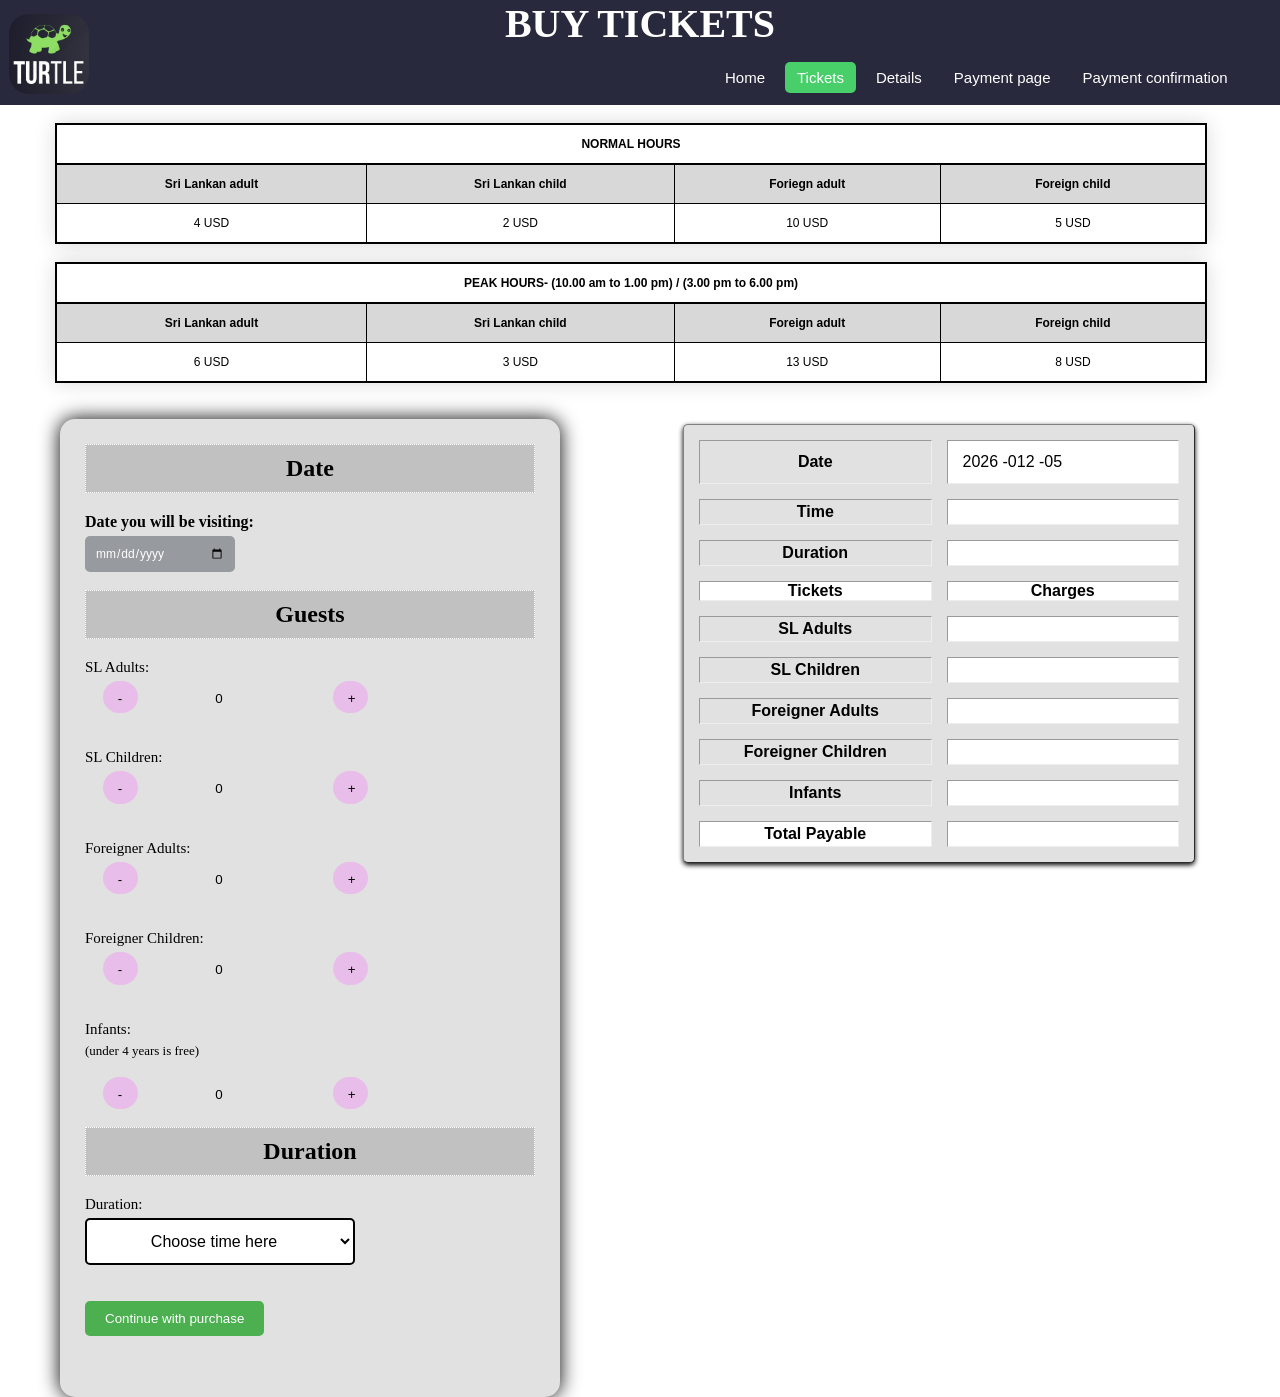
<file: tickets.html>
<!DOCTYPE html>
<html>
  <head>
    <title>Tickets Page</title>
    <link rel="stylesheet" href="CSS.css" />
  </head>
  <body>
    <!----Navigation bar with burger nav bar-->
    <nav>
      <h1 class="main-heading">BUY TICKETS</h1>

      <label for="check">
        <div class="checkbtn">
          <svg
            xmlns="http://www.w3.org/2000/svg"
            width="24"
            height="24"
            viewBox="0 0 24 24"
          >
            <path
              fill="currentColor"
              d="M3 8h18a1 1 0 0 0 0-2H3a1 1 0 0 0 0 2Zm18 8H3a1 1 0 0 0 0 2h18a1 1 0 0 0 0-2Zm0-5H3a1 1 0 0 0 0 2h18a1 1 0 0 0 0-2Z"
            />
          </svg>
        </div>
      </label>
      <a href="index.html">
        <img
          class="image1"
          src="images/logo1.JPG"
          alt="webpage logo"
          width="80"
          height="80"
        />
      </a>

      <ul>
        <li><a href="index.html">Home</a></li>
        <li><a class="active" href="tickets.html" id="ticketslink">Tickets</a></li>
        <li><a href="#" id="detailslink">Details</a></li>
        <li><a href="#" id="paymentlink">Payment page</a></li>
        <li><a href="#" id="confirmationlink">Payment confirmation</a></li>
      </ul>
    </nav>


    <!--Amount table-->

    <div class="table-content" >
      <table border="1" class="styled-table">
          <tr>
              <th colspan="4"> NORMAL HOURS</th>
          </tr>
        
          <tr >
              <th>Sri Lankan adult</th>
              <th>Sri Lankan  child</th>
              <th>Foriegn adult</th>
              <th>Foreign child</th>
             
          </tr>
      
          <tr>
              <td> 4 USD </td>
              <td> 2 USD </td>
              <td> 10 USD </td>
              <td> 5 USD </td>
              
     
      </table>
      <br>
      <table border="1" class="styled-table">
      <tr >
      <th colspan="4"> PEAK HOURS- (10.00 am to 1.00 pm) / (3.00 pm to 6.00 pm)</th>
      </tr>
      <tr>
        <th>Sri Lankan adult</th>
          <th>Sri Lankan child</th>
          <th>Foreign adult</th>
          <th>Foreign child</th>
      </tr>
      <tbody>
      <tr >
          <td> 6 USD </td>
          <td> 3 USD </td>
          <td> 13 USD</td>
          <td> 8 USD </td>
      </tr>
      </tbody>
  
      </table><br><br>
    
    

    

      <!--Payment Form-->
      <form method="POST">
      <div class="wrapper2">
        <h2>Date</h2>
          <h4>Date you will be visiting:</h4>
          <div class="input-box1">
            <input type="date" name="date" id="date" required>
          </div><br><br><br>
          
        <div class="guestCount">
          <h2>Guests</h2>
          <div class="SlAd">
              <label for ="slAD">SL Adults:</label>
              <button id="decrease" type="button">-</button>
              <input type="number" id="slAD" name="number" value="0"  max="50" step="1" readonly>
              <button id="increase" type="button">+</button>
          </div><br><br>
          <div class="SlCh">
              <label for ="slCH">SL Children:</label>
              <button type="button" id="decrease1">-</button>
              <input type="number" id="slCH" name="number" value="0"  max="50" step="1" readonly>
              <button id="increase1" type="button">+</button>
          </div><br><br>
          <div class="FoAd">
              <label for ="foAD">Foreigner Adults:</label>
              <button type="button" id="decrease2">-</button>
              <input type="number" id="foAD" name="number" value="0"  max="50" step="1" readonly>
              <button id="increase2" type="button">+</button>
          </div><br><br>
          <div class="FoCh">
              <label for ="foCH">Foreigner Children:</label>
              <button type="button" id="decrease3">-</button>
              <input type="number" id="foCH" name="number" value="0"  max="50" step="1" readonly>
              <button id="increase3" type="button">+</button>
          </div><br><br>
          <div class="INF">
              <label for ="inf" >Infants:</label>
              <p>(under 4 years is free)</p><br>
              <button type="button" id="decrease4">-</button>
              <input type="number" id="inf" name="number" value="0" max="50" step="1" readonly>
              <button id="increase4" type="button">+</button>
          </div>
        </div><br>
          
          <h2>Duration</h2>
          <div class="input-box1">
            <div class="duration">
              <label for="duration">Duration:</label>
              <select name="duration" id="duration" required>
                  <option value = "" selected disabled>Choose time here</option>
                  <option value="slot1">07.00am to 08.00am</option>
                  <option value="slot2">08.00am to 09.00am</option>
                  <option value="slot3">09.00am to 10.00am(Peak)</option>
                  <option value="slot4">10.00am to 11.00am(Peak)</option>
                  <option value="slot5">11.00am to 12.00pm(Peak)</option>
                  <option value="slot6">12.00pm to 01.00pm(Peak)</option>
                  <option value="slot7">01.00pm to 02.00pm</option>
                  <option value="slot8">02.00pm to 03.00pm</option>
                  <option value="slot9">03.00pm to 04.00pm(Peak)</option>
                  <option value="slot10">04.00pm to 05.00pm(Peak)</option>
                  <option value="slot11">05.00pm to 06.00pm(Peak)</option>
              </select>
            </div>
          </div><br><br>
      <div>
        <div>
          <a  href="details.html" > <button type ="button" id="purchaseButton" disabled>Continue with purchase </button></a>
        </div>
      </div>
      
      <br><br>

      </form>
    </div><br>
    
   </div>

    <table border="1" id="sumtabl">
      <tr>
          <th>Date</th>
          <td id="date"><div id="currdate"></div> </td>
      </tr>
      <tr>
          <th>Time</th>
          
          <td id="time">
            <div id="t1">
              <div id="s1"></div>
              <div id="s2"></div>
              <div id="s3"></div>
              <div id="s4"></div>
              <div id="s5"></div>
              <div id="s6"></div>
              <div id="s7"></div>
              <div id="s8"></div>
              <div id="s9"></div>
              <div id="s10"></div>
              <div id="s11"></div>
            </div>
            </td>
      </tr>
      <tr>
          <th>Duration</th>
          <td id="duration">
            <div id="D_1">
              <div id="d1"></div>
              <div id="d2"></div>
            </div>
          </td>
      </tr>
      <tr class="Guss">
          <th>Tickets</th>
          <th>Charges</th>
      </tr>
      <tr>
          <th>SL Adults</th>
          <td id="SLAD"><div id="slAD1"></div></td>
      </tr>
      <tr>
          <th>SL Children</th>
          <td id="SLCH"><div id="slCH1"></div></td>
      </tr>
      <tr>
          <th>Foreigner Adults</th>
          <td id="FA"><div id="foAD1"></div></td>
      </tr>
      <tr>
          <th>Foreigner Children</th>
          <td id="FCH"><div id="foCH1"></div></td>
      </tr>
      <tr>
          <th>Infants</th>
          <td id="infant"><div id="inf1"></div></td>
      </tr>
      <tr class="tp">
          <th>Total Payable</th>
          <td id="tot"><div id="total"></div></td>
      </tr>
    </table><br><br><br><br>

    <script src="javascript.js"></script>
    
  </body>
</html>
</file>
<file: homestyle1.css>
* {
    padding: 0;
    margin: 0;
    text-decoration: none;
    list-style: none;
    box-sizing: border-box;
}


/*Icon*/
.icon {
    border-radius: 20px;
}


/*LOGO*/
.image1 {
   
    object-fit: cover;
    border-radius: 20px;
    float: left;
    margin: 13px;
    
}
.image1:hover{
    box-shadow: 0px 2px 10px 0 black;
}



.hr1 {
    margin-top: 2.5%;
    margin-left: 11%;
    width: 80%;
    height: 4px;
    background-color: black;


}


/*Body images*/
.image3{
    margin-right: 25%;
    padding: 20px;
    margin-bottom: 1%;
    margin-left: 5%;
    margin-top: -20%;
    padding-bottom: 7%;
    border: 2px solid black;
    border-radius: 10px;
}
.image3:hover{
    box-shadow: 0px 2px 10px 0 rgb(0, 0, 0);
    transition: 0.3s;
}

.image4{
    margin-bottom: 5%;
    padding: 26px;
    margin: 2px;
    border-radius: 10px;
    border: 2px solid black;
    margin-left: 60%;
    margin-top: -35%;
    
}
.image4:hover{
    box-shadow: 0px 2px 10px 0 rgb(0, 0, 0);
    transition: 0.3s;
}

   
.image5{
    margin-left: 10%;
    margin-right: 58%;
    padding: 21px;
    margin-top: -17%;
    padding-bottom: 7%;
    border-radius: 10px;
    margin-bottom: 80%;
    border: 2px solid black;
    
}
.image5:hover{
    box-shadow: 0px 2px 10px 0 rgb(0, 0, 0);
    transition: 0.3s;
}

.image6{
    margin-bottom: 4%;
    padding: 20px;
    margin-left: 10%;
    margin-top: -35%;
    border: 2px solid black;
    border-radius: 10px;
    
}
.image6:hover{
    box-shadow: 0px 2px 10px 0 rgb(0, 0, 0);
    transition: 0.5s;
}






/*navigation bar*/


nav {
    background-color: #29293e;
    height: 105px;
    width: 100%;
    position: relative;
    z-index: 2;
}
label.logo {
    color: white;
    font-size: 30px;
    line-height: 80px;
    padding: 0 100px;
    font-weight: bold;
}
nav ul {
    float: right;
    margin-left: 10%;
}
nav ul li {
    display: inline-block;
    line-height: 80px;
    margin: 5px 2px;
    list-style-type: none; 
    font-family: 'Segoe UI', Tahoma, Geneva, Verdana, sans-serif;
}
nav ul li a {
    color: white;
    padding: 7px 12px;
    font-size: 15px;
    border-radius: 5px;  
}

a.active, a:hover {
    background: #49cf6a;
    transition: .5s;
}
nav ul li ul li a:hover{
    background-color: #34a851;
    
  }
  nav ul li a:hover{
    background-color: #34a851;
  }


/*Start of dropdown css*/

nav ul li:hover ul {
    display: block;
}
nav ul li ul {
    position: absolute;
    display: none;
    background-color: #29293e;
    padding: 1px;
    list-style-type: none;
    border-radius: 0 0 10px 10px;
    margin-left: 0%;
}
nav ul li ul li{
    line-height: 10%;
    width: 130px;
    border-radius: 5px;
    padding: 19px;
    display: block;
}
nav ul li ul li a{
    padding: 5px 20px;
    margin-left: -1%;  
  
  }
nav ul li:hover > ul {
    display: block;                 /*it made the sub links appear smaller when hovering*/
}




/*check-button coding for when viewed in phone*/

.checkbtn {
    font-size: 30px;
    color: white;
    float: right;
    line-height: 80px;
    margin-right: 10px;
    cursor: pointer;
    display: none;
}
#check {
    display: none;
}



  
.body {
    background-color: white;
}


 /*text over background image*/

.background-image h1 {
    top: 40%;
    left: 31%;
    position: absolute;
    font-size: 50px;
    font-family: 'Franklin Gothic Medium', 'Arial Narrow', Arial, sans-serif;
    color: rgb(0, 0, 0);
    font-weight: bold;
    
}

.background-image h2 {
    top: 55%;
    left: 26%;
    position: absolute;
    font-size: 35px;
    font-family: 'Franklin Gothic Medium', 'Arial Narrow', Arial, sans-serif;
    color: black;
    font-weight: bold;
    
    
}



/*SECTIONS*/

.section1 {
    display: flex;
    flex-wrap: wrap;
    justify-content: space-between;
    margin: 1%;
    border: 0px solid black;
    border-radius: 10px;
    width: 90%;
    margin-left: 5%;
    

}


.section1 h3{
    margin-left: 60%;
    font-family: 'Times New Roman', Times, serif;
    margin-top: 7%;
    font-weight: bold;
    font-size: 24px;
    
}

.para1{
    width: 50%;
    font-size: 16px;
    margin-top: 2%;
    font-family: sans-serif;
    margin-right: 1%;
    margin-left: 45%;
    margin-top: 2%;
    z-index: 20;
    

}

.section2{
    display: flex;
    flex-wrap: wrap;
    justify-content: space-between;
    margin: 20px;
    border: 0px solid black;
    border-radius: 10px;
    margin-left: 5%;
    width: 90%;

}

.section2 h3{
    margin-left: 20%;
    font-family: 'Times New Roman', Times, serif;
    margin-top: 2%;
    font-size: 24px;
    
}

.para2{
    width: 45%;
    font-size: 16px;
    padding: 10px;
    font-family: sans-serif;
    margin-bottom: 2%;
    margin-top: 1%;
    margin-right: 40%;
    margin-left: 5%;

}


.section3 h3{
    margin-left: 60%;
    margin-top: 10%;
    margin-bottom: 1%;
    font-family: 'Times New Roman', Times, serif;
    font-size: 24px;
}


.circlelist,ul li {
    list-style-type: circle;
    font-family: sans-serif;
    margin-left: 35%;
    margin-right: 5%;
    opacity: 90%;
    font-size: 16px;
}



.section4{
    display: flex;
    flex-wrap: wrap;
    justify-content: space-between;
    margin-top: -70%;
    border-radius: 10px;
}


.section4 h3{
    margin-left: 45%;
    margin-right: -25%;
    font-family: 'Times New Roman', Times, serif;
    font-size: 24px;
}




.numberedlist,ol li {
    list-style-type: decimal;
    text-align: left;
    font-size: 16px;
    margin-left: -20%;
    margin-bottom: 2%;
    margin-top: 5%;
    font-family: sans-serif;
    

}

/*Jump to top button*/
.top{
    border: 3px solid black;
    background-color: white;
    padding: 5px 10px;
    border-radius: 10px;
    float: right;
    margin-bottom: 3%;
    margin-right: 5%;
}
a.top:hover {
    background-color: white;
    box-shadow: 0 2px 7px 0 black;
}

/*Footer*/

footer{
    position: relative;
    bottom: 0;

  }
  
 

.footer1{
    background-color:#29293e;
    box-sizing: border-box;
    text-align: left;
    font: bold 16px;
    padding: 50px 50px 60px 50px;
    margin-top: 80px;

}
.footer-left,.footer-center,.footer-right{
    display: inline-block;
    vertical-align: top;
}
.footer-left{
    width: 30%;
    margin-left: 70%;
    margin-top: -13.5%;
    color: white;
}
.footer-left h3 span {
    font-size: 16.5px;
    margin: 0;
    color: #49cf6a;
}
.footer-left h3{
    font-size: 16.5px;
}

.footer-companyname{
    color: white;
    font-size: 14px;
font-weight: normal;
    margin: 0;
}
.footer-center{
    width: auto;
    margin-left:9%;
}
.footer-center svg{
    background-color:black ;
    color: white;
    font-size: 24px;
    width: 24px;
    height: 24px;
    border-radius: 50%;
    text-align: center;
    line-height: 40px;
    margin: 10px 15px;
    vertical-align: middle;
}
.footer-center svg.xmlns{
    font-size: 16px;
    line-height: 38px;
}
.footer-center p{
    display: inline-block;
    color: white;
    vertical-align: middle;
    margin: 0;
}
.footer-center p span{
    display: block;
    font-weight: normal;
    font-size: 14px;
    line-height:2 ;

}
.footer-center p a{
    color:lightblue;
    text-decoration: none;  
}
.footer-right{
    width: 30%;
    margin-left:11%;
}

.footer-companyabout{
    line-height: 20px;
    color: white;
    font-size: 14px;
    font-weight: normal;
    margin: 0;
}
.footer-companyabout span{
    display: block;
    color: white;
    font-size: 17px;
    font-weight: bold;
    margin-bottom: 20px;
}
.footer-icons{
    margin-top: 25px;
}
.footer-icons a{
    display: inline-block;
    width: 24px;
    height: 24px;
    cursor: pointer;
    background-color:black ;
    border-radius: 5px;
    margin-right: 3px;
    margin-bottom: 5px;
}
.footer-icons a:hover{
    background-color: rgb(181, 179, 179);
}








/*start of media tags*/


@media (max-width: 1200px) {
    label.logo {
        font-size: 30px;
        padding-left: 50px;
    }
    nav ul li a {
        font-size: 16px;
    }
}
@media (max-width: 800px) {
    .checkbtn {
        display: block;
        
    }
    ul {
        position: fixed;
        width: 64.5%;
        height: 100vh;
        background: #2c3e50;
        top: 105px;
        left: -190%;         /*it comes from the left side*/
        text-align: center;
        transition: all .5s;
        
    }

    nav{
        width: 100%;
    }
   
    nav ul li {
        display: block;
        margin: 50px 0;
        line-height: 20px;       /*gets it under each other*/
    }
    nav ul li a {
        font-size: 18px;
        font-family: 'Segoe UI', Tahoma, Geneva, Verdana, sans-serif;
    }
    nav ul li a:hover {
        color: white;
    }
    a:hover, a.active {
        color: white;
    }
    #check:checked ~ ul {
        left: -300px;
        
    }
    .background-image{
        width: 100%;
    }
    .background-image h1{
        margin-left: -15%;
        width: 100%;
    }
    .background-image h2{
        margin-left: -18%;
        width: 80%;
        text-align: center;
    }
    
                /*section1*/
    .section1{
        width: 110%;
        margin-left: 10%;
    }
    .section1 .intro{
        margin-left: 15%;
        margin-bottom: -10%;
    }
    
    .para1{
       margin: 15%;
       z-index: -1;

    }
    .image3{
        margin-top: -15%;
        margin-left: 4%;
        
    }
                 /*section2*/
   

   .section2{
    width: 180%;
   }
    .image4{
        margin-top: 2%;
        margin-left: 7%;
    }

                            /*section3*/
    .section3 .visiting{
        margin-left: 35%;
    }
    .section3{
        width: 90%;
        padding-bottom: 30%;
    }
    .image5{
        margin-top: 10%;
        padding-right: -10%;
        padding-left: 20%;
    }

                      /*section4*/
    .section4{
        width: 90%;
        margin-top: -90%;
    }  
    .numberedlist{
        margin-left: 40%;
    }
    
    .image6{
        margin-top: 10%;
        margin-left: 20%;
    }
                        /*footer*/
    body {
        overflow-x: hidden;
    }
    footer {
        position: relative!important;
        bottom: unset!important;
        max-width: calc(100% + 60px)!important;
        margin-left: -30px!important;
        padding: 30px!important;
    }
   .footer-left,.footer-center,.footer-right {
       display: block;
       width: 100%;
       margin-left: 0;
       margin-top: 20px;
       padding: 0;
       text-align: center;
   }
  .footer-center {
       margin-top: 10px;
   }
 .footer-right {
       margin-top: 20px;
   }
    
    

}

                             /*Phone View*/

@media (max-width: 600px) {
                          /*checkbtn  nav bar*/
    .checkbtn {
        display: block;
        
    }
    nav ul li {
        display: block;
        margin: 50px 0;
        line-height: 20px;       /*gets it under each other*/
    }
    nav ul li a {
        font-size: 18px;
        font-family: 'Segoe UI', Tahoma, Geneva, Verdana, sans-serif;
    }
    nav ul li a:hover {
        color: white;
    }
    a:hover, a.active {
        color: white;
    }
    #check:checked ~ ul {
        width: 84%;
    }
     
    
    .background-image{
        width: 100%;
    }
    .background-image h1{
        margin-left: -34%;
        width: 100%;
        font-size: 40px;
        margin-top: -30%;
    }
    .background-image h2{
        margin-left: -18%;
        margin-top: -50%;
        width: 80%;
        text-align: center;
    }
                          /*section1*/
    .section1{
        width: 110%;
        margin-left: 10%;
    }
    .section1 .intro{
        margin-left: 15%;
        margin-bottom: -10%;
    }
    
    .para1{
       margin: 15%;

    }
    .image3{
        margin-top: -15%;
        margin-left: -6%;
        padding-left: 2%;
        padding-right: 2%;
        
    }
                        /*section2*/
   

   .section2{
    width: 180%;
   }
    .image4{
        margin-top: 2%;
        margin-left: -2%;
        padding-right: 2%;
        padding-left: 2%;
    }

                   /*section3*/
    .section3 .visiting{
        margin-left: 35%;
    }
    .section3{
        width: 90%;
        padding-bottom: 30%;
    }
    .image5{
        margin-top: 10%;
        padding-right: 90%;
        padding-left: -100%;
        margin-left: -10%;
        
    }

                        /*section4*/
    .section4{
        width: 90%;
        margin-top: -90%;
    }  
    .section4 .facts{
        margin-left: 30%;
    }
    .numberedlist{
        margin-left: 40%;
        width: 90%;
    }
    .image6{
        margin-top: 10%;
        margin-left: 1%;
        padding-right: 2%;
        padding-left: 2%;
    }
                        /*footer*/
    body {
        overflow-x: hidden;
    }
    footer {
        position: relative!important;
        bottom: unset!important;
        max-width: calc(100% + 60px)!important;
        margin-left: -30px!important;
        padding: 30px!important;
    }
   .footer-left,.footer-center,.footer-right {
       display: block;
       width: 100%;
       margin-left: 0;
       margin-top: 20px;
       padding: 0;
       text-align: center;
   }
  .footer-center {
       margin-top: 10px;
   }
 .footer-right {
       margin-top: 20px;
   }
   
    .footer1{
        width: 105%;
    }
    nav{
        width: 100%;
    }
    

}
</file>
<file: homestyle7.css>
* {
    padding: 9;
    margin: 0;
    text-decoration: none;
    list-style: none;
    box-sizing: border-box;
    
}
nav {
    background-color:#29293e;
    height: 105px;
    width: 100%;
    padding: 4px;
    
    
}
.image1 {
    object-fit: cover;
    border-radius: 20px;
    float: left;
    margin: 10px;
    
}
.image1:hover{
    box-shadow: 0px 2px 10px 0 black;
}
.image2{
    margin-bottom: 10%;
}
.image3 {
   
   margin-left: 10%;
   margin-right: 10%;
   margin-top: -5%;
   float: right;
   border: 2px solid black;
   box-shadow: 0 2px 5px 0 black;
    
}
.image3:hover {
    box-shadow: 0 5px 10px 0 black;
}
.image4{
    position: relative;
    margin-top: 10%;
    margin-left: 30%;
}
   


nav ul {
    float: right;
    margin-right: 1px;
    
}
nav ul li {
    display: inline-block;
    line-height: 80px;
    margin: 0 5px;
    font-family: 'Segoe UI', Tahoma, Geneva, Verdana, sans-serif;
}
nav ul li a {
    color: white;
    font-size: 15px;
    padding: 7px 10px;
    border-radius: 5px;
}

nav ul li ul{
    position: absolute;
    display: none;
    background-color: #29293e;
    border-radius: 0px 0px 5px 5px;
   
    
    


  }
   nav ul li ul li a{
    padding: 5px 20px;
    margin-left: -105%;
    
  
  }
  nav ul li:hover ul{
      display: block;
      margin: 2px;
      background-color: #29293e;
      
      
  }
  nav ul li ul li{

    line-height: 1px;
    width: 80px;
    border-radius: 5px;
    padding: 19px;
    display: block;
    
    
  }
nav ul li ul li a:hover{
    background-color: #34a851;
    
  }


  
  a.active7,a:hover{
      background: #49cf6a;
      transition: 0.5s;
     }
      
  

  
body {
    background-color: #d1fcff;
}


.background-image h1 {
    top: 55%;
    left: 10%;
    color: white;
    position: absolute;
    font-size: 50px;
    font-family: 'Franklin Gothic Medium', 'Arial Narrow', Arial, sans-serif;
    font-weight: bold;

    
}

h2{
    float: right;
    margin-right: 30%;
    font-size: 24px;
    margin-top: -55%;
}
h3 {
    margin-top: 25%;
    margin-left: 10%;
    font-size: 24px;
    font-family: 'Times New Roman', Times, serif;
  
}
h3, h2{
    animation-name: grow; 
    animation-duration: 2s; 
    animation-timing-function: ease-out;
    animation-fill-mode: forwards;
}
@keyframes grow {
    from {
      font-size: 20px;
    }
    to {
      font-size: 24px;
    }
  }
.section1 {
    margin-left: -20%;
    margin-top: -5%;
    margin-bottom: 10%;
    float: left;
}



.para1{
    width: 45%;
    font-size: 16px;
    padding: 10px;
    margin-right: 18%;
    margin-top: -50%;
    font-family: sans-serif;
    float: right;

}


.section2{
    margin-top: 40%;
    margin-left: 5%;
}
.para2 {
    margin-left: 10%;
    margin-top: 3%;
    font-size: 16px;
    font-family: sans-serif;
    width: 83%;
} 

/*Jump to top*/
.top{
    border: 3px solid black;
    background-color: white;
    padding: 5px 10px;
    border-radius: 10px;
    float: right;
    margin-top: 1%;
    margin-bottom: 3%;
    margin-right: 5%;
}
a.top:hover {
    background-color: white;
    box-shadow: 0 2px 7px 0 black;
}






/*Footer*/

footer{
    position: relative;
    bottom: 0;

  }
  
 

.footer1{
    background-color:#29293e;
    box-sizing: border-box;
    text-align: left;
    font: bold 16px;
    padding: 50px 50px 60px 50px;
    margin-top: 80px;

}
.footer-left,.footer-center,.footer-right{
    display: inline-block;
    vertical-align: top;
}
.footer-left{
    width: 30%;
    margin-left: 70%;
    margin-top: -13.5%;
    color: white;
}
.footer-left h3 span {
    font-size: 16.5px;
    margin: 0;
    color: #49cf6a;
}
.footer-left h3{
    font-size: 16.5px;
}

.footer-companyname{
    color: white;
    font-size: 14px;
font-weight: normal;
    margin: 0;
}
.footer-center{
    width: auto;
    margin-left:9%;
}
.footer-center svg{
    background-color:black ;
    color: white;
    font-size: 24px;
    width: 24px;
    height: 24px;
    border-radius: 50%;
    text-align: center;
    line-height: 40px;
    margin: 10px 15px;
    vertical-align: middle;
}
.footer-center svg.xmlns{
    font-size: 16px;
    line-height: 38px;
}
.footer-center p{
    display: inline-block;
    color: white;
    vertical-align: middle;
    margin: 0;
}
.footer-center p span{
    display: block;
    font-weight: normal;
    font-size: 14px;
    line-height:2 ;

}
.footer-center p a{
    color:lightblue;
    text-decoration: none;  
}
.footer-right{
    width: 30%;
    margin-left:11%;
}

.footer-companyabout{
    line-height: 20px;
    color: white;
    font-size: 14px;
    font-weight: normal;
    margin: 0;
}
.footer-companyabout span{
    display: block;
    color: white;
    font-size: 17px;
    font-weight: bold;
    margin-bottom: 20px;
}
.footer-icons{
    margin-top: 25px;
}
.footer-icons a{
    display: inline-block;
    width: 24px;
    height: 24px;
    cursor: pointer;
    background-color:black ;
    border-radius: 5px;
    margin-right: 3px;
    margin-bottom: 5px;
}
.footer-icons a:hover{
    background-color: rgb(181, 179, 179);
}
</file>
<file: homestyle2.css>
* {
    padding: 9;
    margin: 0;
    text-decoration: none;
    list-style: none;
    box-sizing: border-box;
    
}
nav {
    background-color: #29293e;
    height: 105px;
    width: 100%;
    padding: 4px;
   
    
    
    
}
.image1 {                      /*logo*/
    object-fit: cover;
    border-radius: 20px;
    float: left;
    margin: 10px;
    
}
.image1:hover{
    box-shadow: 0px 2px 10px 0 black;
}
.image2 {                   /*background image*/
    margin-bottom: 3%;
    
}



/*Hawksbill images*/
.image3 {
    margin: 14%;
    margin-top: -20%;
    
    
}
.image3:hover{
    box-shadow: 0px 2px 10px 0 black;
}

.image4 {
    margin-bottom: 14%;
    margin-left: -15.4%;
    
}
.image4:hover{
    box-shadow: 0px 2px 10px 0 black;
}

.image5 {
    margin-left: -0.5%;
    margin-bottom: 14%;
    
    
}
.image5:hover{
    box-shadow: 0px 2px 10px 0 black;
}

.map1 {
    margin: 5%;
    margin-top: -10%;
    margin-left: 30%;
    margin-right: 38.5%;
}
.map1:hover{
    box-shadow: 0px 2px 10px 0 black;
    transition: 0.3s;
}


/*Green turtle*/

.image6 {
    margin: 14%;
    margin-top: -20%;
    
}
.image6:hover{
    box-shadow: 0px 2px 10px 0 black;
}

.image7 {
    margin-bottom: 14%;
    margin-left: -15.4%;
    
}
.image7:hover{
    box-shadow: 0px 2px 10px 0 black;
}

.image8 {
    margin-left: -0.5%;
    margin-bottom: 14%;
    
    
}
.image8:hover{
    box-shadow: 0px 2px 10px 0 black;
}

.map2 {
    margin: 5%;
    margin-top: -10%;
    margin-left: 38.5%;
    margin-right: 30%;
}
.map2:hover{
    box-shadow: 0px 2px 10px 0 black;
    transition: 0.3s;
}

/*Loggerhead turtle*/

.image9 {
    margin: 14%;
    margin-top: -20%;
    
}
.image9:hover{
    box-shadow: 0px 2px 10px 0 black;
}

.image10 {
    margin-bottom: 14%;
    margin-left: -15.4%;
    
}
.image10:hover{
    box-shadow: 0px 2px 10px 0 black;
}

.image11 {
    margin-left: -0.5%;
    margin-bottom: 14%;
    
    
}
.image11:hover{
    box-shadow: 0px 2px 10px 0 black;
}

.map3 {
    margin: 5%;
    margin-top: -10%;
    margin-left: 38.5%;
    margin-right: 30%;
}
.map3:hover{
    box-shadow: 0px 2px 10px 0 black;
    transition: 0.3s;
}

/*Olive ridley turtle*/

.image12 {
    margin: 14%;
    margin-top: -20%;
    
}
.image12:hover{
    box-shadow: 0px 2px 10px 0 black;
}

.image13 {
    margin-bottom: 14%;
    margin-left: -15.4%;
    
}
.image13:hover{
    box-shadow: 0px 2px 10px 0 black;
}

.image14 {
    margin-left: -0.5%;
    margin-bottom: 14%;
    
    
}
.image14:hover{
    box-shadow: 0px 2px 10px 0 black;
}

.map4 {
    margin: 5%;
    margin-top: -10%;
    margin-left: 38.6%;
    margin-right: 30%;
}
.map4:hover{
    box-shadow: 0px 2px 10px 0 black;
    transition: 0.3s;
}

/*Leatherback*/

.image15 {
    margin: 14%;
    margin-top: -20%;
    
}
.image15:hover{
    box-shadow: 0px 2px 10px 0 black;
}

.image16 {
    margin-bottom: 14%;
    margin-left: -15.4%;
    
}
.image16:hover{
    box-shadow: 0px 2px 10px 0 black;
}

.image17 {
    margin-left: -0.5%;
    margin-bottom: 14%;
    
    
}
.image17:hover{
    box-shadow: 0px 2px 10px 0 black;
}

.map5 {
    margin: 5%;
    margin-top: -10%;
    margin-left: 38.6%;
    margin-right: 30%;
}
.map5:hover{
    box-shadow: 0px 2px 10px 0 black;
    transition: 0.3s;
}





   


/*check-button coding for when viewed in phone*/

.checkbtn {
    font-size: 30px;
    color: white;
    float: right;
    line-height: 80px;
    margin-right: 40px;
    cursor: pointer;
    display: none;
}
#check {
    display: none;
}

nav ul {
    float: right;
    margin-right: 1px;
    
}
nav ul li {
    display: inline-block;
    line-height: 80px;
    margin: 0 5px;
    font-family: 'Segoe UI', Tahoma, Geneva, Verdana, sans-serif;
}
nav ul li a {
    color: white;
    font-size: 15px;
    padding:7px 10px;
    border-radius: 5px;
}
nav ul li ul{
    position: absolute;
    display: none;
    background-color: #29293e;
    border-radius: 10px 10px;

  }
   nav ul li ul li a{
    padding: 5px 24px;
    margin-left: -80%;
  
  }
  nav ul li:hover ul{
      display: block;
      margin: 2px;
  }
  nav ul li ul li{

    line-height: 1;
    width: 80px;
    border-radius: 5px;
    padding: 12px;
    display: block;
    
  }
 

  nav ul li ul li a:hover{
    background-color: #34a851;
  }

  nav ul li a:hover{
    background-color: #34a851;
  }
    
  a.active2,a:hover{
      background: #49cf6a;
      transition: 0.3s;
  }
    




  
body {
    background-color: rgb(255, 255, 255);
    
}


.background-image h1 {
    top: 50%;
    left: 10%;
    color: white;
    position: absolute;
    font-size: 50px;
    font-family: 'Franklin Gothic Medium', 'Arial Narrow', Arial, sans-serif;
    color: rgb(0, 0, 0);
    font-weight: bold;

    opacity: 75%; 
   
}


.para1 {
    margin: 5%;
    font-family: sans-serif;
    font-size: 16px;
}

.para2 {
    margin: 5%;
    font-family: sans-serif;
    font-size: 16px;
    margin-top: 3%;
    margin-bottom: 5%;
    
}
.para3{
    margin-bottom: 2%;
    width: 95%;
    margin-left: 4%;
}
.para4{
    margin-bottom: 2%;
    width: 95%;
    margin-left: 4%;
}
.para5{
    margin-bottom: 2%;
    width: 95%;
    margin-left: 4%;
}
.para6{
    margin-bottom: 2%;
    width: 95%;
    margin-left: 4%;
}

.h3 {
    font-size: 24px;
    font-family: 'Times New Roman', Times, serif;
    margin: 2%;
    text-align: center;
}

.h2{
    font-size: 30px;
    font-family: 'Times New Roman', Times, serif;
    margin-left: 20%;
}

/*horizontal line 1 and 2*/
hr{
    width: 80%;
    background-color: black;
    height: 3px;
    margin-left: 10%;
}
.hr2{
    height: 4px;
    margin-bottom: 3%;
}


/*Table*/
.table1{
    width: 90%;
    height: 7px;
    border: 1.5px solid black;
    border-collapse:initial;
    margin: 5%;
    margin-bottom: 5%;
    text-align: center;
    
}

th{
    background-color: rgba(104, 195, 117, 0.473);
    font-weight: bold;
    text-align: center;
    padding: 10px;

}
.turtles{
    background-color: #8888c6;
}
td {
    text-align: center;
    padding: 7px;
    background-color: white;
    font-weight: bold;
    color: rgb(0, 0, 0);
  }
 th:hover {
    background-color:rgb(120, 181, 65); 
  }
 td:hover {
    background-color:rgb(120, 181, 65);
  }

  /*Jump to top arrow*/

  .top{
    border: 3px solid black;
    background-color: white;
    padding: 5px 10px;
    border-radius: 10px;
    float: right;
    margin-top: -3%;
    
    margin-right: 5%;
}
a.top:hover {
    background-color: white;
    box-shadow: 0 2px 7px 0 black;
}



/*Footer*/

footer{
    position:relative;
    bottom: 0;

  }
  



.footer1{
    background-color:#29293e;
    box-sizing: border-box;
    text-align: left;
    font: bold 16px;
    padding: 50px 50px 60px 50px;
    margin-top: 80px;

}
.footer-left,.footer-center,.footer-right{
    display: inline-block;
    vertical-align: top;
}
.footer-left{
    width: 30%;
    margin-left: 70%;
    margin-top: -13.5%;
    color: white;
}
.footer-left h3 span {
    font-size: 16.5px;
    margin: 0;
    color: #49cf6a;
}
.footer-left h3{
    font-size: 16.5px;
}

.footer-companyname{
    color: white;
    font-size: 14px;
font-weight: normal;
    margin: 0;
}
.footer-center{
    width: auto;
    margin-left:9%;
}
.footer-center svg{
    background-color:black ;
    color: white;
    font-size: 24px;
    width: 24px;
    height: 24px;
    border-radius: 50%;
    text-align: center;
    line-height: 40px;
    margin: 10px 15px;
    vertical-align: middle;
}
.footer-center svg.xmlns{
    font-size: 16px;
    line-height: 38px;
}
.footer-center p{
    display: inline-block;
    color: white;
    vertical-align: middle;
    margin: 0;
}
.footer-center p span{
    display: block;
    font-weight: normal;
    font-size: 14px;
    line-height:2 ;

}
.footer-center p a{
    color:lightblue;
    text-decoration: none;  
}
.footer-right{
    width: 30%;
    margin-left:11%;
}

.footer-companyabout{
    line-height: 20px;
    color: white;
    font-size: 14px;
    font-weight: normal;
    margin: 0;
}
.footer-companyabout span{
    display: block;
    color: white;
    font-size: 17px;
    font-weight: bold;
    margin-bottom: 20px;
}
.footer-icons{
    margin-top: 25px;
}
.footer-icons a{
    display: inline-block;
    width: 24px;
    height: 24px;
    cursor: pointer;
    background-color:black ;
    border-radius: 5px;
    margin-right: 3px;
    margin-bottom: 5px;
}
.footer-icons a:hover{
    background-color: rgb(181, 179, 179);
}

/*start of media tags*/


@media (max-width: 1200px) {
    label.logo {
        font-size: 30px;
        padding-left: 50px;
    }
    nav ul li a {
        font-size: 16px;
    }
}
@media (max-width: 800px) {
    .checkbtn {
        display: block;
        
    }
    ul {
        position: fixed;
        width: 100%;
        height: 100vh;
        background: #2c3e50;
        top: 105px;
        left: -190%;         /*it comes from the left side*/
        text-align: center;
        transition: all .5s;
        
    }

    .h2{
        text-align: center;
        margin-left: 2%;
    }
    
    nav{
        width: 100%;
    }
   
    nav ul li {
        display: block;
        margin: 50px 0;
        line-height: 20px;       /*gets it under each other*/
    }
    nav ul li a {
        font-size: 18px;
        font-family: 'Segoe UI', Tahoma, Geneva, Verdana, sans-serif;
    }
    nav ul li a:hover {
        color: white;
    }
    a:hover, a.active {
        color: white;
    }
    #check:checked ~ ul {
        left: -10px;
    }
    
    .background-image{
        width: 100%;
        z-index: -1;
    }
    .background-image h1{
        overflow: hidden;

    }
    h1{
        z-index: -1;
    }
    /*section2*/
   .image3{
    margin-left: 11%;
    margin-top: 9%;
   }
   .image4{
    margin-left: 48%;
    margin-top: -60%;
    margin-bottom: 20%;
   }
   .image5{
    margin-left: 28%;
    margin-top: -15%;
   }

   .map1{
    margin-left: 20%;
   }

 /*section3*/
   .image6{
    margin-top: 5%;
    margin-left: 13%;
   }
   .image7{
    margin-left: 50%;
    margin-top: -65%;
    margin-bottom: 17%;
   }
   .image8{
    margin-left: 30%;
    margin-top: -18%;
   }
   .map2{
    margin-left: 25%;
   }
   
  /*section4*/  

  .image9{
    margin-top: 5.5%;
    margin-left: 13%;
  }
  .image10{
    margin-left: 49%;
    margin-top: -39.5%;
    margin-bottom: 30%;
  }
  .image11{
    margin-left: 30%;
    margin-top: -30.5%;
  }
  .map3{
    margin-left: 25%;
  }

  /*section5*/
   .image12{
    margin-top: 4%;
    margin-left: 13%;
   }
   .image13{
    margin-left: 49%;
    margin-top: -39.5%;
    margin-bottom: 17%;
   }

   .image14{
    margin-left: 30% ;
    margin-top: -17.6%;
   }
   .map4{
    margin-left: 25%;
   }

   /*section6*/
   .image15{
    margin-top: 5%;
    margin-left: 11%;
   }
   .image16{
    margin-left: 47%;
    margin-top: -39.5%;
    margin-bottom: 20%;
   }
   .image17{
    margin-left: 30%;
    margin-top: -20.5%;
   }

   .map5{
    margin-left: 25%;
   }

   
    
  /*footer*/
    body {
        overflow-x: hidden;
    }
    footer {
        position: relative!important;
        bottom: unset!important;
        max-width: calc(100% + 60px)!important;
        margin-left: -30px!important;
        padding: 30px!important;
    }
   .footer-left,.footer-center,.footer-right {
       display: block;
       width: 100%;
       margin-left: 0;
       margin-top: 20px;
       padding: 0;
       text-align: center;
   }
  .footer-center {
       margin-top: 10px;
   }
 .footer-right {
       margin-top: 20px;
   }
   
    .footer1{
        width: 105%;
    }
    nav{
        width: 100%;
    }
    

}



/*Phone View*/

@media (max-width: 600px) {
    .checkbtn {
        display: block;
        
    }
    nav ul li {
        display: block;
        margin: 50px 0;
        line-height: 20px;       /*gets it under each other*/
    }
    nav ul li a {
        font-size: 18px;
        font-family: 'Segoe UI', Tahoma, Geneva, Verdana, sans-serif;
    }
    nav ul li a:hover {
        color: white;
    }
    a:hover, a.active {
        color: white;
    }
    #check:checked ~ ul {
        left: 0px;
    }
    
    .background-image{
        width: 100%;
    }
    .background-image h1{
        overflow: hidden;
    }
    /*section2*/
   .image3{
    margin-left: 1%;
    margin-top: 9%;
   }
   .image4{
    margin-left: 48%;
    margin-top: -70%;
    margin-bottom: 17%;
   }
   .image5{
    margin-left: 24%;
    margin-top: -18%;
   }

   .map1{
    margin-left: 15%;
   }

 /*section3*/
   .image6{
    margin-top: 7%;
    margin-left: 1%;
   }
   .image7{
    margin-left: 50%;
    margin-top: -65%;
    margin-bottom: 17%;
   }
   .image8{
    margin-left: 25%;
    margin-top: -17.7%;
   }
   .map2{
    margin-left: 15%;
   }
   
  /*section4*/  

  .image9{
    margin-top: 5%;
    margin-left: 1%;
  }
  .image10{
    margin-left: 45%;
    margin-top: -48%;
    margin-bottom: 30%;
  }
  .image11{
    margin-left: 25%;
    margin-top: -31%;
  }
  .map3{
    margin-left: 15%;
  }

  /*section5*/
   .image12{
    margin-top: 5%;
    margin-left: 1%;
   }
   .image13{
    margin-left: 46%;
    margin-top: -51%;
    margin-bottom: 17%;
   }

   .image14{
   
    margin-left: 25% ;
    margin-top: -18%;
   }
   .map4{
    margin-left: 15%;
   }

   /*section6*/
   .image15{
    margin-top: 5%;
    margin-left: 1%;
   }
   .image16{
    margin-left: 47%;
    margin-top: -48%;
    margin-bottom: 20%;
   }
   .image17{
    margin-left: 22%;
    margin-top: -21%;
   }

   .map5{
    margin-left: 15%;
   }
   .table1{
    width: 80%;
   }
    
  /*footer*/
    body {
        overflow-x: hidden;
    }
    footer {
        position: relative;
        bottom: unset;
        max-width: calc(100% + 60px);
        margin-left: -30px;
        padding: 30px;
    }
   .footer-left,.footer-center,.footer-right {
       display: block;
       width: 100%;
       margin-left: 0;
       margin-top: 20px;
       padding: 0;
       text-align: center;
   }
  .footer-center {
       margin-top: 10px;
   }
 .footer-right {
       margin-top: 20px;
   }
   
    .footer1{
        width: 105%;
    }
    nav{
        width: 100%;
    } 

}
</file>
<file: homestyle6.css>
* {
   
    margin: 0;
    text-decoration: none;
    list-style: none;
    box-sizing: border-box;
    
}
nav {
    background-color:#29293e;
    height: 105px;
    width: 100%;
    padding: 4px;
    
    
}

.image1 {
    object-fit: cover;
    border-radius: 20px;
    float: left;
    margin: 10px;
    
}
.image1:hover{
    box-shadow: 0px 2px 10px 0 black;
}
.image2{
    margin-bottom: 5%;
}
.image3 {
   
   margin-left: 10%;
    
}
.image3:hover {
    box-shadow: 0 5px 5px 0 black;
}

.image4{
    margin-left: 30%;
    margin-top: 10%;
    margin-bottom: 5%;
}
   

nav ul {
    float: right;
    margin-right: 1px;
    
}
nav ul li {
    display: inline-block;
    line-height: 80px;
    margin: 0 5px;
    font-family: 'Segoe UI', Tahoma, Geneva, Verdana, sans-serif;
}
nav ul li a {
    color: white;
    font-size: 15px;
    padding: 7px 10px;
    border-radius: 5px;
}

nav ul li ul{
    position: absolute;
    display: none;
    background-color: #29293e;
    border-radius: 0px 0px 5px 5px;
   
    
    


  }
   nav ul li ul li a{
    padding: 5px 20px;
    margin-left: -105%;
    
  
  }
  nav ul li:hover ul{
      display: block;
      margin: 2px;
      background-color: #29293e;
      
      
  }
  nav ul li ul li{

    line-height: 1px;
    width: 80px;
    border-radius: 5px;
    padding: 19px;
    display: block;
    
    
  }
nav ul li ul li a:hover{
    background-color: #34a851;
    
  }


  
  a.active6,a:hover{
      background: #49cf6a;
      transition: 0.5s;
     }
      
  

  
body {
    background-color: white;
}


.background-image h1 {
    top: 55%;
    left: 10%;
    color: white;
    position: absolute;
    font-size: 50px;
    font-family: 'Franklin Gothic Medium', 'Arial Narrow', Arial, sans-serif;
    font-weight: bold;

    
}

h2{
    float: right;
    margin-right: 49%;
    font-size: 24px;
    margin-top: -46.5%;
}
h3 {
    margin-top: 15%;
    margin-left: 10%;
    font-size: 24px;
    font-family: 'Times New Roman', Times, serif;
  
}

h3, h2{
    animation-name: grow; 
    animation-duration: 2s; 
    animation-timing-function: ease-out;
    animation-fill-mode: forwards;
}
@keyframes grow {
    from {
      font-size: 20px;
    }
    to {
      font-size: 24px;
    }
  }
.section1 {
    margin-left: 25%;
    margin-top: 3%;
}

.para1{
    width: 45%;
    font-size: 16px;
    padding: 10px;
    margin-right: 18%;
    margin-top: -42%;
    font-family: sans-serif;
    float: right;

}
.para2 {
    margin-left: 10%;
    margin-top: 2%;
    font-size: 16px;
    font-family: sans-serif;
    width: 83%;
} 

/*Jump to top*/
.top{
    border: 3px solid black;
    background-color: white;
    padding: 5px 10px;
    border-radius: 10px;
    float: right;
    margin-top: 1%;
    margin-bottom: 3%;
    margin-right: 5%;
}
a.top:hover {
    background-color: white;
    box-shadow: 0 2px 7px 0 black;
}





/*Footer*/

footer{
    position: relative;
    bottom: 0;

  }
  
 

.footer1{
    background-color:#29293e;
    box-sizing: border-box;
    text-align: left;
    font: bold 16px;
    padding: 50px 50px 60px 50px;
    margin-top: 80px;

}
.footer-left,.footer-center,.footer-right{
    display: inline-block;
    vertical-align: top;
}
.footer-left{
    width: 30%;
    margin-left: 70%;
    margin-top: -13.5%;
    color: white;
}
.footer-left h3 span {
    font-size: 16.5px;
    margin: 0;
    color: #49cf6a;
}
.footer-left h3{
    font-size: 16.5px;
}

.footer-companyname{
    color: white;
    font-size: 14px;
font-weight: normal;
    margin: 0;
}
.footer-center{
    width: auto;
    margin-left:9%;
}
.footer-center svg{
    background-color:black ;
    color: white;
    font-size: 24px;
    width: 24px;
    height: 24px;
    border-radius: 50%;
    text-align: center;
    line-height: 40px;
    margin: 10px 15px;
    vertical-align: middle;
}
.footer-center svg.xmlns{
    font-size: 16px;
    line-height: 38px;
}
.footer-center p{
    display: inline-block;
    color: white;
    vertical-align: middle;
    margin: 0;
}
.footer-center p span{
    display: block;
    font-weight: normal;
    font-size: 14px;
    line-height:2 ;

}
.footer-center p a{
    color:lightblue;
    text-decoration: none;  
}
.footer-right{
    width: 30%;
    margin-left:11%;
}

.footer-companyabout{
    line-height: 20px;
    color: white;
    font-size: 14px;
    font-weight: normal;
    margin: 0;
}
.footer-companyabout span{
    display: block;
    color: white;
    font-size: 17px;
    font-weight: bold;
    margin-bottom: 20px;
}
.footer-icons{
    margin-top: 25px;
}
.footer-icons a{
    display: inline-block;
    width: 24px;
    height: 24px;
    cursor: pointer;
    background-color:black ;
    border-radius: 5px;
    margin-right: 3px;
    margin-bottom: 5px;
}
.footer-icons a:hover{
    background-color: rgb(181, 179, 179);
}
</file>
<file: homestyle5.css>
* {
    padding: 0;
    margin: 0;
    text-decoration: none;
    list-style: none;
   
    
}

.image1 {
  object-fit: cover;
  border-radius: 20px;
  float: left;
  margin: 10px;
  
}
.image1:hover{
box-shadow: 0px 2px 10px 0 black;
}

/*Kosgoda link*/
.image2 {
border-radius: 20px;
margin-left: 21%;
margin-top: 10%;
border: 3px solid black;
}
.image2:hover {
box-shadow: 0 2px 15px 0px black;
transition: 0.3s;
}
a.link1:hover {
background-color: #dedef1;
}
.background-image h1{
top: 65%;
left: 28.5%;
position: absolute;
font-size: 40px;
font-family: 'Franklin Gothic Medium', 'Arial Narrow', Arial, sans-serif;
color: rgb(0, 0, 0);
font-weight: bold;
background-color: white;
border-radius: 10px;
opacity: 80%;
}


/*Bentota link*/

.image3 {
border-radius: 20px;
margin-left: 22%;
margin-right: 19%;
margin-top: -24.2%;
border: 3px solid black;
float: right;
}
.image3:hover {
box-shadow: 0 2px 15px 0px black;
transition: 0.3s;
}

.background-image1 h1{
top: 65%;
left: 61%;
position: absolute;
font-size: 40px;
font-family: 'Franklin Gothic Medium', 'Arial Narrow', Arial, sans-serif;
color: rgb(0, 0, 0);
font-weight: bold;
background-color: white;
border-radius: 10px;
opacity: 80%;
}


body{
background-color: #dedef1;
}

nav {
    background-color:#29293e;
    height: 105px;
    width: 100%;
    padding: 4px;
    
    
}
nav ul {
    float: right;
    margin-right: 9px;
    
}
nav ul li {
    display: inline-block;
    line-height: 80px;
    margin: 0 5px;
    font-family: 'Segoe UI', Tahoma, Geneva, Verdana, sans-serif;
    position: relative;
    text-align: center;
    
}
nav ul li a {
    color: white;
    font-size: 15px;
    padding:6px 12px;
    border-radius: 5px;
    
}
nav ul li ul{
  position: absolute;
  display: none;
  background-color:#29293e;
  border-radius: 0px 0px 10px 10px;
}
nav ul li:hover ul{
    display: block;
    
}

nav ul li ul li{
  line-height: 1;
  width: 100px;
  border-radius: 7px;
  padding: 12px;
  display: block;
  
}



nav ul li a:hover{
  background-color: #34a851;
}  

a.active5,a:hover{
    background-color: #49cf6a;
    transition: 0.3s;
}

 /*Jump to top arrow*/

 .top{
  border: 3px solid black;
  background-color: white;
  padding: 5px 10px;
  border-radius: 10px;
  float: right;
  margin-top: 10%;
  margin-bottom: 3%;
  margin-right: 5%;
}
a.top:hover {
  background-color: white;
  box-shadow: 0 2px 7px 0 black;
}


/*Footer*/

footer{
  position: relative;
  bottom: 0;

}



.footer1{
  background-color:#29293e;
  box-sizing: border-box;
  text-align: left;
  font: bold 16px;
  padding: 50px 50px 60px 50px;
  margin-top: 80px;

}
.footer-left,.footer-center,.footer-right{
  display: inline-block;
  vertical-align: top;
}
.footer-left{
  width: 30%;
  margin-left: 70%;
  margin-top: -13.5%;
  color: white;
}
.footer-left h3 span {
  font-size: 16.5px;
  margin: 0;
  color: #49cf6a;
}
.footer-left h3{
  font-size: 16.5px;
}

.footer-companyname{
  color: white;
  font-size: 14px;
font-weight: normal;
  margin: 0;
}
.footer-center{
  width: auto;
  margin-left:9%;
}
.footer-center svg{
  background-color:black ;
  color: white;
  font-size: 24px;
  width: 24px;
  height: 24px;
  border-radius: 50%;
  text-align: center;
  line-height: 40px;
  margin: 10px 15px;
  vertical-align: middle;
}
.footer-center svg.xmlns{
  font-size: 16px;
  line-height: 38px;
}
.footer-center p{
  display: inline-block;
  color: white;
  vertical-align: middle;
  margin: 0;
}
.footer-center p span{
  display: block;
  font-weight: normal;
  font-size: 14px;
  line-height:2 ;

}
.footer-center p a{
  color:lightblue;
  text-decoration: none;  
}
.footer-right{
  width: 30%;
  margin-left:11%;
}

.footer-companyabout{
  line-height: 20px;
  color: white;
  font-size: 14px;
  font-weight: normal;
  margin: 0;
}
.footer-companyabout span{
  display: block;
  color: white;
  font-size: 17px;
  font-weight: bold;
  margin-bottom: 20px;
}
.footer-icons{
  margin-top: 25px;
}
.footer-icons a{
  display: inline-block;
  width: 24px;
  height: 24px;
  cursor: pointer;
  background-color:black ;
  border-radius: 5px;
  margin-right: 3px;
  margin-bottom: 5px;
}
.footer-icons a:hover{
  background-color: rgb(181, 179, 179);
}
</file>
<file: homestyle4.css>
* {
    margin: 0;
    text-decoration: none;
    list-style: none;
    box-sizing: border-box;
    
}
nav {
    background-color: #29293e;
    height: 105px;
    width: 100%;
    padding: 4px;
    margin-bottom: 1%;
    
    
}

.image1 {
  object-fit: cover;
  border-radius: 20px;
  float: left;
  margin: 10px;
  
}
.image1:hover{
  box-shadow: 0px 2px 10px 0 black;
}

/*Background image*/

.image2 {
  margin-top: -20%;
  margin-left: 1%;
  margin-bottom: 10px;
  border-radius: 20px;
  
}

.image2:hover{
  box-shadow: 0px 2px 10px 0 rgb(0, 0, 0);
  transition: 0.5s;
}


/*check-button coding for when viewed in phone*/

.checkbtn {
  font-size: 30px;
  color: white;
  float: right;
  line-height: 80px;
  margin-right: 10px;
  cursor: pointer;
  display: none;
}
#check {
  display: none;
}

nav ul {
    float: right;
    margin-right: 1px;
    
}
nav ul li {
    display: inline-block;
    line-height: 80px;
    margin: 0 3px;
    font-family: 'Segoe UI', Tahoma, Geneva, Verdana, sans-serif;
}
nav ul li a {
    color: white;
    font-size: 15px;
    padding: 7px 12px;
    border-radius: 5px;
}
nav ul li ul{
    position: absolute;
    display: none;
    background-color: #29293e;
    border-radius: 10px 10px;

  }
   nav ul li ul li a{
    padding: 5px 20px;
    margin-left: -50%;
  
  }
  nav ul li:hover ul{
      display: block;
      margin: 2px;
  }

  nav ul li ul li{

    line-height: 1;
    width: 90px;
    border-radius: 5px;
    padding: 12px;
    display: block;
    
  }
 
  nav ul li ul li a:hover{
    background-color: #34a851;
  }
  nav ul li a:hover{
    background-color: #34a851;
  }
  a.active4,a:hover{
      background: #49cf6a;
      transition: 0.5s;
  }
    
  
body {
    background-color: white;
    
}

.background-image1 h1{
    top: 22%;
    left: 9%;
    position: absolute;
    font-size: 40px;
    font-family: 'Franklin Gothic Medium', 'Arial Narrow', Arial, sans-serif;
    color: rgb(0, 0, 0);
    font-weight: bold;
    
   
}

.heading1 {
    margin-top: 1%;
    margin-left: 29%;
    
}
.heading2 {
    margin: 5%;
    margin-left: 17%;
}

.hr1 {
    width: 85%;
    height: 4px;
    margin-left: 8%;
    margin-top: 2%;
    background-color: black;
}

.section1 {
    border: 1px solid rgb(255, 255, 255);
    margin: 5%;
    padding-bottom: 5%;
}

.para1 {
    margin-left: 30%;
    margin-top: 4%;
    margin-right: 4%;
    font-family: sans-serif;
    font-size: 16px;
}


/*Topic 1*/
.para2 {
    margin: 15%;
    margin-top: 7%;
    margin-bottom: -4%;
    font-family: sans-serif;
}


.plasticheading {
    text-align: center;
    margin-top: -4%;
    margin-bottom: -6%;
    font-size: 24px;
}



.cardheading {
    margin: 2%;
    padding-top: 2%;
}


.card1 {
    box-shadow: 0 4px 15px 0 rgba(0,0,0,0.2);
    transition: 0.3s;
    width: 35%;
    margin: 9%;
    margin-left: 14%;
    font-family: sans-serif;
    border-radius: 10px 10px;
  }
  
  .card1:hover {
    box-shadow: 0px 5px 20px 0 rgb(0, 0, 0);
  }

  h4 {
    font-size: 20px;
    font-family: 'Times New Roman', Times, serif;
  }
  

  
  .card2 {
    box-shadow: 0 4px 15px 0 rgba(0,0,0,0.2);
    transition: 0.3s;
    width: 35%;
    margin-left: 55%;
    margin-top: -54%;
    border-radius: 10px 10px;
  }
  .cardpara1 {
    margin: 3%;
    padding-bottom: 3%;
  }
  
  .card2:hover {
    box-shadow: 0px 5px 20px 0px rgb(0, 0, 0);
  }
  .circlelist1,ul li {
    list-style-type: circle;
    font-family: sans-serif;
    margin-left: 1%;
    margin-right: 2%;
    margin-top: 3%;
    padding-bottom: 4%;
    font-size: 16px;
}


/*Topic 2*/



.poachersheading {
    text-align: center;
    margin-top: 7%;
    margin-bottom: -6%;
    font-size: 24px;
}



.cardheading1 {
    margin: 2%;
    padding-top: 2%;
}


.card3 {
    box-shadow: 0 4px 15px 0 rgba(0,0,0,0.2);
    transition: 0.3s;
    width: 35%;
    margin: 9%;
    margin-left: 14%;
    font-family: sans-serif;
    border-radius: 10px 10px;
  }

  .para3 {
    margin: 15%;
    margin-top: 7%;
    margin-bottom: -4%;
    font-family: sans-serif;
}
  .card3:hover {
    box-shadow: 0px 5px 20px 0 rgb(0, 0, 0);
  }

  h4 {
    font-size: 20px;
    font-family: 'Times New Roman', Times, serif;
  }
  

  
  .card4 {
    box-shadow: 0 4px 15px 0 rgba(0,0,0,0.2);
    transition: 0.3s;
    width: 35%;
    margin-left: 55%;
    margin-top: -57%;
    border-radius: 10px 10px;
    padding-bottom: 3%;
  }
  .cardpara2 {
    margin: 3%;
    padding-bottom: 3%;
  }
  
  .card4:hover {
    box-shadow: 0px 5px 20px 0px rgb(0, 0, 0);
  }
  .circlelist2,ul li {
    list-style-type: circle;
    font-family: sans-serif;
    margin-left: 1%;
    margin-right: 2%;
    margin-top: 3%;
    padding-bottom: 4%;
    font-size: 16px;
}

.circlelist3,ul li {
    list-style-type: circle;
    font-family: sans-serif;
    margin-left: 1%;
    margin-right: 2%;
    margin-top: 3%;
    padding-bottom: 4%;
    font-size: 16px;
}



/*Topic 3*/



.coastalheading {
  text-align: center;
  margin-top: 7%;
  margin-bottom: -6%;
  font-size: 24px;
}



.cardheading1 {
  margin: 2%;
  padding-top: 2%;
}


.card5 {
  box-shadow: 0 4px 15px 0 rgba(0,0,0,0.2);
  transition: 0.3s;
  width: 35%;
  margin: 9%;
  margin-left: 14%;
  margin-bottom: 25%;
  font-family: sans-serif;
  border-radius: 10px 10px;
}

.para4 {
  margin: 15%;
  margin-top: 7%;
  margin-bottom: -4%;
  font-family: sans-serif;
}
.card5:hover {
  box-shadow: 0px 5px 20px 0 rgb(0, 0, 0);
}

h4 {
  font-size: 20px;
  font-family: 'Times New Roman', Times, serif;
}



.card6 {
  box-shadow: 0 4px 15px 0 rgba(0,0,0,0.2);
  transition: 0.3s;
  width: 35%;
  margin-left: 55%;
  margin-top: -106.5%;
  border-radius: 10px 10px;
  padding-bottom: 7%;
}
.cardpara3 {
  margin: 3%;
  padding-bottom: 3%;
}
.cardpara4 {
  margin: 3%;
  padding-bottom: 3%;
  font-family: sans-serif;
}

.card6:hover {
  box-shadow: 0px 5px 20px 0px rgb(0, 0, 0);
}
.circlelist4,ul li {
  list-style-type: circle;
  font-family: sans-serif;
  margin-left: 1%;
  margin-right: 2%;
  margin-top: 3%;
  padding-bottom: 4%;
  font-size: 16px;
}

.circlelist5,ul li {
  list-style-type: circle;
  font-family: sans-serif;
  margin-left: 1%;
  margin-right: 2%;
  margin-top: 3%;
  padding-bottom: 4%;
  font-size: 16px;
}


.solution-link{
  float: left;
  background-color: #29293e;
  color: white;
  font-weight: bold;
  margin-top: 15%;
  margin-left: 40%;
  margin-bottom: 2%;
  border: 2px solid black;
  padding:  5px 10px;
  border-radius: 8px;
}


.link {
  float: right;
  font-weight: bold;
  margin-top: 15%;
  margin-right: 10%;
  margin-bottom: 2%;
  border: 2px solid black;
  padding:  5px 0px;
  border-radius: 10px;
  background-color: #29293e;
  color: white;
}
.link1 {
  border: 2px solid;
  padding: 5px 10px;
  border-radius: 10px;
  background-color: #29293e;
  color: white;
  border: #29293e;
}

.link2 {
  border: 2px solid;
  padding: 5px 10px;
  border-radius: 10px;
  background-color: #29293e;
  color: white;
  border: #29293e;
}


 /*Jump to top arrow*/

 .top{
  border: 3px solid black;
  background-color: white;
  padding: 5px 10px;
  border-radius: 10px;
  float: right;
  margin-top: 14%;
  margin-bottom: 5%;
  margin-right: -25%;
}
a.top:hover {
  background-color: white;
  box-shadow: 0 2px 7px 0 black;
}




/*Footer*/

footer{
  position:relative;
  bottom: 0;
 

}



.footer1{
  background-color:#29293e;
  box-sizing: border-box;
  text-align: left;
  font: bold 16px;
  padding: 50px 50px 60px 50px;
  margin-top: 20%;


}
.footer-left,.footer-center,.footer-right{
  display: inline-block;
  vertical-align: top;
}
.footer-left{
  width: 30%;
  margin-left: 70%;
  margin-top: -10%;
  color: white;
}
.footer-left h3 span {
  font-size: 16.5px;
  margin: 0;
  color: #49cf6a;
}
.footer-left h3{
  font-size: 16.5px;
}

.footer-companyname{
  color: white;
  font-size: 14px;
font-weight: normal;
  margin-top: 5%;
}
.footer-center{
  width: auto;
  margin-left:9%;
}
.footer-center svg{
  background-color:black ;
  color: white;
  font-size: 24px;
  width: 24px;
  height: 24px;
  border-radius: 50%;
  text-align: center;
  line-height: 40px;
  margin: 10px 15px;
  vertical-align: middle;
}
.footer-center svg.xmlns{
  font-size: 16px;
  line-height: 38px;
}
.footer-center p{
  display: inline-block;
  color: white;
  vertical-align: middle;
  margin: 0;
}
.footer-center p span{
  display: block;
  font-weight: normal;
  font-size: 14px;
  line-height:2 ;

}
.footer-center p a{
  color:lightblue;
  text-decoration: none;  
}
.footer-right{
  width: 30%;
  margin-left:11%;
}

.footer-companyabout{
  line-height: 20px;
  color: white;
  font-size: 14px;
  font-weight: normal;
  margin: 0;
}
.footer-companyabout span{
  display: block;
  color: white;
  font-size: 17px;
  font-weight: bold;
  margin-bottom: 20px;
}
.footer-icons{
  margin-top: 25px;
}
.footer-icons a{
  display: inline-block;
  width: 24px;
  height: 24px;
  cursor: pointer;
  background-color:black ;
  border-radius: 5px;
  margin-right: 3px;
  margin-bottom: 5px;
}
.footer-icons a:hover{
  background-color: rgb(181, 179, 179);
}


/*start of media tags*/


@media (max-width: 1200px) {
  label.logo {
      font-size: 30px;
      padding-left: 50px;
  }
  nav ul li a {
      font-size: 16px;
  }
}
@media (max-width: 800px) {
  .checkbtn {
      display: block;
      
  }
  ul {
      position: fixed;
      width: 100%;
      height: 100vh;
      background: #2c3e50;
      top: 105px;
      left: -190%;         /*it comes from the left side*/
      text-align: center;
      transition: all .5s;
      
  }

  
  nav{
      width: 100%;
  }
 
  nav ul li {
      display: block;
      margin: 50px 0;
      line-height: 20px;       /*gets it under each other*/
  }
  nav ul li a {
      font-size: 18px;
      font-family: 'Segoe UI', Tahoma, Geneva, Verdana, sans-serif;
  }
  nav ul li a:hover {
      color: white;
  }
  a:hover, a.active {
      color: white;
  }
  #check:checked ~ ul {
      left: -450px;
      
  }
  .background-image{
      width: 100%;
  }
  .background-image h1{
      margin-left: -15%;
      width: 100%;
  }
  .background-image h2{
      margin-left: -18%;
      width: 80%;
      text-align: center;
  }
  
 
  /*footer*/
  body {
      overflow-x: hidden;
  }
  footer {
      position: relative!important;
      bottom: unset!important;
      max-width: calc(100% + 60px)!important;
      margin-left: -30px!important;
      padding: 30px!important;
  }
 .footer-left,.footer-center,.footer-right {
     display: block;
     width: 100%;
     margin-left: 0;
     margin-top: 20px;
     padding: 0;
     text-align: center;
 }
.footer-center {
     margin-top: 10px;
 }
.footer-right {
     margin-top: 20px;
 }
  
  

}

/*Phone View*/

@media (max-width: 600px) {
  .checkbtn {
      display: block;
      
  }
  nav ul li {
      display: block;
      margin: 50px 0;
      line-height: 20px;       /*gets it under each other*/
  }
  nav ul li a {
      font-size: 18px;
      font-family: 'Segoe UI', Tahoma, Geneva, Verdana, sans-serif;
  }
  nav ul li a:hover {
      color: white;
  }
  a:hover, a.active {
      color: white;
  }
  #check:checked ~ ul {
      left: -350px;
  }
  
  
  
  .background-image{
      width: 100%;
  }
  .background-image h1{
      margin-left: -25%;
      width: 100%;
  }
  .background-image h2{
      margin-left: -18%;
      width: 80%;
      text-align: center;
  }
 
/*footer*/
  body {
      overflow-x: hidden;
  }
  footer {
      position: relative!important;
      bottom: unset!important;
      max-width: calc(100% + 60px)!important;
      margin-left: -30px!important;
      padding: 30px!important;
  }
 .footer-left,.footer-center,.footer-right {
     display: block;
     width: 100%;
     margin-left: 0;
     margin-top: 20px;
     padding: 0;
     text-align: center;
 }
.footer-center {
     margin-top: 10px;
 }
.footer-right {
     margin-top: 20px;
 }
 
  .footer1{
      width: 105%;
  }
  nav{
      width: 100%;
  }
  

}
</file>
<file: CSS.css>
/*Navigation bar*/
* {
  padding: 0;
  margin: 0;
  text-decoration: none;
  list-style: none;
  box-sizing: border-box;
}

/*background image*/
body {
  
  background-color: #ffffff;
}

.main-heading{
  text-align: center;
  font-size: 40px;
  color: white;
}
nav {
    background-color: #29293e;
    height: 105px;
    width: 100%;
    position: relative;
    z-index: 2;
}
label.logo {
    color: white;
    font-size: 30px;
    line-height: 80px;
    padding: 0 100px;
    font-weight: bold;
}
nav ul {
    float: right;
    margin-right: 3%;
    margin-top: -1.5%;
}
nav ul li {
    display: inline-block;
    line-height: 80px;
    margin: 5px 2px;
    list-style-type: none; 
    font-family: 'Segoe UI', Tahoma, Geneva, Verdana, sans-serif;
}
nav ul li a {
    color: white;
    padding: 7px 12px;
    font-size: 15px;
    border-radius: 5px;  
}

a.active, a:hover {
    background: #49cf6a;
    transition: .5s;
}
nav ul li ul li a:hover{
    background-color: #34a851;
    
  }
  nav ul li a:hover{
    background-color: #34a851;
  }
  /*Start of dropdown css*/

nav ul li:hover ul {
  display: block;
}
nav ul li ul {
  position: absolute;
  display: none;
  background-color: #29293e;
  padding: 1px;
  list-style-type: none;
  border-radius: 0 0 10px 10px;
  margin-left: 0%;
}
nav ul li ul li{
  line-height: 10%;
  width: 130px;
  border-radius: 5px;
  padding: 19px;
  display: block;
}
nav ul li ul li a{
  padding: 5px 20px;
  margin-left: -1%;  

}
nav ul li:hover > ul {
  display: block;                 /*it made the sub links appear smaller when hovering*/
}

/*LOGO*/
.image1 {
   
  object-fit: cover;
  border-radius: 20px;
  float: left;
  margin: 9px;
  margin-top: -3%;
  
}
.image1:hover{
  box-shadow: 0px 2px 10px 0 black;
}

/*check-button coding for when viewed in phone*/

.checkbtn {
  font-size: 30px;
  color: white;
  float: right;
  line-height: 80px;
  margin-right: 10px;
  cursor: pointer;
  display: none;
}
#check {
  display: none;
}

/*-----------------------------------*/

/*Summary table*/
#sumtabl{
  width: 40%;
  border-spacing: 15px;
  margin-right: 85px;
  margin-top: -1%;
  box-shadow: 0px 2px 5px 0px #000;
  border-radius: 5px;
  background-color: #e1e1e1;
  float: right;
  position: sticky;
}
#sumtabl tr{
  padding: 8px;
  font-family: sans-serif;
  height: 20px;
  border: none;
}

#sumtabl tr td{
  margin: 10px;
  width: 50%;
  background-color: #ffffff;
}
.Guss, .tp{
  background-color: rgb(255, 255, 255);
}

 
    /*Purchase form*/

.wrapper2{
  background-color: #e1e1e1;
  width: 500px;
  float: left;
  padding: 25px;
  margin-left: 60px;
  box-shadow: 0px 0px 20px black;
  border-radius: 15px;
}

.wrapper2 h2{
  background-color: #c1c1c1;
  color: rgb(0, 0, 0);
  font-size: 24px;
  padding: 10px;
  margin-bottom: 20px;
  text-align: center;
  border: 1px dotted white;
}

h4 {
  padding-bottom: 5px;
  color: rgb(0, 0, 0);
}

input[type="date"]{
  background-color: #979a9e;
  padding: 10px;
  position: absolute;
  font-family: sans-serif;
  width: 150px;
  color: #ffffff;
  font-size: 12px;
  border: none;
  outline: none;
  border-radius: 5px;
}

  
  label {
    display: block;
    margin-bottom: 5px;
    font-size: 15px;
    color: rgb(0, 0, 0);
  }
  



.input-box1 label:first-of-type{
  border-top-left-radius: 3px;
  border-bottom-left-radius: 3px;
  border-right: none;
}

.input-box1 label:last-of-type{
   border-top-right-radius: 3px;
   border-bottom-right-radius: 3px;
}



.input-box1 select{
  display: inline-block;
  width: 60%;
  padding: 12px;
  background-color: rgb(255, 255, 255);
  border-radius: 5px;
  text-align: center;
  font-size: 16px;
  outline: none;
  border: 2px solid black;
  cursor: pointer;
  transition: all 0.2s ease;
}

.input-box1 select:focus{
  background-color: grey;
  color: white;
  text-align: center;
  border-radius: 10px;
} 


/*Buttons*/
.SlAd input[type="number"], .SlCh input[type="number"], .FoAd input[type="number"], .FoCh input[type="number"] , .INF input[type="number"]{
  text-align: center;
  background: none;
  border: none;
  float: inherit; 
}
.guestCount button{
  width: 5px;
  height: 1.6em;
  color: #000;
  padding-left: 3.3%;
  padding-bottom: 5%;
  margin-left: 4%;
  border: 0px solid black ;
  border-radius: 80px;
  background-color: rgb(233, 189, 233);
}
  
/*payment link*/
.button1 {
  padding: 10px 20px;
      background-color: #4CAF50;
      color: #fff;
      border: none;
      border-radius: 5px;
      cursor: pointer;
}

.payment-link:hover{
  
  background: #49cf6a;
}
/*---------------------------------------*/

p{
  font-size: 13px;
}

/*------------------------------------------------*/

/*Pricing Table*/
.styled-table {
    border-collapse: collapse;
    margin-left: 55px;
    font-size: 12px;
    font-family: sans-serif;
    min-width: 90%;
    box-shadow: 0 0 20px rgba(0, 0, 0, 0.15);
    border:2px solid #000000;
}


.styled-table tr {
    background-color: #ffffff;
    color: #000000;
    text-align: center;
    border-bottom: 2px solid #000000;
}

.styled-table th, td {
    padding: 12px 15px;
}

.styled-table tr:nth-of-type(even) {
    background-color: #d8d8d8;
    border: 1px solid black;
}

.styled-table tr:last-of-type {
    border: 0.5px solid #000000;
    
}
.styled-table tr.active-row {
    font-weight: bold;
    color: #009879;
}
button {
  padding: 10px 20px;
  background-color: #4CAF50;
  color: #fff;
  border: none;
  border-radius: 5px;
  cursor: pointer;
}
</file>
